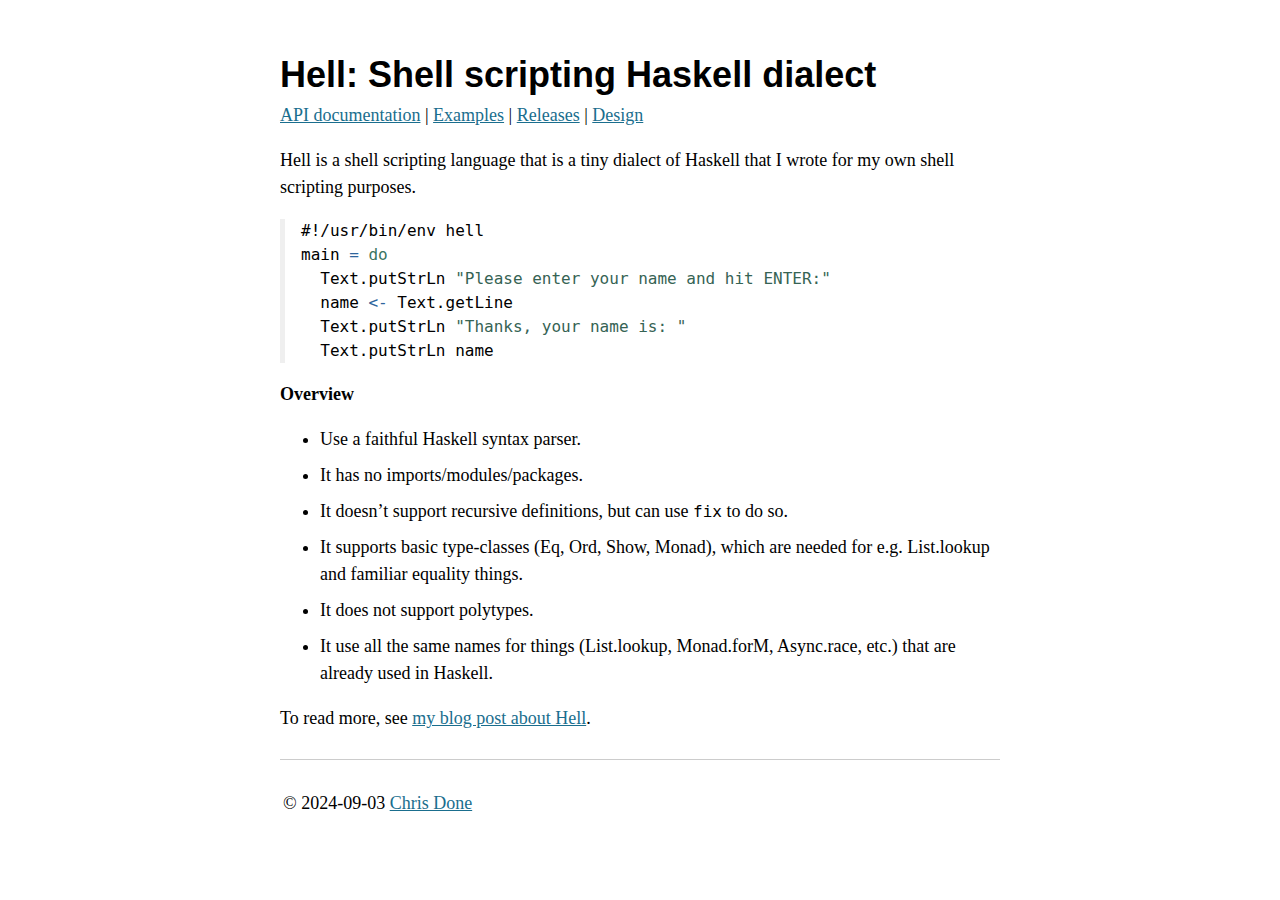
<file: docs/index.html>
<!doctype html>
<html>
  <head>
    <meta http-equiv="Content-Type" content="text/html; charset=UTF-8">
    <meta name="viewport" content="width=device-width, initial-scale=1">
    <title>Hell: Shell scripting Haskell dialect</title>
    <style>
      body {
      max-width: 40em;
      margin: .5in auto;
      font-size: 18px;
      font-family: serif;
      line-height: 1.5;
      }
      pre, code {
      font-size: 16px;
      word-wrap: break-word;
      }
      header {
      }
      pre {
      padding-left: 1em;
      line-height: 1.5em;
      border-left: 5px solid #efefef;
      }
      a {
      color: #1a6e8e
      }
      .menu a {
      margin-right: 1em;
      }
      h1,h2,h3,h4,h5,h6 {
      font-family: Helvetica;
      }

      h1 a,h2 a,h3 a,h4 a {
      color: inherit;
      }

      .post-1,.post-2{
      margin-bottom: 0.5em;
      }

      .author {
      display: none;
      }

      footer {
      margin-top: 1.5em;
      padding-top: 1.5em;
      border-top: 1px solid #ccc;
      margin-bottom: 2em
      }

      footer span {
      display: none;
      }

      img {
      max-width: 100%
      }
      pre.sourceCode span.st {
      color: #366354
      }
      pre.sourceCode span.kw {
      color: #397460
      }
      pre.sourceCode span.fu {
      color: #8f4e8b
      }
      pre.sourceCode span.ot {
      color: #2e659c
      }
      pre.sourceCode span.dt {
      color: #4F4371
      }
      pre.sourceCode span.co {
      color: #666
      }
      @media(max-width:767px){
      body { margin: 1px 4px; }
      h1, h2, .menu { margin: 0; }
      h1 { font-size: 1.5em; }
      h2 { font-size: 1.125em; }
      h3 { font-size: 1.0125em; }
      .menu a { margin-right: 0.1em; }
      #archive { margin-left: 1em; margin-top: 0; padding: 0}
      #archive .post-1, #archive .post-2 {
      margin-bottom: 0.1em;
      }
      }
      .footnote-ref { text-decoration: none; }
      li { margin-top: 0.5em; margin-bottom: 0.5em; }
      h1 { margin-bottom: 0 }
    </style>
  </head>
  <body>
    <div class="page-wrap">
<header>
<h1>Hell: Shell scripting Haskell dialect</h1>

<nav><a href="api">API documentation</a>
  | <a href="examples">Examples</a>
  | <a href="https://github.com/chrisdone/hell/releases">Releases</a>
  | <a href="https://chrisdone.com/posts/tour-of-hell/">Design</a></nav>
</header>
<p>Hell is a shell
scripting language that is a tiny dialect of Haskell that I wrote for my
  own shell scripting purposes.</p>

<div class="sourceCode" id="cb1"><pre
class="sourceCode haskell"><code class="sourceCode haskell"><span id="cb1-1"><a href="#cb1-1" aria-hidden="true" tabindex="-1"></a><span class="pp">#!/usr/bin/env hell</span></span>
<span id="cb1-2"><a href="#cb1-2" aria-hidden="true" tabindex="-1"></a>main <span class="ot">=</span> <span class="kw">do</span></span>
<span id="cb1-3"><a href="#cb1-3" aria-hidden="true" tabindex="-1"></a>  Text.putStrLn <span class="st">&quot;Please enter your name and hit ENTER:&quot;</span></span>
<span id="cb1-4"><a href="#cb1-4" aria-hidden="true" tabindex="-1"></a>  name <span class="ot">&lt;-</span> Text.getLine</span>
<span id="cb1-5"><a href="#cb1-5" aria-hidden="true" tabindex="-1"></a>  Text.putStrLn <span class="st">&quot;Thanks, your name is: &quot;</span></span>
<span id="cb1-6"><a href="#cb1-6" aria-hidden="true" tabindex="-1"></a>  Text.putStrLn name</span></code></pre></div>

<p><strong>Overview</strong></p>
<ul>
<li>Use a faithful Haskell syntax parser.</li>
<li>It has no imports/modules/packages.</li>
<li>It doesn’t support recursive definitions, but can use
<code>fix</code> to do so.</li>
<li>It supports basic type-classes (Eq, Ord, Show, Monad), which are
needed for e.g. List.lookup and familiar equality things.</li>
<li>It does not support polytypes.</li>
<li>It use all the same names for things (List.lookup, Monad.forM,
Async.race, etc.) that are already used in Haskell.</li>
</ul>

<p>To read more, see <a
href="https://chrisdone.com/posts/hell/">my blog post about Hell</a>.</p>

<footer>
  <table style="width:100%">
    <tr>
      <td>© 2024-09-03 <a href="https://chrisdone.com">Chris Done</a></td>
    </tr>
  </table>
</footer>

    </div>
  </body>
</html>
</file>
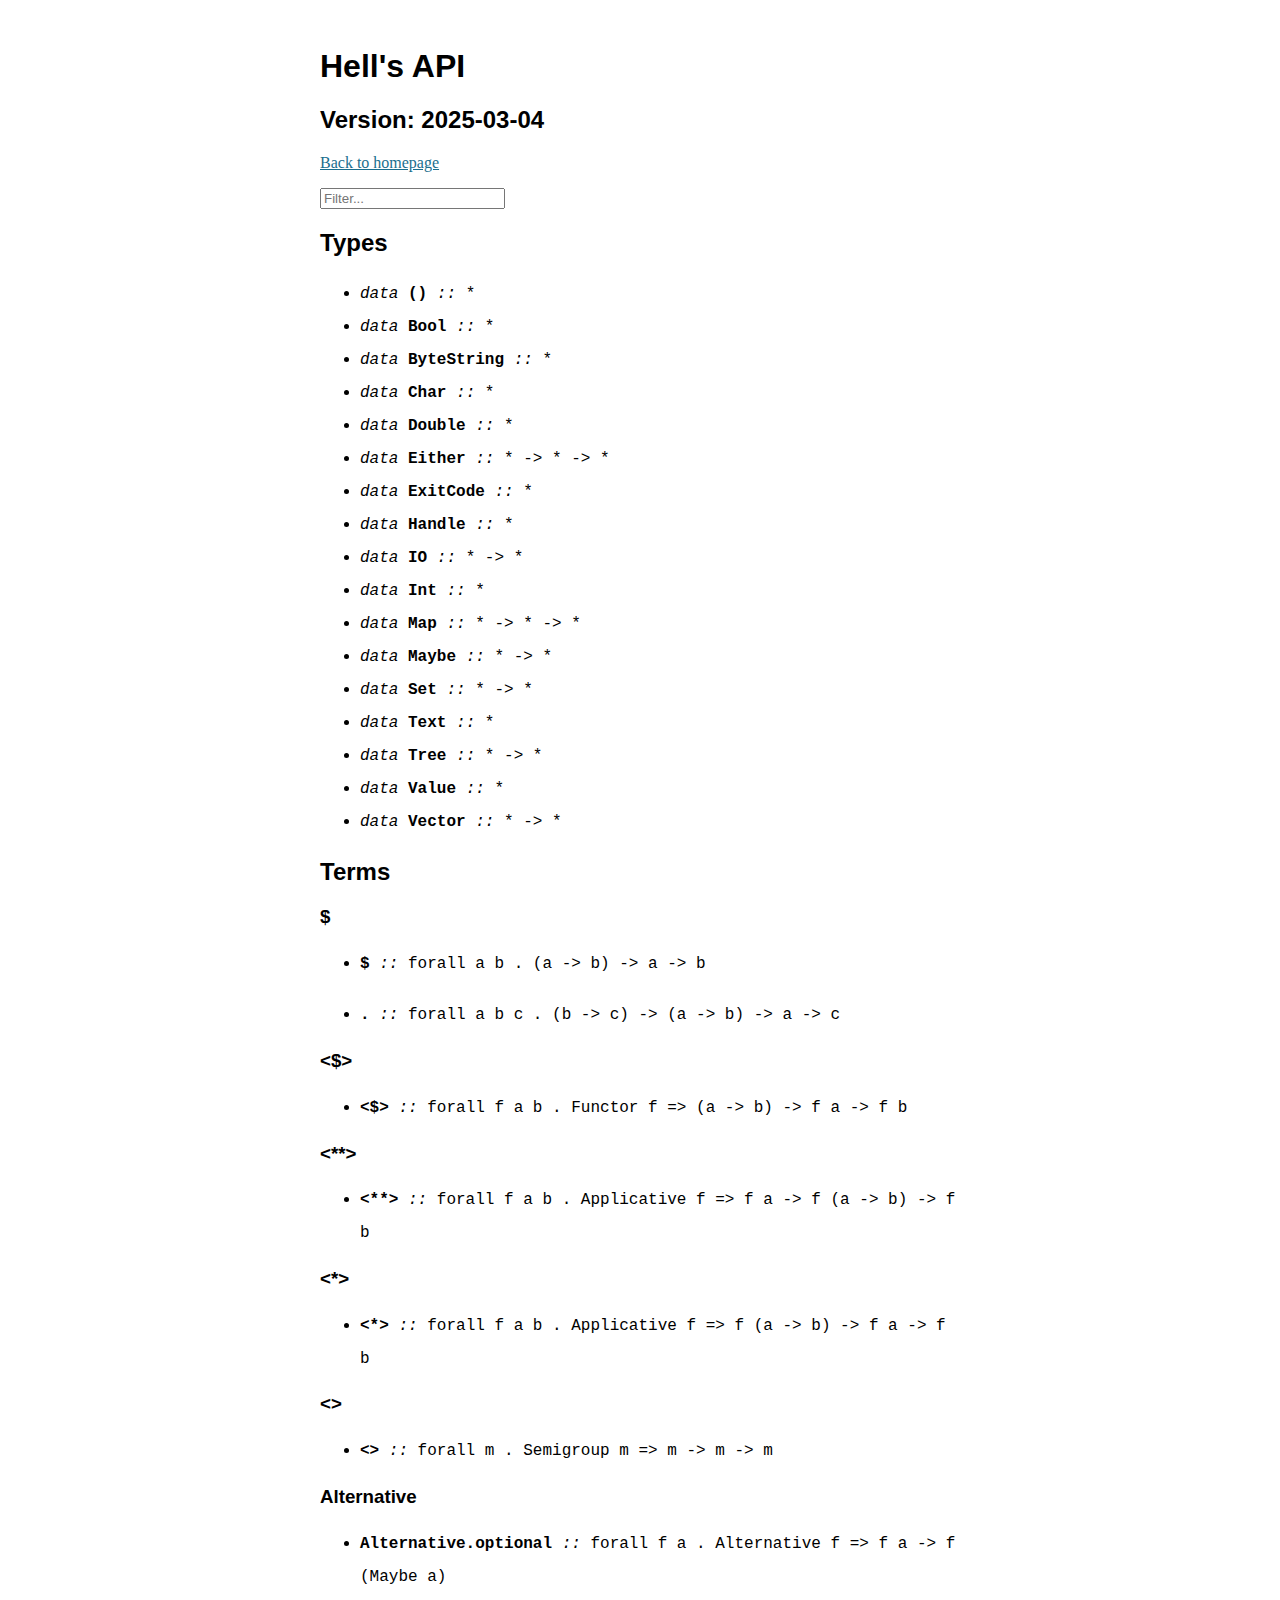
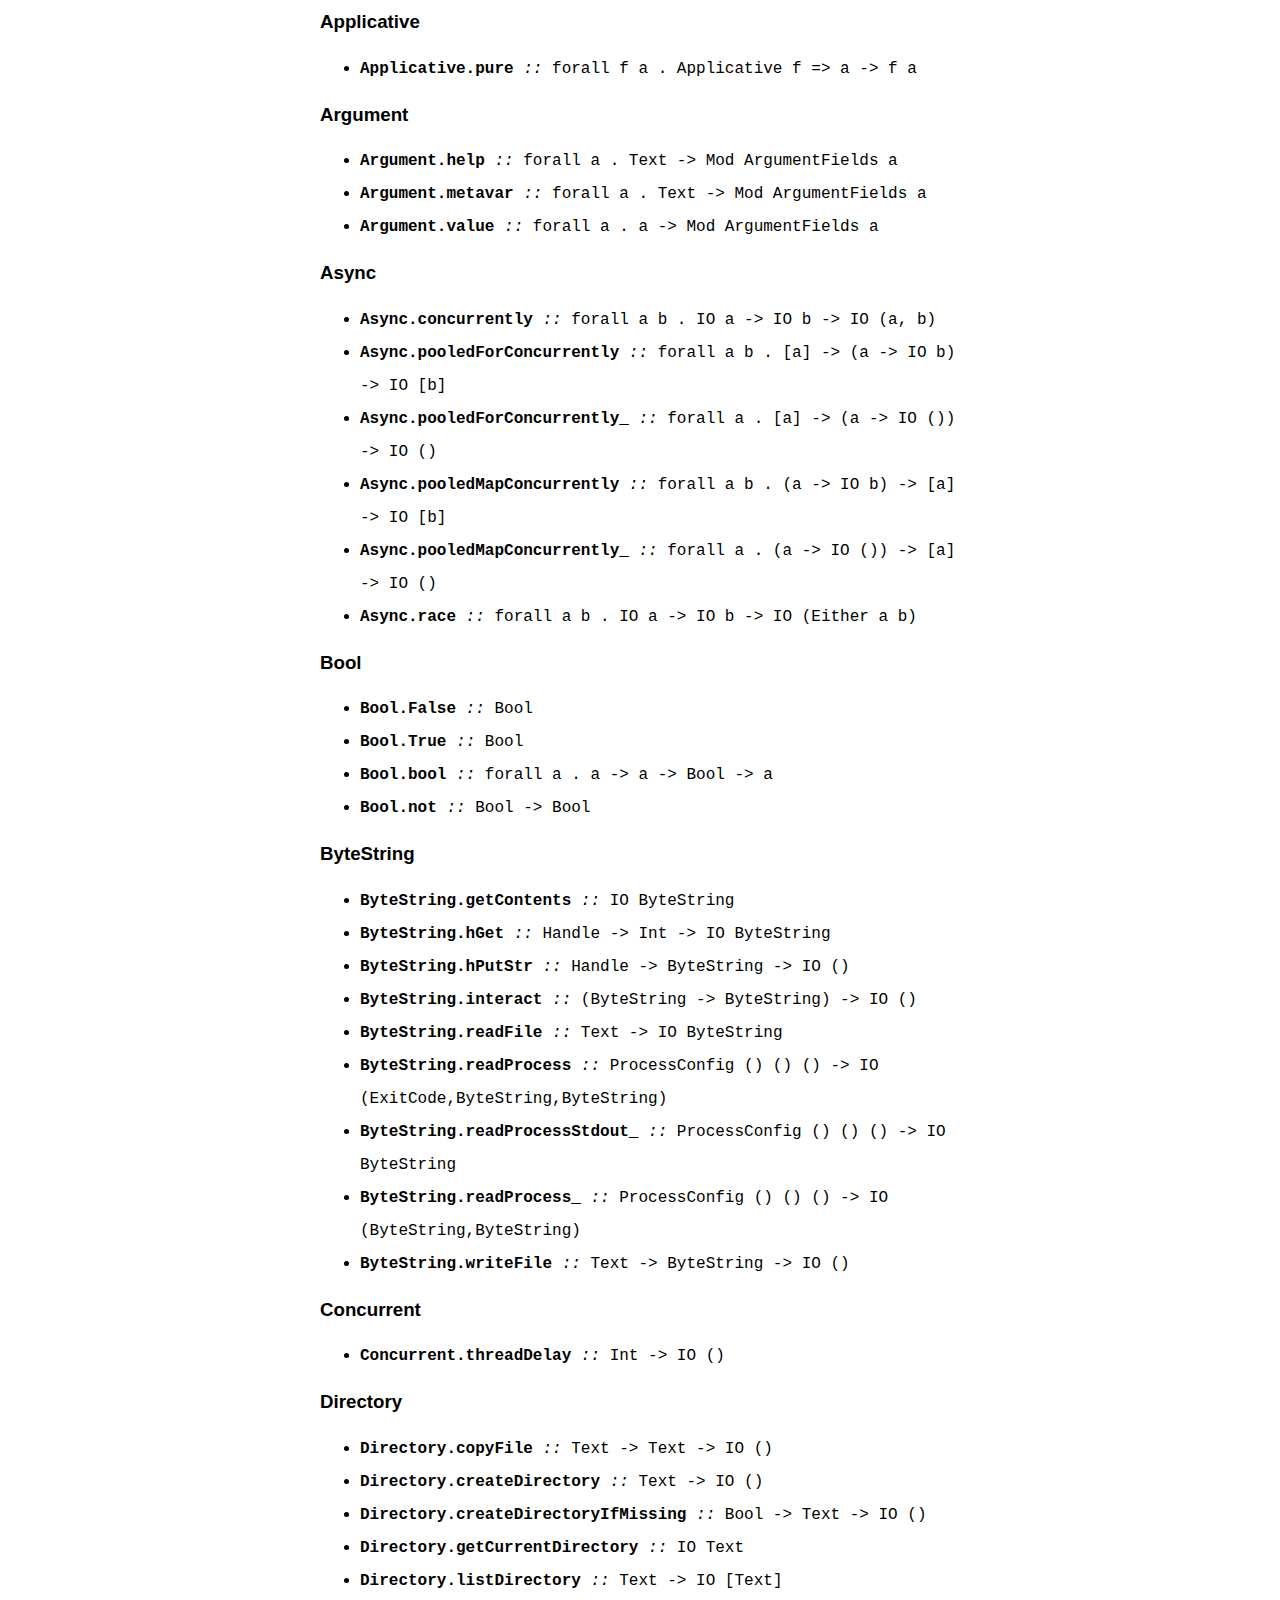
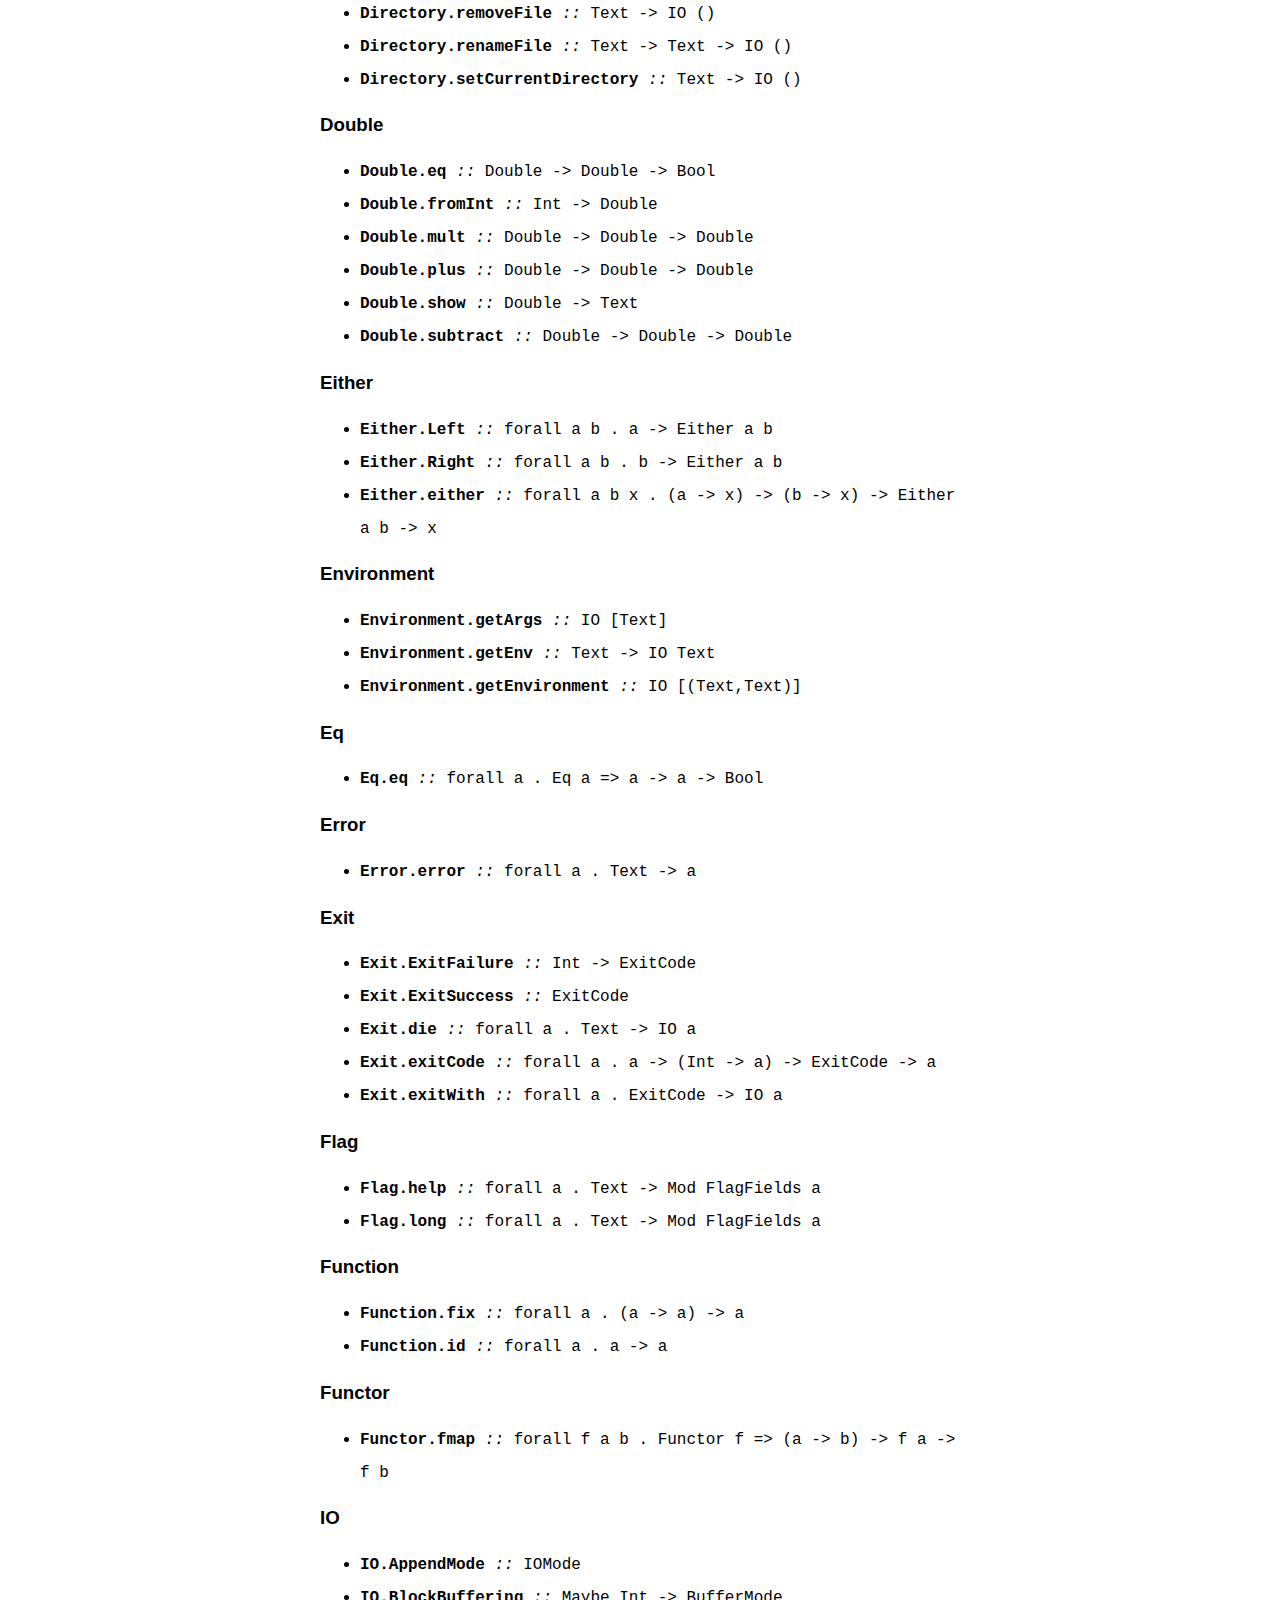
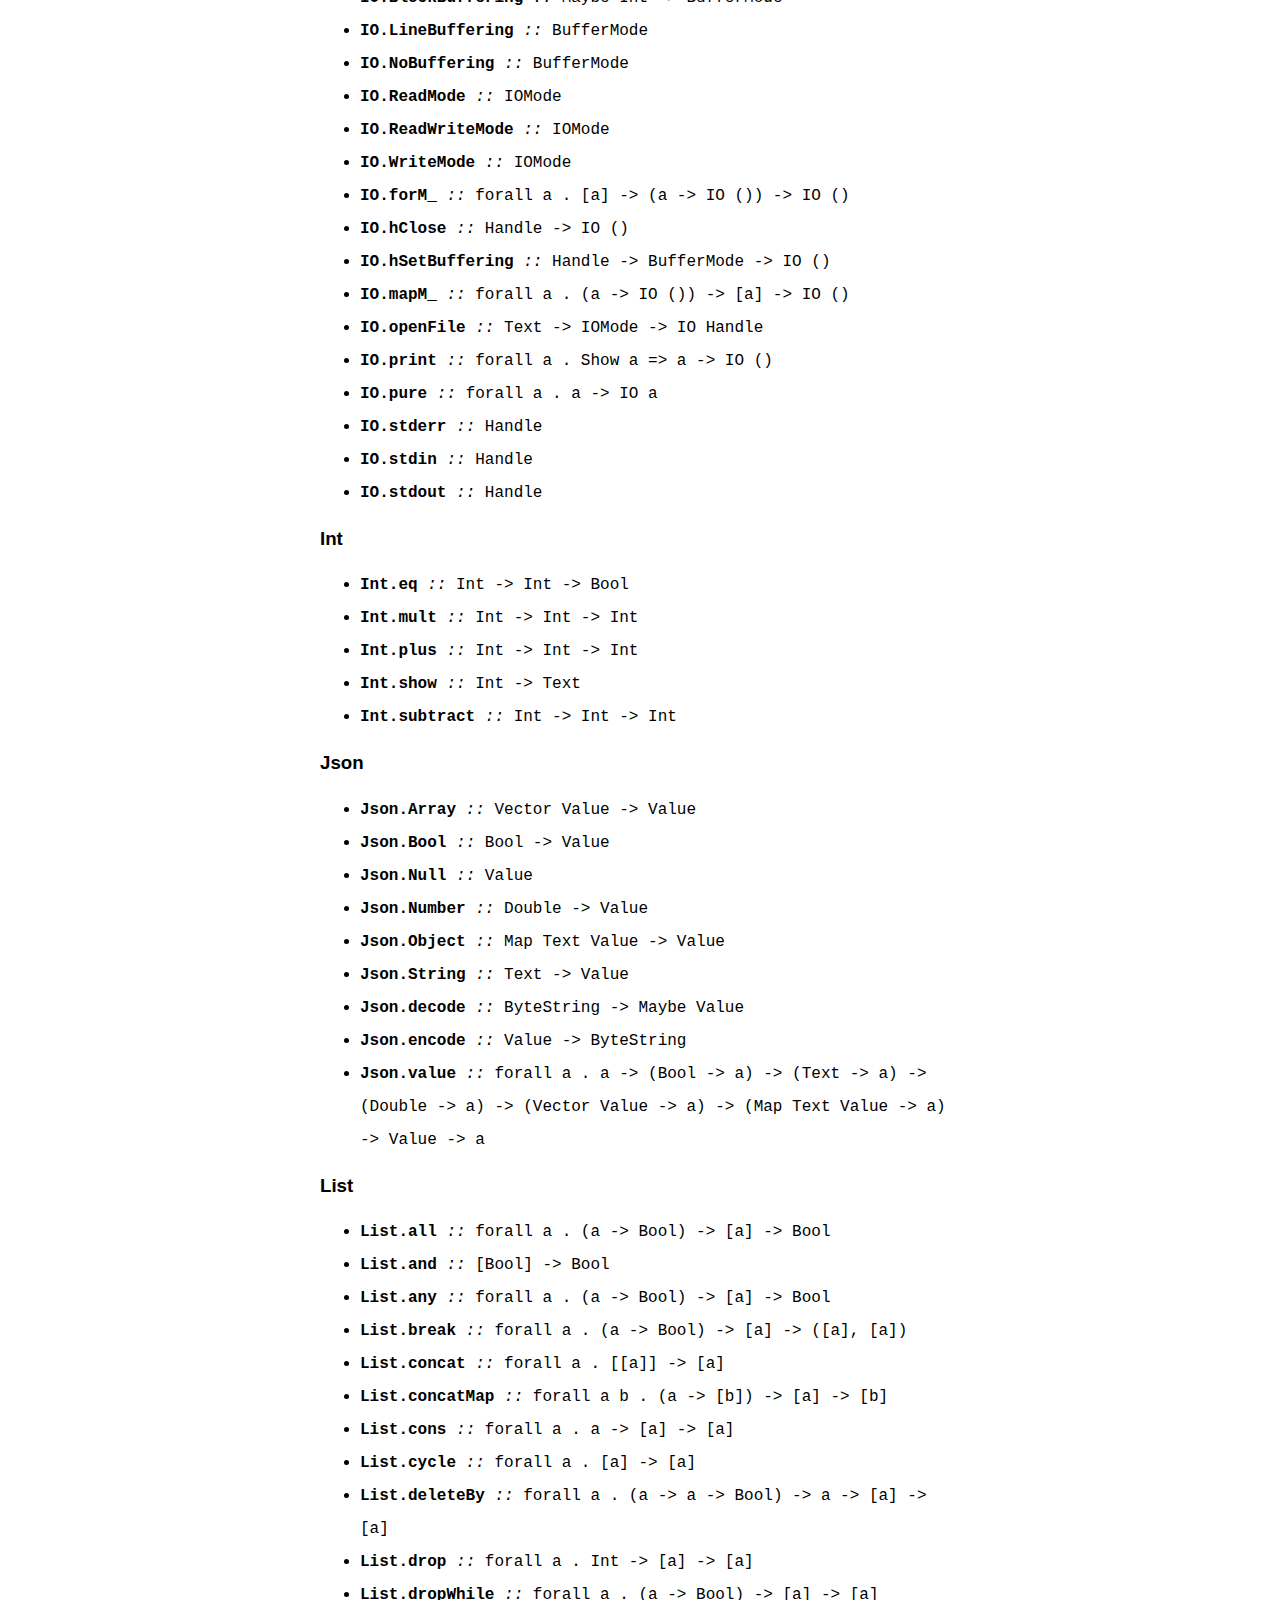
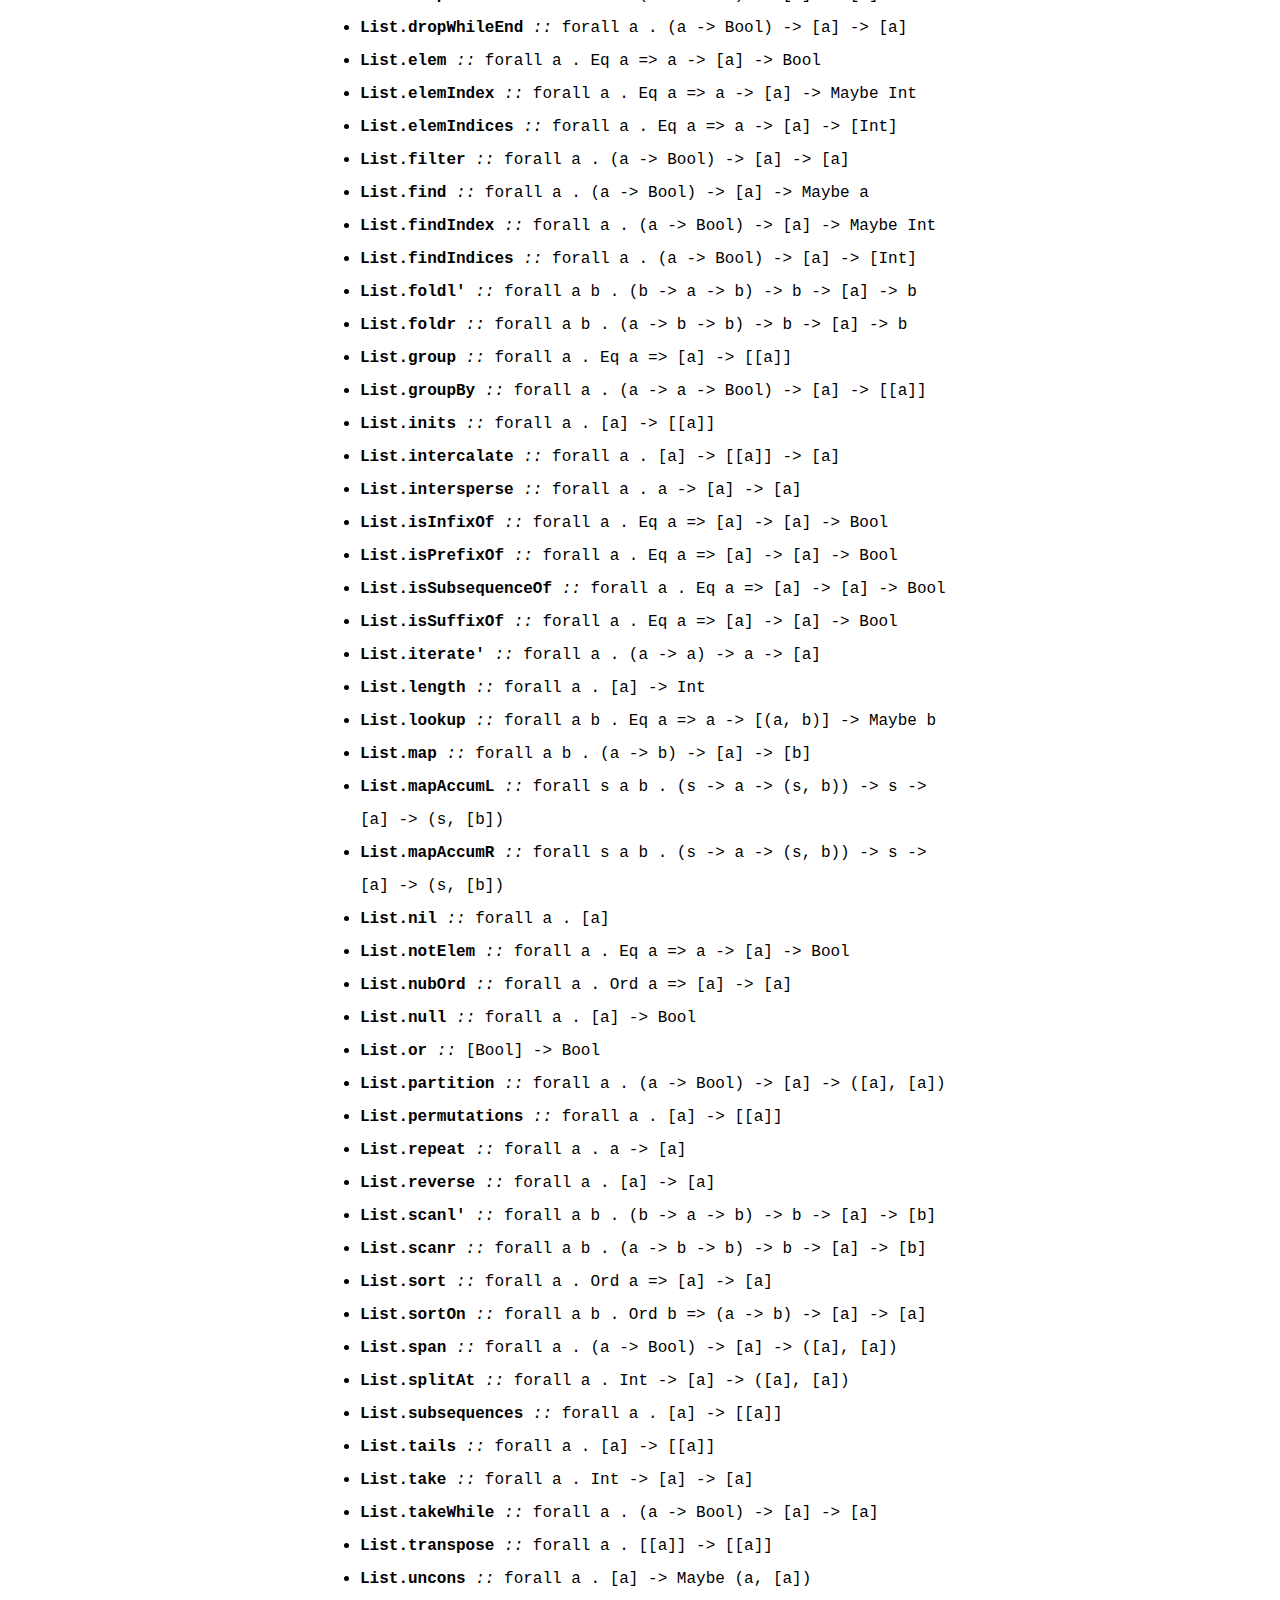
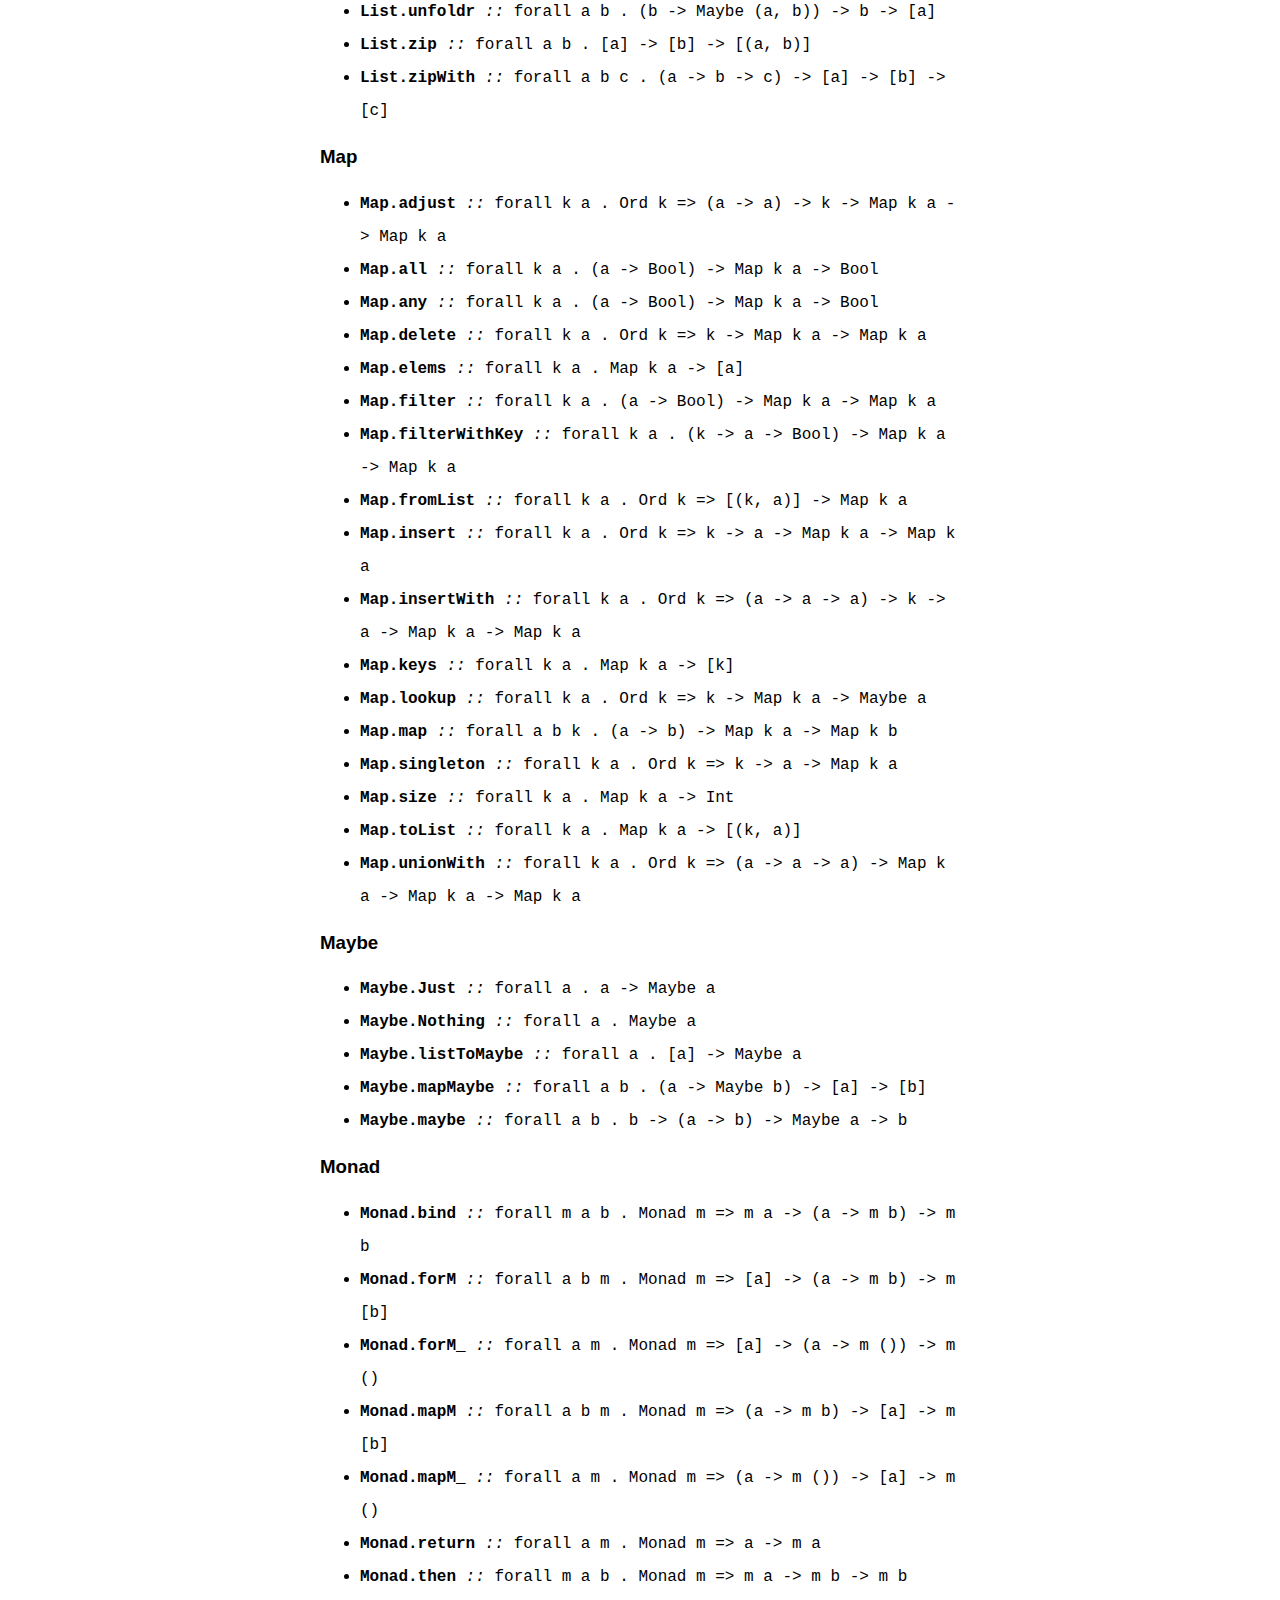
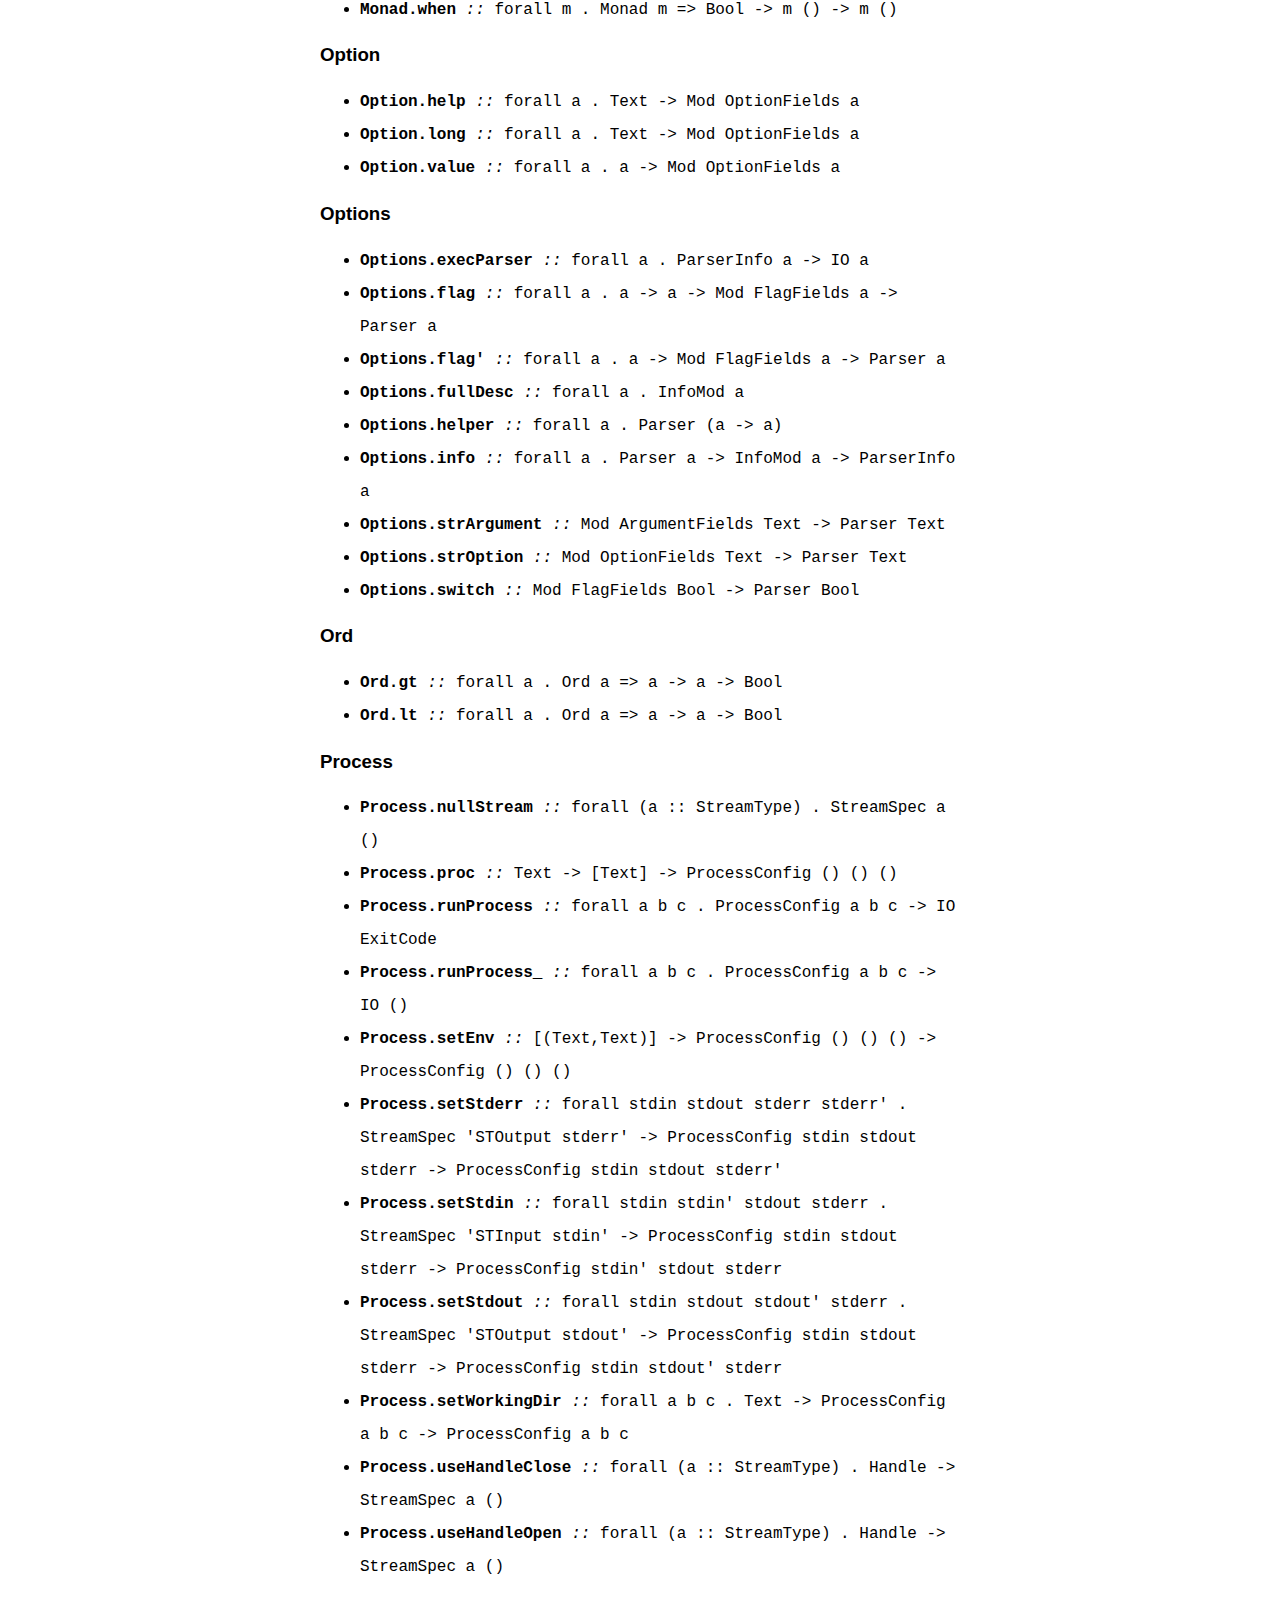
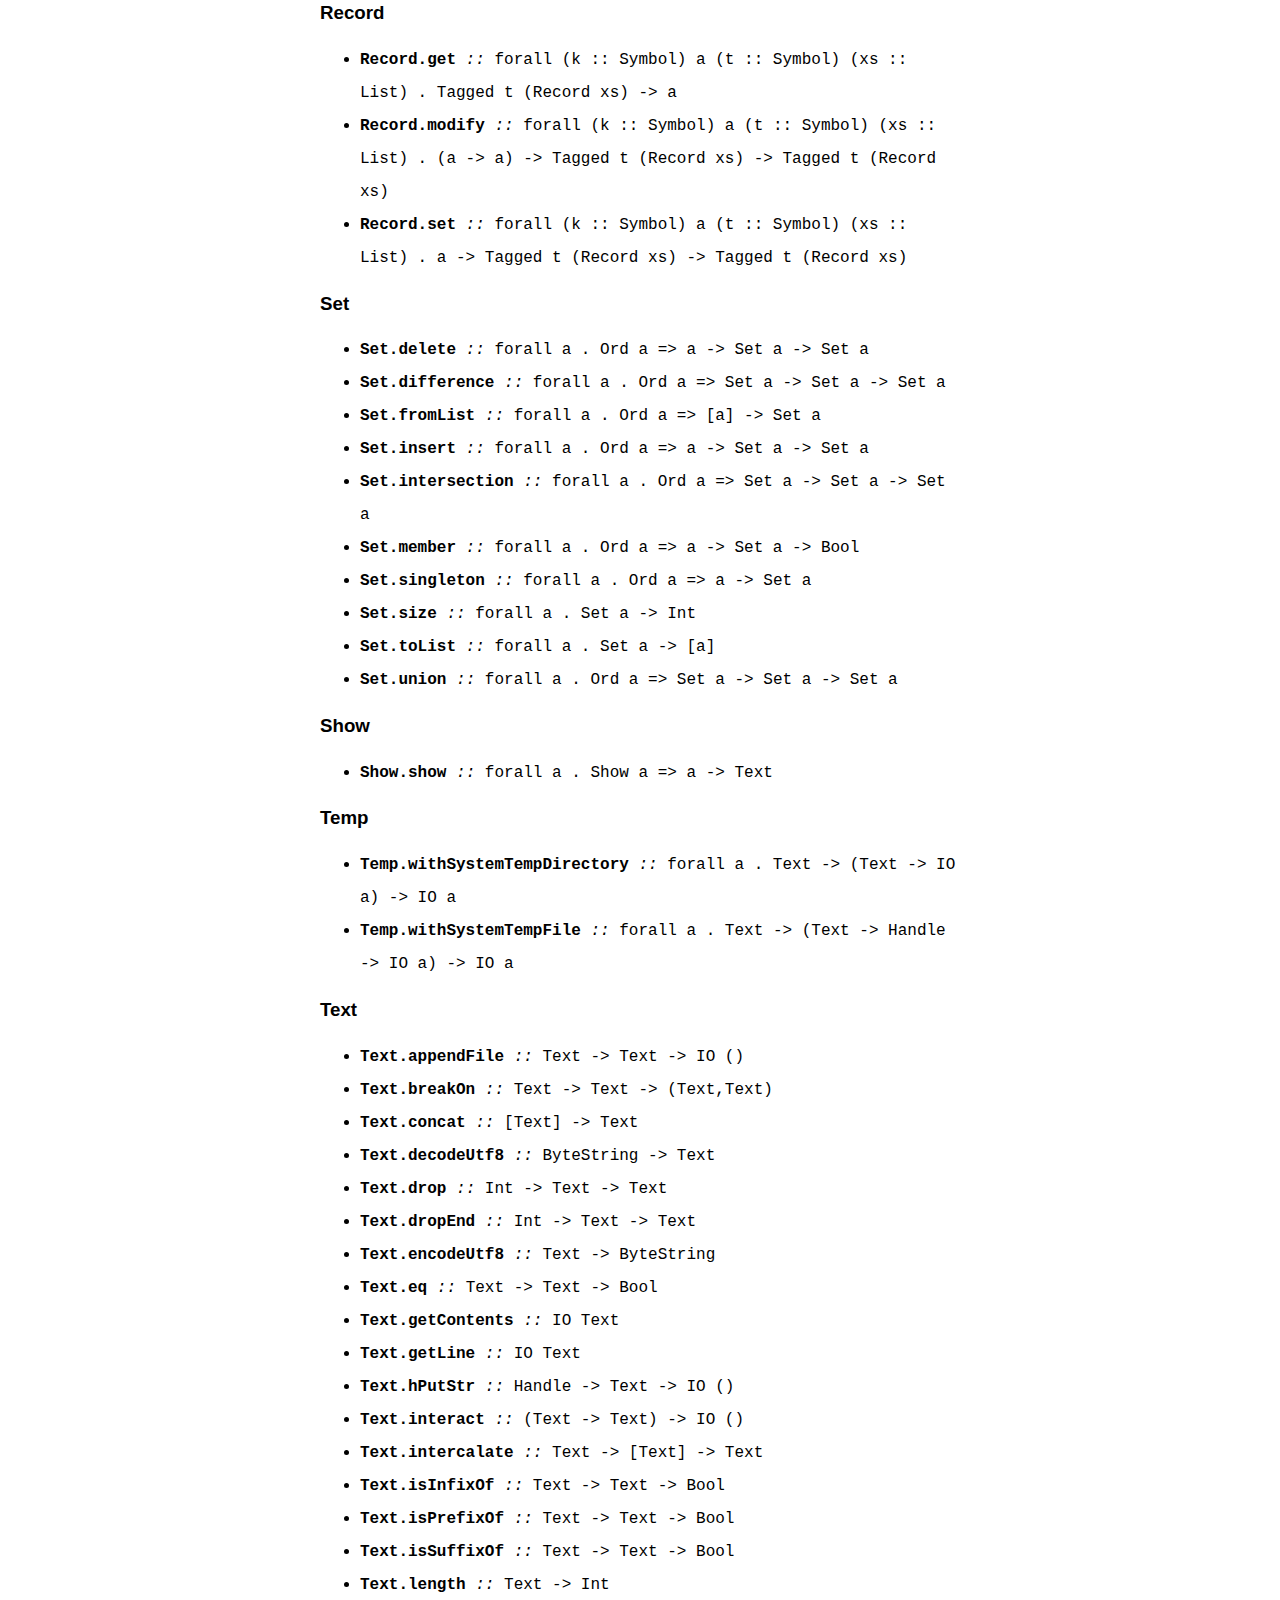
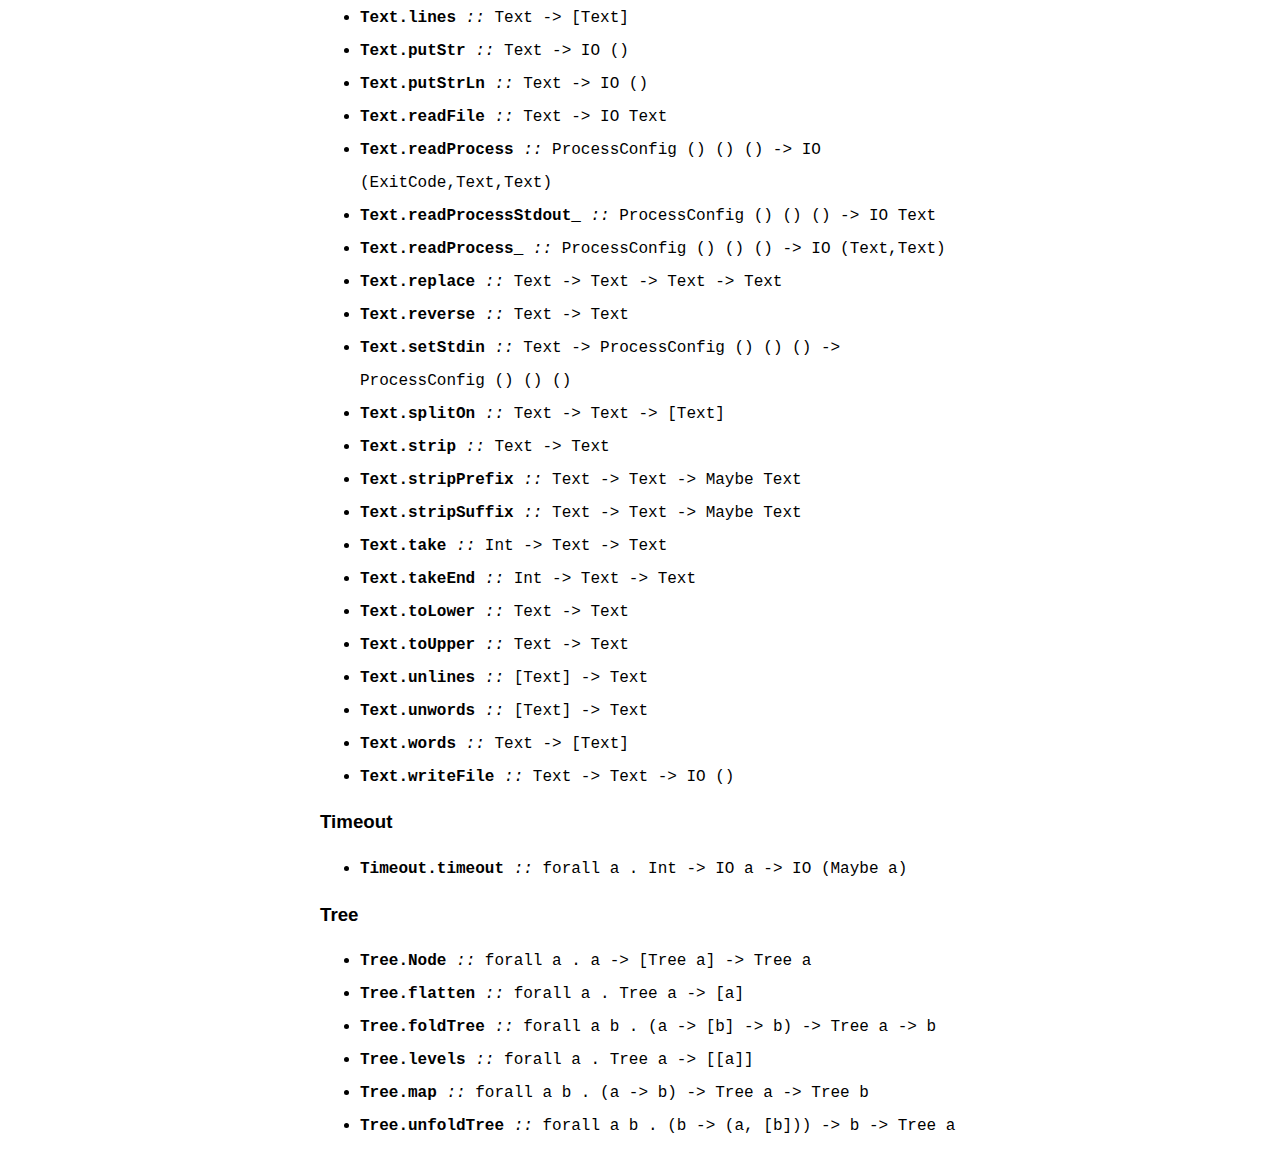
<file: docs/api/index.html>
<!DOCTYPE HTML><html><style>body {max-width: 40em; margin: .5in auto;}
h1,h2,h3,h4,h5,h6 {font-family: Helvetica;}
a {color: #1a6e8e}
pre, code {font-size: 16px; word-wrap: break-word;}
pre.sourceCode span.st {color: #366354}
pre.sourceCode span.kw {color: #397460}
pre.sourceCode span.fu {color: #8f4e8b}
pre.sourceCode span.ot {color: #2e659c}
pre.sourceCode span.dt {color: #4F4371}
pre.sourceCode span.co {color: #666}

@media(max-width:767px){
    body { margin: 1px 4px; }
    h1, h2, .menu { margin: 0; }
    h1 { font-size: 1.5em; }
    h2 { font-size: 1.125em; }
    h3 { font-size: 1.0125em; }
 }

li { line-height: 2em }
</style><head><title>Hell&#39;s API</title></head><body><h1>Hell&#39;s API</h1><h2>Version: 2025-03-04</h2><p><a href="../">Back to homepage</a></p><input type="text" id="search" placeholder="Filter..."><h2>Types</h2><ul><li id="()" class="searchable"><code><em>data </em><strong>()</strong><em> :: </em>*</code></li><li id="Bool" class="searchable"><code><em>data </em><strong>Bool</strong><em> :: </em>*</code></li><li id="ByteString" class="searchable"><code><em>data </em><strong>ByteString</strong><em> :: </em>*</code></li><li id="Char" class="searchable"><code><em>data </em><strong>Char</strong><em> :: </em>*</code></li><li id="Double" class="searchable"><code><em>data </em><strong>Double</strong><em> :: </em>*</code></li><li id="Either" class="searchable"><code><em>data </em><strong>Either</strong><em> :: </em>* -&gt; * -&gt; *</code></li><li id="ExitCode" class="searchable"><code><em>data </em><strong>ExitCode</strong><em> :: </em>*</code></li><li id="Handle" class="searchable"><code><em>data </em><strong>Handle</strong><em> :: </em>*</code></li><li id="IO" class="searchable"><code><em>data </em><strong>IO</strong><em> :: </em>* -&gt; *</code></li><li id="Int" class="searchable"><code><em>data </em><strong>Int</strong><em> :: </em>*</code></li><li id="Map" class="searchable"><code><em>data </em><strong>Map</strong><em> :: </em>* -&gt; * -&gt; *</code></li><li id="Maybe" class="searchable"><code><em>data </em><strong>Maybe</strong><em> :: </em>* -&gt; *</code></li><li id="Set" class="searchable"><code><em>data </em><strong>Set</strong><em> :: </em>* -&gt; *</code></li><li id="Text" class="searchable"><code><em>data </em><strong>Text</strong><em> :: </em>*</code></li><li id="Tree" class="searchable"><code><em>data </em><strong>Tree</strong><em> :: </em>* -&gt; *</code></li><li id="Value" class="searchable"><code><em>data </em><strong>Value</strong><em> :: </em>*</code></li><li id="Vector" class="searchable"><code><em>data </em><strong>Vector</strong><em> :: </em>* -&gt; *</code></li></ul><h2>Terms</h2><h3 class="searchableHeading">$</h3><ul><li id="$" class="searchable"><code><strong>$</strong><em> :: </em>forall a b . (a -&gt; b) -&gt; a -&gt; b</code></li></ul><h3 class="searchableHeading"></h3><ul><li id="." class="searchable"><code><strong>.</strong><em> :: </em>forall a b c . (b -&gt; c) -&gt; (a -&gt; b) -&gt; a -&gt; c</code></li></ul><h3 class="searchableHeading">&lt;$&gt;</h3><ul><li id="&lt;$&gt;" class="searchable"><code><strong>&lt;$&gt;</strong><em> :: </em>forall f a b . Functor f =&gt; (a -&gt; b) -&gt; f a -&gt; f b</code></li></ul><h3 class="searchableHeading">&lt;**&gt;</h3><ul><li id="&lt;**&gt;" class="searchable"><code><strong>&lt;**&gt;</strong><em> :: </em>forall f a b . Applicative f =&gt; f a -&gt; f (a -&gt; b) -&gt; f b</code></li></ul><h3 class="searchableHeading">&lt;*&gt;</h3><ul><li id="&lt;*&gt;" class="searchable"><code><strong>&lt;*&gt;</strong><em> :: </em>forall f a b . Applicative f =&gt; f (a -&gt; b) -&gt; f a -&gt; f b</code></li></ul><h3 class="searchableHeading">&lt;&gt;</h3><ul><li id="&lt;&gt;" class="searchable"><code><strong>&lt;&gt;</strong><em> :: </em>forall m . Semigroup m =&gt; m -&gt; m -&gt; m</code></li></ul><h3 class="searchableHeading">Alternative</h3><ul><li id="Alternative.optional" class="searchable"><code><strong>Alternative.optional</strong><em> :: </em>forall f a . Alternative f =&gt; f a -&gt; f (Maybe a)</code></li></ul><h3 class="searchableHeading">Applicative</h3><ul><li id="Applicative.pure" class="searchable"><code><strong>Applicative.pure</strong><em> :: </em>forall f a . Applicative f =&gt; a -&gt; f a</code></li></ul><h3 class="searchableHeading">Argument</h3><ul><li id="Argument.help" class="searchable"><code><strong>Argument.help</strong><em> :: </em>forall a . Text -&gt; Mod ArgumentFields a</code></li><li id="Argument.metavar" class="searchable"><code><strong>Argument.metavar</strong><em> :: </em>forall a . Text -&gt; Mod ArgumentFields a</code></li><li id="Argument.value" class="searchable"><code><strong>Argument.value</strong><em> :: </em>forall a . a -&gt; Mod ArgumentFields a</code></li></ul><h3 class="searchableHeading">Async</h3><ul><li id="Async.concurrently" class="searchable"><code><strong>Async.concurrently</strong><em> :: </em>forall a b . IO a -&gt; IO b -&gt; IO (a, b)</code></li><li id="Async.pooledForConcurrently" class="searchable"><code><strong>Async.pooledForConcurrently</strong><em> :: </em>forall a b . [a] -&gt; (a -&gt; IO b) -&gt; IO [b]</code></li><li id="Async.pooledForConcurrently_" class="searchable"><code><strong>Async.pooledForConcurrently_</strong><em> :: </em>forall a . [a] -&gt; (a -&gt; IO ()) -&gt; IO ()</code></li><li id="Async.pooledMapConcurrently" class="searchable"><code><strong>Async.pooledMapConcurrently</strong><em> :: </em>forall a b . (a -&gt; IO b) -&gt; [a] -&gt; IO [b]</code></li><li id="Async.pooledMapConcurrently_" class="searchable"><code><strong>Async.pooledMapConcurrently_</strong><em> :: </em>forall a . (a -&gt; IO ()) -&gt; [a] -&gt; IO ()</code></li><li id="Async.race" class="searchable"><code><strong>Async.race</strong><em> :: </em>forall a b . IO a -&gt; IO b -&gt; IO (Either a b)</code></li></ul><h3 class="searchableHeading">Bool</h3><ul><li id="Bool.False" class="searchable"><code><strong>Bool.False</strong><em> :: </em>Bool</code></li><li id="Bool.True" class="searchable"><code><strong>Bool.True</strong><em> :: </em>Bool</code></li><li id="Bool.bool" class="searchable"><code><strong>Bool.bool</strong><em> :: </em>forall a . a -&gt; a -&gt; Bool -&gt; a</code></li><li id="Bool.not" class="searchable"><code><strong>Bool.not</strong><em> :: </em>Bool -&gt; Bool</code></li></ul><h3 class="searchableHeading">ByteString</h3><ul><li id="ByteString.getContents" class="searchable"><code><strong>ByteString.getContents</strong><em> :: </em>IO ByteString</code></li><li id="ByteString.hGet" class="searchable"><code><strong>ByteString.hGet</strong><em> :: </em>Handle -&gt; Int -&gt; IO ByteString</code></li><li id="ByteString.hPutStr" class="searchable"><code><strong>ByteString.hPutStr</strong><em> :: </em>Handle -&gt; ByteString -&gt; IO ()</code></li><li id="ByteString.interact" class="searchable"><code><strong>ByteString.interact</strong><em> :: </em>(ByteString -&gt; ByteString) -&gt; IO ()</code></li><li id="ByteString.readFile" class="searchable"><code><strong>ByteString.readFile</strong><em> :: </em>Text -&gt; IO ByteString</code></li><li id="ByteString.readProcess" class="searchable"><code><strong>ByteString.readProcess</strong><em> :: </em>ProcessConfig () () () -&gt; IO (ExitCode,ByteString,ByteString)</code></li><li id="ByteString.readProcessStdout_" class="searchable"><code><strong>ByteString.readProcessStdout_</strong><em> :: </em>ProcessConfig () () () -&gt; IO ByteString</code></li><li id="ByteString.readProcess_" class="searchable"><code><strong>ByteString.readProcess_</strong><em> :: </em>ProcessConfig () () () -&gt; IO (ByteString,ByteString)</code></li><li id="ByteString.writeFile" class="searchable"><code><strong>ByteString.writeFile</strong><em> :: </em>Text -&gt; ByteString -&gt; IO ()</code></li></ul><h3 class="searchableHeading">Concurrent</h3><ul><li id="Concurrent.threadDelay" class="searchable"><code><strong>Concurrent.threadDelay</strong><em> :: </em>Int -&gt; IO ()</code></li></ul><h3 class="searchableHeading">Directory</h3><ul><li id="Directory.copyFile" class="searchable"><code><strong>Directory.copyFile</strong><em> :: </em>Text -&gt; Text -&gt; IO ()</code></li><li id="Directory.createDirectory" class="searchable"><code><strong>Directory.createDirectory</strong><em> :: </em>Text -&gt; IO ()</code></li><li id="Directory.createDirectoryIfMissing" class="searchable"><code><strong>Directory.createDirectoryIfMissing</strong><em> :: </em>Bool -&gt; Text -&gt; IO ()</code></li><li id="Directory.getCurrentDirectory" class="searchable"><code><strong>Directory.getCurrentDirectory</strong><em> :: </em>IO Text</code></li><li id="Directory.listDirectory" class="searchable"><code><strong>Directory.listDirectory</strong><em> :: </em>Text -&gt; IO [Text]</code></li><li id="Directory.removeFile" class="searchable"><code><strong>Directory.removeFile</strong><em> :: </em>Text -&gt; IO ()</code></li><li id="Directory.renameFile" class="searchable"><code><strong>Directory.renameFile</strong><em> :: </em>Text -&gt; Text -&gt; IO ()</code></li><li id="Directory.setCurrentDirectory" class="searchable"><code><strong>Directory.setCurrentDirectory</strong><em> :: </em>Text -&gt; IO ()</code></li></ul><h3 class="searchableHeading">Double</h3><ul><li id="Double.eq" class="searchable"><code><strong>Double.eq</strong><em> :: </em>Double -&gt; Double -&gt; Bool</code></li><li id="Double.fromInt" class="searchable"><code><strong>Double.fromInt</strong><em> :: </em>Int -&gt; Double</code></li><li id="Double.mult" class="searchable"><code><strong>Double.mult</strong><em> :: </em>Double -&gt; Double -&gt; Double</code></li><li id="Double.plus" class="searchable"><code><strong>Double.plus</strong><em> :: </em>Double -&gt; Double -&gt; Double</code></li><li id="Double.show" class="searchable"><code><strong>Double.show</strong><em> :: </em>Double -&gt; Text</code></li><li id="Double.subtract" class="searchable"><code><strong>Double.subtract</strong><em> :: </em>Double -&gt; Double -&gt; Double</code></li></ul><h3 class="searchableHeading">Either</h3><ul><li id="Either.Left" class="searchable"><code><strong>Either.Left</strong><em> :: </em>forall a b . a -&gt; Either a b</code></li><li id="Either.Right" class="searchable"><code><strong>Either.Right</strong><em> :: </em>forall a b . b -&gt; Either a b</code></li><li id="Either.either" class="searchable"><code><strong>Either.either</strong><em> :: </em>forall a b x . (a -&gt; x) -&gt; (b -&gt; x) -&gt; Either a b -&gt; x</code></li></ul><h3 class="searchableHeading">Environment</h3><ul><li id="Environment.getArgs" class="searchable"><code><strong>Environment.getArgs</strong><em> :: </em>IO [Text]</code></li><li id="Environment.getEnv" class="searchable"><code><strong>Environment.getEnv</strong><em> :: </em>Text -&gt; IO Text</code></li><li id="Environment.getEnvironment" class="searchable"><code><strong>Environment.getEnvironment</strong><em> :: </em>IO [(Text,Text)]</code></li></ul><h3 class="searchableHeading">Eq</h3><ul><li id="Eq.eq" class="searchable"><code><strong>Eq.eq</strong><em> :: </em>forall a . Eq a =&gt; a -&gt; a -&gt; Bool</code></li></ul><h3 class="searchableHeading">Error</h3><ul><li id="Error.error" class="searchable"><code><strong>Error.error</strong><em> :: </em>forall a . Text -&gt; a</code></li></ul><h3 class="searchableHeading">Exit</h3><ul><li id="Exit.ExitFailure" class="searchable"><code><strong>Exit.ExitFailure</strong><em> :: </em>Int -&gt; ExitCode</code></li><li id="Exit.ExitSuccess" class="searchable"><code><strong>Exit.ExitSuccess</strong><em> :: </em>ExitCode</code></li><li id="Exit.die" class="searchable"><code><strong>Exit.die</strong><em> :: </em>forall a . Text -&gt; IO a</code></li><li id="Exit.exitCode" class="searchable"><code><strong>Exit.exitCode</strong><em> :: </em>forall a . a -&gt; (Int -&gt; a) -&gt; ExitCode -&gt; a</code></li><li id="Exit.exitWith" class="searchable"><code><strong>Exit.exitWith</strong><em> :: </em>forall a . ExitCode -&gt; IO a</code></li></ul><h3 class="searchableHeading">Flag</h3><ul><li id="Flag.help" class="searchable"><code><strong>Flag.help</strong><em> :: </em>forall a . Text -&gt; Mod FlagFields a</code></li><li id="Flag.long" class="searchable"><code><strong>Flag.long</strong><em> :: </em>forall a . Text -&gt; Mod FlagFields a</code></li></ul><h3 class="searchableHeading">Function</h3><ul><li id="Function.fix" class="searchable"><code><strong>Function.fix</strong><em> :: </em>forall a . (a -&gt; a) -&gt; a</code></li><li id="Function.id" class="searchable"><code><strong>Function.id</strong><em> :: </em>forall a . a -&gt; a</code></li></ul><h3 class="searchableHeading">Functor</h3><ul><li id="Functor.fmap" class="searchable"><code><strong>Functor.fmap</strong><em> :: </em>forall f a b . Functor f =&gt; (a -&gt; b) -&gt; f a -&gt; f b</code></li></ul><h3 class="searchableHeading">IO</h3><ul><li id="IO.AppendMode" class="searchable"><code><strong>IO.AppendMode</strong><em> :: </em>IOMode</code></li><li id="IO.BlockBuffering" class="searchable"><code><strong>IO.BlockBuffering</strong><em> :: </em>Maybe Int -&gt; BufferMode</code></li><li id="IO.LineBuffering" class="searchable"><code><strong>IO.LineBuffering</strong><em> :: </em>BufferMode</code></li><li id="IO.NoBuffering" class="searchable"><code><strong>IO.NoBuffering</strong><em> :: </em>BufferMode</code></li><li id="IO.ReadMode" class="searchable"><code><strong>IO.ReadMode</strong><em> :: </em>IOMode</code></li><li id="IO.ReadWriteMode" class="searchable"><code><strong>IO.ReadWriteMode</strong><em> :: </em>IOMode</code></li><li id="IO.WriteMode" class="searchable"><code><strong>IO.WriteMode</strong><em> :: </em>IOMode</code></li><li id="IO.forM_" class="searchable"><code><strong>IO.forM_</strong><em> :: </em>forall a . [a] -&gt; (a -&gt; IO ()) -&gt; IO ()</code></li><li id="IO.hClose" class="searchable"><code><strong>IO.hClose</strong><em> :: </em>Handle -&gt; IO ()</code></li><li id="IO.hSetBuffering" class="searchable"><code><strong>IO.hSetBuffering</strong><em> :: </em>Handle -&gt; BufferMode -&gt; IO ()</code></li><li id="IO.mapM_" class="searchable"><code><strong>IO.mapM_</strong><em> :: </em>forall a . (a -&gt; IO ()) -&gt; [a] -&gt; IO ()</code></li><li id="IO.openFile" class="searchable"><code><strong>IO.openFile</strong><em> :: </em>Text -&gt; IOMode -&gt; IO Handle</code></li><li id="IO.print" class="searchable"><code><strong>IO.print</strong><em> :: </em>forall a . Show a =&gt; a -&gt; IO ()</code></li><li id="IO.pure" class="searchable"><code><strong>IO.pure</strong><em> :: </em>forall a . a -&gt; IO a</code></li><li id="IO.stderr" class="searchable"><code><strong>IO.stderr</strong><em> :: </em>Handle</code></li><li id="IO.stdin" class="searchable"><code><strong>IO.stdin</strong><em> :: </em>Handle</code></li><li id="IO.stdout" class="searchable"><code><strong>IO.stdout</strong><em> :: </em>Handle</code></li></ul><h3 class="searchableHeading">Int</h3><ul><li id="Int.eq" class="searchable"><code><strong>Int.eq</strong><em> :: </em>Int -&gt; Int -&gt; Bool</code></li><li id="Int.mult" class="searchable"><code><strong>Int.mult</strong><em> :: </em>Int -&gt; Int -&gt; Int</code></li><li id="Int.plus" class="searchable"><code><strong>Int.plus</strong><em> :: </em>Int -&gt; Int -&gt; Int</code></li><li id="Int.show" class="searchable"><code><strong>Int.show</strong><em> :: </em>Int -&gt; Text</code></li><li id="Int.subtract" class="searchable"><code><strong>Int.subtract</strong><em> :: </em>Int -&gt; Int -&gt; Int</code></li></ul><h3 class="searchableHeading">Json</h3><ul><li id="Json.Array" class="searchable"><code><strong>Json.Array</strong><em> :: </em>Vector Value -&gt; Value</code></li><li id="Json.Bool" class="searchable"><code><strong>Json.Bool</strong><em> :: </em>Bool -&gt; Value</code></li><li id="Json.Null" class="searchable"><code><strong>Json.Null</strong><em> :: </em>Value</code></li><li id="Json.Number" class="searchable"><code><strong>Json.Number</strong><em> :: </em>Double -&gt; Value</code></li><li id="Json.Object" class="searchable"><code><strong>Json.Object</strong><em> :: </em>Map Text Value -&gt; Value</code></li><li id="Json.String" class="searchable"><code><strong>Json.String</strong><em> :: </em>Text -&gt; Value</code></li><li id="Json.decode" class="searchable"><code><strong>Json.decode</strong><em> :: </em>ByteString -&gt; Maybe Value</code></li><li id="Json.encode" class="searchable"><code><strong>Json.encode</strong><em> :: </em>Value -&gt; ByteString</code></li><li id="Json.value" class="searchable"><code><strong>Json.value</strong><em> :: </em>forall a .
a -&gt;
(Bool -&gt; a) -&gt;
(Text -&gt; a) -&gt;
(Double -&gt; a) -&gt;
(Vector Value -&gt; a) -&gt; (Map Text Value -&gt; a) -&gt; Value -&gt; a</code></li></ul><h3 class="searchableHeading">List</h3><ul><li id="List.all" class="searchable"><code><strong>List.all</strong><em> :: </em>forall a . (a -&gt; Bool) -&gt; [a] -&gt; Bool</code></li><li id="List.and" class="searchable"><code><strong>List.and</strong><em> :: </em>[Bool] -&gt; Bool</code></li><li id="List.any" class="searchable"><code><strong>List.any</strong><em> :: </em>forall a . (a -&gt; Bool) -&gt; [a] -&gt; Bool</code></li><li id="List.break" class="searchable"><code><strong>List.break</strong><em> :: </em>forall a . (a -&gt; Bool) -&gt; [a] -&gt; ([a], [a])</code></li><li id="List.concat" class="searchable"><code><strong>List.concat</strong><em> :: </em>forall a . [[a]] -&gt; [a]</code></li><li id="List.concatMap" class="searchable"><code><strong>List.concatMap</strong><em> :: </em>forall a b . (a -&gt; [b]) -&gt; [a] -&gt; [b]</code></li><li id="List.cons" class="searchable"><code><strong>List.cons</strong><em> :: </em>forall a . a -&gt; [a] -&gt; [a]</code></li><li id="List.cycle" class="searchable"><code><strong>List.cycle</strong><em> :: </em>forall a . [a] -&gt; [a]</code></li><li id="List.deleteBy" class="searchable"><code><strong>List.deleteBy</strong><em> :: </em>forall a . (a -&gt; a -&gt; Bool) -&gt; a -&gt; [a] -&gt; [a]</code></li><li id="List.drop" class="searchable"><code><strong>List.drop</strong><em> :: </em>forall a . Int -&gt; [a] -&gt; [a]</code></li><li id="List.dropWhile" class="searchable"><code><strong>List.dropWhile</strong><em> :: </em>forall a . (a -&gt; Bool) -&gt; [a] -&gt; [a]</code></li><li id="List.dropWhileEnd" class="searchable"><code><strong>List.dropWhileEnd</strong><em> :: </em>forall a . (a -&gt; Bool) -&gt; [a] -&gt; [a]</code></li><li id="List.elem" class="searchable"><code><strong>List.elem</strong><em> :: </em>forall a . Eq a =&gt; a -&gt; [a] -&gt; Bool</code></li><li id="List.elemIndex" class="searchable"><code><strong>List.elemIndex</strong><em> :: </em>forall a . Eq a =&gt; a -&gt; [a] -&gt; Maybe Int</code></li><li id="List.elemIndices" class="searchable"><code><strong>List.elemIndices</strong><em> :: </em>forall a . Eq a =&gt; a -&gt; [a] -&gt; [Int]</code></li><li id="List.filter" class="searchable"><code><strong>List.filter</strong><em> :: </em>forall a . (a -&gt; Bool) -&gt; [a] -&gt; [a]</code></li><li id="List.find" class="searchable"><code><strong>List.find</strong><em> :: </em>forall a . (a -&gt; Bool) -&gt; [a] -&gt; Maybe a</code></li><li id="List.findIndex" class="searchable"><code><strong>List.findIndex</strong><em> :: </em>forall a . (a -&gt; Bool) -&gt; [a] -&gt; Maybe Int</code></li><li id="List.findIndices" class="searchable"><code><strong>List.findIndices</strong><em> :: </em>forall a . (a -&gt; Bool) -&gt; [a] -&gt; [Int]</code></li><li id="List.foldl&#39;" class="searchable"><code><strong>List.foldl&#39;</strong><em> :: </em>forall a b . (b -&gt; a -&gt; b) -&gt; b -&gt; [a] -&gt; b</code></li><li id="List.foldr" class="searchable"><code><strong>List.foldr</strong><em> :: </em>forall a b . (a -&gt; b -&gt; b) -&gt; b -&gt; [a] -&gt; b</code></li><li id="List.group" class="searchable"><code><strong>List.group</strong><em> :: </em>forall a . Eq a =&gt; [a] -&gt; [[a]]</code></li><li id="List.groupBy" class="searchable"><code><strong>List.groupBy</strong><em> :: </em>forall a . (a -&gt; a -&gt; Bool) -&gt; [a] -&gt; [[a]]</code></li><li id="List.inits" class="searchable"><code><strong>List.inits</strong><em> :: </em>forall a . [a] -&gt; [[a]]</code></li><li id="List.intercalate" class="searchable"><code><strong>List.intercalate</strong><em> :: </em>forall a . [a] -&gt; [[a]] -&gt; [a]</code></li><li id="List.intersperse" class="searchable"><code><strong>List.intersperse</strong><em> :: </em>forall a . a -&gt; [a] -&gt; [a]</code></li><li id="List.isInfixOf" class="searchable"><code><strong>List.isInfixOf</strong><em> :: </em>forall a . Eq a =&gt; [a] -&gt; [a] -&gt; Bool</code></li><li id="List.isPrefixOf" class="searchable"><code><strong>List.isPrefixOf</strong><em> :: </em>forall a . Eq a =&gt; [a] -&gt; [a] -&gt; Bool</code></li><li id="List.isSubsequenceOf" class="searchable"><code><strong>List.isSubsequenceOf</strong><em> :: </em>forall a . Eq a =&gt; [a] -&gt; [a] -&gt; Bool</code></li><li id="List.isSuffixOf" class="searchable"><code><strong>List.isSuffixOf</strong><em> :: </em>forall a . Eq a =&gt; [a] -&gt; [a] -&gt; Bool</code></li><li id="List.iterate&#39;" class="searchable"><code><strong>List.iterate&#39;</strong><em> :: </em>forall a . (a -&gt; a) -&gt; a -&gt; [a]</code></li><li id="List.length" class="searchable"><code><strong>List.length</strong><em> :: </em>forall a . [a] -&gt; Int</code></li><li id="List.lookup" class="searchable"><code><strong>List.lookup</strong><em> :: </em>forall a b . Eq a =&gt; a -&gt; [(a, b)] -&gt; Maybe b</code></li><li id="List.map" class="searchable"><code><strong>List.map</strong><em> :: </em>forall a b . (a -&gt; b) -&gt; [a] -&gt; [b]</code></li><li id="List.mapAccumL" class="searchable"><code><strong>List.mapAccumL</strong><em> :: </em>forall s a b . (s -&gt; a -&gt; (s, b)) -&gt; s -&gt; [a] -&gt; (s, [b])</code></li><li id="List.mapAccumR" class="searchable"><code><strong>List.mapAccumR</strong><em> :: </em>forall s a b . (s -&gt; a -&gt; (s, b)) -&gt; s -&gt; [a] -&gt; (s, [b])</code></li><li id="List.nil" class="searchable"><code><strong>List.nil</strong><em> :: </em>forall a . [a]</code></li><li id="List.notElem" class="searchable"><code><strong>List.notElem</strong><em> :: </em>forall a . Eq a =&gt; a -&gt; [a] -&gt; Bool</code></li><li id="List.nubOrd" class="searchable"><code><strong>List.nubOrd</strong><em> :: </em>forall a . Ord a =&gt; [a] -&gt; [a]</code></li><li id="List.null" class="searchable"><code><strong>List.null</strong><em> :: </em>forall a . [a] -&gt; Bool</code></li><li id="List.or" class="searchable"><code><strong>List.or</strong><em> :: </em>[Bool] -&gt; Bool</code></li><li id="List.partition" class="searchable"><code><strong>List.partition</strong><em> :: </em>forall a . (a -&gt; Bool) -&gt; [a] -&gt; ([a], [a])</code></li><li id="List.permutations" class="searchable"><code><strong>List.permutations</strong><em> :: </em>forall a . [a] -&gt; [[a]]</code></li><li id="List.repeat" class="searchable"><code><strong>List.repeat</strong><em> :: </em>forall a . a -&gt; [a]</code></li><li id="List.reverse" class="searchable"><code><strong>List.reverse</strong><em> :: </em>forall a . [a] -&gt; [a]</code></li><li id="List.scanl&#39;" class="searchable"><code><strong>List.scanl&#39;</strong><em> :: </em>forall a b . (b -&gt; a -&gt; b) -&gt; b -&gt; [a] -&gt; [b]</code></li><li id="List.scanr" class="searchable"><code><strong>List.scanr</strong><em> :: </em>forall a b . (a -&gt; b -&gt; b) -&gt; b -&gt; [a] -&gt; [b]</code></li><li id="List.sort" class="searchable"><code><strong>List.sort</strong><em> :: </em>forall a . Ord a =&gt; [a] -&gt; [a]</code></li><li id="List.sortOn" class="searchable"><code><strong>List.sortOn</strong><em> :: </em>forall a b . Ord b =&gt; (a -&gt; b) -&gt; [a] -&gt; [a]</code></li><li id="List.span" class="searchable"><code><strong>List.span</strong><em> :: </em>forall a . (a -&gt; Bool) -&gt; [a] -&gt; ([a], [a])</code></li><li id="List.splitAt" class="searchable"><code><strong>List.splitAt</strong><em> :: </em>forall a . Int -&gt; [a] -&gt; ([a], [a])</code></li><li id="List.subsequences" class="searchable"><code><strong>List.subsequences</strong><em> :: </em>forall a . [a] -&gt; [[a]]</code></li><li id="List.tails" class="searchable"><code><strong>List.tails</strong><em> :: </em>forall a . [a] -&gt; [[a]]</code></li><li id="List.take" class="searchable"><code><strong>List.take</strong><em> :: </em>forall a . Int -&gt; [a] -&gt; [a]</code></li><li id="List.takeWhile" class="searchable"><code><strong>List.takeWhile</strong><em> :: </em>forall a . (a -&gt; Bool) -&gt; [a] -&gt; [a]</code></li><li id="List.transpose" class="searchable"><code><strong>List.transpose</strong><em> :: </em>forall a . [[a]] -&gt; [[a]]</code></li><li id="List.uncons" class="searchable"><code><strong>List.uncons</strong><em> :: </em>forall a . [a] -&gt; Maybe (a, [a])</code></li><li id="List.unfoldr" class="searchable"><code><strong>List.unfoldr</strong><em> :: </em>forall a b . (b -&gt; Maybe (a, b)) -&gt; b -&gt; [a]</code></li><li id="List.zip" class="searchable"><code><strong>List.zip</strong><em> :: </em>forall a b . [a] -&gt; [b] -&gt; [(a, b)]</code></li><li id="List.zipWith" class="searchable"><code><strong>List.zipWith</strong><em> :: </em>forall a b c . (a -&gt; b -&gt; c) -&gt; [a] -&gt; [b] -&gt; [c]</code></li></ul><h3 class="searchableHeading">Map</h3><ul><li id="Map.adjust" class="searchable"><code><strong>Map.adjust</strong><em> :: </em>forall k a . Ord k =&gt; (a -&gt; a) -&gt; k -&gt; Map k a -&gt; Map k a</code></li><li id="Map.all" class="searchable"><code><strong>Map.all</strong><em> :: </em>forall k a . (a -&gt; Bool) -&gt; Map k a -&gt; Bool</code></li><li id="Map.any" class="searchable"><code><strong>Map.any</strong><em> :: </em>forall k a . (a -&gt; Bool) -&gt; Map k a -&gt; Bool</code></li><li id="Map.delete" class="searchable"><code><strong>Map.delete</strong><em> :: </em>forall k a . Ord k =&gt; k -&gt; Map k a -&gt; Map k a</code></li><li id="Map.elems" class="searchable"><code><strong>Map.elems</strong><em> :: </em>forall k a . Map k a -&gt; [a]</code></li><li id="Map.filter" class="searchable"><code><strong>Map.filter</strong><em> :: </em>forall k a . (a -&gt; Bool) -&gt; Map k a -&gt; Map k a</code></li><li id="Map.filterWithKey" class="searchable"><code><strong>Map.filterWithKey</strong><em> :: </em>forall k a . (k -&gt; a -&gt; Bool) -&gt; Map k a -&gt; Map k a</code></li><li id="Map.fromList" class="searchable"><code><strong>Map.fromList</strong><em> :: </em>forall k a . Ord k =&gt; [(k, a)] -&gt; Map k a</code></li><li id="Map.insert" class="searchable"><code><strong>Map.insert</strong><em> :: </em>forall k a . Ord k =&gt; k -&gt; a -&gt; Map k a -&gt; Map k a</code></li><li id="Map.insertWith" class="searchable"><code><strong>Map.insertWith</strong><em> :: </em>forall k a . Ord k =&gt; (a -&gt; a -&gt; a) -&gt; k -&gt; a -&gt; Map k a -&gt; Map k a</code></li><li id="Map.keys" class="searchable"><code><strong>Map.keys</strong><em> :: </em>forall k a . Map k a -&gt; [k]</code></li><li id="Map.lookup" class="searchable"><code><strong>Map.lookup</strong><em> :: </em>forall k a . Ord k =&gt; k -&gt; Map k a -&gt; Maybe a</code></li><li id="Map.map" class="searchable"><code><strong>Map.map</strong><em> :: </em>forall a b k . (a -&gt; b) -&gt; Map k a -&gt; Map k b</code></li><li id="Map.singleton" class="searchable"><code><strong>Map.singleton</strong><em> :: </em>forall k a . Ord k =&gt; k -&gt; a -&gt; Map k a</code></li><li id="Map.size" class="searchable"><code><strong>Map.size</strong><em> :: </em>forall k a . Map k a -&gt; Int</code></li><li id="Map.toList" class="searchable"><code><strong>Map.toList</strong><em> :: </em>forall k a . Map k a -&gt; [(k, a)]</code></li><li id="Map.unionWith" class="searchable"><code><strong>Map.unionWith</strong><em> :: </em>forall k a . Ord k =&gt;
(a -&gt; a -&gt; a) -&gt; Map k a -&gt; Map k a -&gt; Map k a</code></li></ul><h3 class="searchableHeading">Maybe</h3><ul><li id="Maybe.Just" class="searchable"><code><strong>Maybe.Just</strong><em> :: </em>forall a . a -&gt; Maybe a</code></li><li id="Maybe.Nothing" class="searchable"><code><strong>Maybe.Nothing</strong><em> :: </em>forall a . Maybe a</code></li><li id="Maybe.listToMaybe" class="searchable"><code><strong>Maybe.listToMaybe</strong><em> :: </em>forall a . [a] -&gt; Maybe a</code></li><li id="Maybe.mapMaybe" class="searchable"><code><strong>Maybe.mapMaybe</strong><em> :: </em>forall a b . (a -&gt; Maybe b) -&gt; [a] -&gt; [b]</code></li><li id="Maybe.maybe" class="searchable"><code><strong>Maybe.maybe</strong><em> :: </em>forall a b . b -&gt; (a -&gt; b) -&gt; Maybe a -&gt; b</code></li></ul><h3 class="searchableHeading">Monad</h3><ul><li id="Monad.bind" class="searchable"><code><strong>Monad.bind</strong><em> :: </em>forall m a b . Monad m =&gt; m a -&gt; (a -&gt; m b) -&gt; m b</code></li><li id="Monad.forM" class="searchable"><code><strong>Monad.forM</strong><em> :: </em>forall a b m . Monad m =&gt; [a] -&gt; (a -&gt; m b) -&gt; m [b]</code></li><li id="Monad.forM_" class="searchable"><code><strong>Monad.forM_</strong><em> :: </em>forall a m . Monad m =&gt; [a] -&gt; (a -&gt; m ()) -&gt; m ()</code></li><li id="Monad.mapM" class="searchable"><code><strong>Monad.mapM</strong><em> :: </em>forall a b m . Monad m =&gt; (a -&gt; m b) -&gt; [a] -&gt; m [b]</code></li><li id="Monad.mapM_" class="searchable"><code><strong>Monad.mapM_</strong><em> :: </em>forall a m . Monad m =&gt; (a -&gt; m ()) -&gt; [a] -&gt; m ()</code></li><li id="Monad.return" class="searchable"><code><strong>Monad.return</strong><em> :: </em>forall a m . Monad m =&gt; a -&gt; m a</code></li><li id="Monad.then" class="searchable"><code><strong>Monad.then</strong><em> :: </em>forall m a b . Monad m =&gt; m a -&gt; m b -&gt; m b</code></li><li id="Monad.when" class="searchable"><code><strong>Monad.when</strong><em> :: </em>forall m . Monad m =&gt; Bool -&gt; m () -&gt; m ()</code></li></ul><h3 class="searchableHeading">Option</h3><ul><li id="Option.help" class="searchable"><code><strong>Option.help</strong><em> :: </em>forall a . Text -&gt; Mod OptionFields a</code></li><li id="Option.long" class="searchable"><code><strong>Option.long</strong><em> :: </em>forall a . Text -&gt; Mod OptionFields a</code></li><li id="Option.value" class="searchable"><code><strong>Option.value</strong><em> :: </em>forall a . a -&gt; Mod OptionFields a</code></li></ul><h3 class="searchableHeading">Options</h3><ul><li id="Options.execParser" class="searchable"><code><strong>Options.execParser</strong><em> :: </em>forall a . ParserInfo a -&gt; IO a</code></li><li id="Options.flag" class="searchable"><code><strong>Options.flag</strong><em> :: </em>forall a . a -&gt; a -&gt; Mod FlagFields a -&gt; Parser a</code></li><li id="Options.flag&#39;" class="searchable"><code><strong>Options.flag&#39;</strong><em> :: </em>forall a . a -&gt; Mod FlagFields a -&gt; Parser a</code></li><li id="Options.fullDesc" class="searchable"><code><strong>Options.fullDesc</strong><em> :: </em>forall a . InfoMod a</code></li><li id="Options.helper" class="searchable"><code><strong>Options.helper</strong><em> :: </em>forall a . Parser (a -&gt; a)</code></li><li id="Options.info" class="searchable"><code><strong>Options.info</strong><em> :: </em>forall a . Parser a -&gt; InfoMod a -&gt; ParserInfo a</code></li><li id="Options.strArgument" class="searchable"><code><strong>Options.strArgument</strong><em> :: </em>Mod ArgumentFields Text -&gt; Parser Text</code></li><li id="Options.strOption" class="searchable"><code><strong>Options.strOption</strong><em> :: </em>Mod OptionFields Text -&gt; Parser Text</code></li><li id="Options.switch" class="searchable"><code><strong>Options.switch</strong><em> :: </em>Mod FlagFields Bool -&gt; Parser Bool</code></li></ul><h3 class="searchableHeading">Ord</h3><ul><li id="Ord.gt" class="searchable"><code><strong>Ord.gt</strong><em> :: </em>forall a . Ord a =&gt; a -&gt; a -&gt; Bool</code></li><li id="Ord.lt" class="searchable"><code><strong>Ord.lt</strong><em> :: </em>forall a . Ord a =&gt; a -&gt; a -&gt; Bool</code></li></ul><h3 class="searchableHeading">Process</h3><ul><li id="Process.nullStream" class="searchable"><code><strong>Process.nullStream</strong><em> :: </em>forall (a :: StreamType) . StreamSpec a ()</code></li><li id="Process.proc" class="searchable"><code><strong>Process.proc</strong><em> :: </em>Text -&gt; [Text] -&gt; ProcessConfig () () ()</code></li><li id="Process.runProcess" class="searchable"><code><strong>Process.runProcess</strong><em> :: </em>forall a b c . ProcessConfig a b c -&gt; IO ExitCode</code></li><li id="Process.runProcess_" class="searchable"><code><strong>Process.runProcess_</strong><em> :: </em>forall a b c . ProcessConfig a b c -&gt; IO ()</code></li><li id="Process.setEnv" class="searchable"><code><strong>Process.setEnv</strong><em> :: </em>[(Text,Text)] -&gt; ProcessConfig () () () -&gt; ProcessConfig () () ()</code></li><li id="Process.setStderr" class="searchable"><code><strong>Process.setStderr</strong><em> :: </em>forall stdin stdout stderr stderr&#39; .
StreamSpec &#39;STOutput stderr&#39; -&gt;
ProcessConfig stdin stdout stderr -&gt;
ProcessConfig stdin stdout stderr&#39;</code></li><li id="Process.setStdin" class="searchable"><code><strong>Process.setStdin</strong><em> :: </em>forall stdin stdin&#39; stdout stderr .
StreamSpec &#39;STInput stdin&#39; -&gt;
ProcessConfig stdin stdout stderr -&gt;
ProcessConfig stdin&#39; stdout stderr</code></li><li id="Process.setStdout" class="searchable"><code><strong>Process.setStdout</strong><em> :: </em>forall stdin stdout stdout&#39; stderr .
StreamSpec &#39;STOutput stdout&#39; -&gt;
ProcessConfig stdin stdout stderr -&gt;
ProcessConfig stdin stdout&#39; stderr</code></li><li id="Process.setWorkingDir" class="searchable"><code><strong>Process.setWorkingDir</strong><em> :: </em>forall a b c . Text -&gt; ProcessConfig a b c -&gt; ProcessConfig a b c</code></li><li id="Process.useHandleClose" class="searchable"><code><strong>Process.useHandleClose</strong><em> :: </em>forall (a :: StreamType) . Handle -&gt; StreamSpec a ()</code></li><li id="Process.useHandleOpen" class="searchable"><code><strong>Process.useHandleOpen</strong><em> :: </em>forall (a :: StreamType) . Handle -&gt; StreamSpec a ()</code></li></ul><h3 class="searchableHeading">Record</h3><ul><li id="Record.get" class="searchable"><code><strong>Record.get</strong><em> :: </em>forall (k :: Symbol) a (t :: Symbol) (xs :: List) .
Tagged t (Record xs) -&gt; a</code></li><li id="Record.modify" class="searchable"><code><strong>Record.modify</strong><em> :: </em>forall (k :: Symbol) a (t :: Symbol) (xs :: List) .
(a -&gt; a) -&gt; Tagged t (Record xs) -&gt; Tagged t (Record xs)</code></li><li id="Record.set" class="searchable"><code><strong>Record.set</strong><em> :: </em>forall (k :: Symbol) a (t :: Symbol) (xs :: List) .
a -&gt; Tagged t (Record xs) -&gt; Tagged t (Record xs)</code></li></ul><h3 class="searchableHeading">Set</h3><ul><li id="Set.delete" class="searchable"><code><strong>Set.delete</strong><em> :: </em>forall a . Ord a =&gt; a -&gt; Set a -&gt; Set a</code></li><li id="Set.difference" class="searchable"><code><strong>Set.difference</strong><em> :: </em>forall a . Ord a =&gt; Set a -&gt; Set a -&gt; Set a</code></li><li id="Set.fromList" class="searchable"><code><strong>Set.fromList</strong><em> :: </em>forall a . Ord a =&gt; [a] -&gt; Set a</code></li><li id="Set.insert" class="searchable"><code><strong>Set.insert</strong><em> :: </em>forall a . Ord a =&gt; a -&gt; Set a -&gt; Set a</code></li><li id="Set.intersection" class="searchable"><code><strong>Set.intersection</strong><em> :: </em>forall a . Ord a =&gt; Set a -&gt; Set a -&gt; Set a</code></li><li id="Set.member" class="searchable"><code><strong>Set.member</strong><em> :: </em>forall a . Ord a =&gt; a -&gt; Set a -&gt; Bool</code></li><li id="Set.singleton" class="searchable"><code><strong>Set.singleton</strong><em> :: </em>forall a . Ord a =&gt; a -&gt; Set a</code></li><li id="Set.size" class="searchable"><code><strong>Set.size</strong><em> :: </em>forall a . Set a -&gt; Int</code></li><li id="Set.toList" class="searchable"><code><strong>Set.toList</strong><em> :: </em>forall a . Set a -&gt; [a]</code></li><li id="Set.union" class="searchable"><code><strong>Set.union</strong><em> :: </em>forall a . Ord a =&gt; Set a -&gt; Set a -&gt; Set a</code></li></ul><h3 class="searchableHeading">Show</h3><ul><li id="Show.show" class="searchable"><code><strong>Show.show</strong><em> :: </em>forall a . Show a =&gt; a -&gt; Text</code></li></ul><h3 class="searchableHeading">Temp</h3><ul><li id="Temp.withSystemTempDirectory" class="searchable"><code><strong>Temp.withSystemTempDirectory</strong><em> :: </em>forall a . Text -&gt; (Text -&gt; IO a) -&gt; IO a</code></li><li id="Temp.withSystemTempFile" class="searchable"><code><strong>Temp.withSystemTempFile</strong><em> :: </em>forall a . Text -&gt; (Text -&gt; Handle -&gt; IO a) -&gt; IO a</code></li></ul><h3 class="searchableHeading">Text</h3><ul><li id="Text.appendFile" class="searchable"><code><strong>Text.appendFile</strong><em> :: </em>Text -&gt; Text -&gt; IO ()</code></li><li id="Text.breakOn" class="searchable"><code><strong>Text.breakOn</strong><em> :: </em>Text -&gt; Text -&gt; (Text,Text)</code></li><li id="Text.concat" class="searchable"><code><strong>Text.concat</strong><em> :: </em>[Text] -&gt; Text</code></li><li id="Text.decodeUtf8" class="searchable"><code><strong>Text.decodeUtf8</strong><em> :: </em>ByteString -&gt; Text</code></li><li id="Text.drop" class="searchable"><code><strong>Text.drop</strong><em> :: </em>Int -&gt; Text -&gt; Text</code></li><li id="Text.dropEnd" class="searchable"><code><strong>Text.dropEnd</strong><em> :: </em>Int -&gt; Text -&gt; Text</code></li><li id="Text.encodeUtf8" class="searchable"><code><strong>Text.encodeUtf8</strong><em> :: </em>Text -&gt; ByteString</code></li><li id="Text.eq" class="searchable"><code><strong>Text.eq</strong><em> :: </em>Text -&gt; Text -&gt; Bool</code></li><li id="Text.getContents" class="searchable"><code><strong>Text.getContents</strong><em> :: </em>IO Text</code></li><li id="Text.getLine" class="searchable"><code><strong>Text.getLine</strong><em> :: </em>IO Text</code></li><li id="Text.hPutStr" class="searchable"><code><strong>Text.hPutStr</strong><em> :: </em>Handle -&gt; Text -&gt; IO ()</code></li><li id="Text.interact" class="searchable"><code><strong>Text.interact</strong><em> :: </em>(Text -&gt; Text) -&gt; IO ()</code></li><li id="Text.intercalate" class="searchable"><code><strong>Text.intercalate</strong><em> :: </em>Text -&gt; [Text] -&gt; Text</code></li><li id="Text.isInfixOf" class="searchable"><code><strong>Text.isInfixOf</strong><em> :: </em>Text -&gt; Text -&gt; Bool</code></li><li id="Text.isPrefixOf" class="searchable"><code><strong>Text.isPrefixOf</strong><em> :: </em>Text -&gt; Text -&gt; Bool</code></li><li id="Text.isSuffixOf" class="searchable"><code><strong>Text.isSuffixOf</strong><em> :: </em>Text -&gt; Text -&gt; Bool</code></li><li id="Text.length" class="searchable"><code><strong>Text.length</strong><em> :: </em>Text -&gt; Int</code></li><li id="Text.lines" class="searchable"><code><strong>Text.lines</strong><em> :: </em>Text -&gt; [Text]</code></li><li id="Text.putStr" class="searchable"><code><strong>Text.putStr</strong><em> :: </em>Text -&gt; IO ()</code></li><li id="Text.putStrLn" class="searchable"><code><strong>Text.putStrLn</strong><em> :: </em>Text -&gt; IO ()</code></li><li id="Text.readFile" class="searchable"><code><strong>Text.readFile</strong><em> :: </em>Text -&gt; IO Text</code></li><li id="Text.readProcess" class="searchable"><code><strong>Text.readProcess</strong><em> :: </em>ProcessConfig () () () -&gt; IO (ExitCode,Text,Text)</code></li><li id="Text.readProcessStdout_" class="searchable"><code><strong>Text.readProcessStdout_</strong><em> :: </em>ProcessConfig () () () -&gt; IO Text</code></li><li id="Text.readProcess_" class="searchable"><code><strong>Text.readProcess_</strong><em> :: </em>ProcessConfig () () () -&gt; IO (Text,Text)</code></li><li id="Text.replace" class="searchable"><code><strong>Text.replace</strong><em> :: </em>Text -&gt; Text -&gt; Text -&gt; Text</code></li><li id="Text.reverse" class="searchable"><code><strong>Text.reverse</strong><em> :: </em>Text -&gt; Text</code></li><li id="Text.setStdin" class="searchable"><code><strong>Text.setStdin</strong><em> :: </em>Text -&gt; ProcessConfig () () () -&gt; ProcessConfig () () ()</code></li><li id="Text.splitOn" class="searchable"><code><strong>Text.splitOn</strong><em> :: </em>Text -&gt; Text -&gt; [Text]</code></li><li id="Text.strip" class="searchable"><code><strong>Text.strip</strong><em> :: </em>Text -&gt; Text</code></li><li id="Text.stripPrefix" class="searchable"><code><strong>Text.stripPrefix</strong><em> :: </em>Text -&gt; Text -&gt; Maybe Text</code></li><li id="Text.stripSuffix" class="searchable"><code><strong>Text.stripSuffix</strong><em> :: </em>Text -&gt; Text -&gt; Maybe Text</code></li><li id="Text.take" class="searchable"><code><strong>Text.take</strong><em> :: </em>Int -&gt; Text -&gt; Text</code></li><li id="Text.takeEnd" class="searchable"><code><strong>Text.takeEnd</strong><em> :: </em>Int -&gt; Text -&gt; Text</code></li><li id="Text.toLower" class="searchable"><code><strong>Text.toLower</strong><em> :: </em>Text -&gt; Text</code></li><li id="Text.toUpper" class="searchable"><code><strong>Text.toUpper</strong><em> :: </em>Text -&gt; Text</code></li><li id="Text.unlines" class="searchable"><code><strong>Text.unlines</strong><em> :: </em>[Text] -&gt; Text</code></li><li id="Text.unwords" class="searchable"><code><strong>Text.unwords</strong><em> :: </em>[Text] -&gt; Text</code></li><li id="Text.words" class="searchable"><code><strong>Text.words</strong><em> :: </em>Text -&gt; [Text]</code></li><li id="Text.writeFile" class="searchable"><code><strong>Text.writeFile</strong><em> :: </em>Text -&gt; Text -&gt; IO ()</code></li></ul><h3 class="searchableHeading">Timeout</h3><ul><li id="Timeout.timeout" class="searchable"><code><strong>Timeout.timeout</strong><em> :: </em>forall a . Int -&gt; IO a -&gt; IO (Maybe a)</code></li></ul><h3 class="searchableHeading">Tree</h3><ul><li id="Tree.Node" class="searchable"><code><strong>Tree.Node</strong><em> :: </em>forall a . a -&gt; [Tree a] -&gt; Tree a</code></li><li id="Tree.flatten" class="searchable"><code><strong>Tree.flatten</strong><em> :: </em>forall a . Tree a -&gt; [a]</code></li><li id="Tree.foldTree" class="searchable"><code><strong>Tree.foldTree</strong><em> :: </em>forall a b . (a -&gt; [b] -&gt; b) -&gt; Tree a -&gt; b</code></li><li id="Tree.levels" class="searchable"><code><strong>Tree.levels</strong><em> :: </em>forall a . Tree a -&gt; [[a]]</code></li><li id="Tree.map" class="searchable"><code><strong>Tree.map</strong><em> :: </em>forall a b . (a -&gt; b) -&gt; Tree a -&gt; Tree b</code></li><li id="Tree.unfoldTree" class="searchable"><code><strong>Tree.unfoldTree</strong><em> :: </em>forall a b . (b -&gt; (a, [b])) -&gt; b -&gt; Tree a</code></li></ul><h3 class="searchableHeading">Tuple</h3><ul><li id="Tuple.(,)" class="searchable"><code><strong>Tuple.(,)</strong><em> :: </em>forall a b . a -&gt; b -&gt; (a, b)</code></li><li id="Tuple.(,,)" class="searchable"><code><strong>Tuple.(,,)</strong><em> :: </em>forall a b c . a -&gt; b -&gt; c -&gt; (a, b, c)</code></li><li id="Tuple.(,,,)" class="searchable"><code><strong>Tuple.(,,,)</strong><em> :: </em>forall a b c d . a -&gt; b -&gt; c -&gt; d -&gt; (a, b, c, d)</code></li></ul><h3 class="searchableHeading">Vector</h3><ul><li id="Vector.fromList" class="searchable"><code><strong>Vector.fromList</strong><em> :: </em>forall a . [a] -&gt; Vector a</code></li><li id="Vector.toList" class="searchable"><code><strong>Vector.toList</strong><em> :: </em>forall a . Vector a -&gt; [a]</code></li></ul></body><script id="searchIndex">[{"elementId":"()","text":"()"},{"elementId":"Bool","text":"Bool"},{"elementId":"ByteString","text":"ByteString"},{"elementId":"Char","text":"Char"},{"elementId":"Double","text":"Double"},{"elementId":"Either","text":"Either"},{"elementId":"ExitCode","text":"ExitCode"},{"elementId":"Handle","text":"Handle"},{"elementId":"IO","text":"IO"},{"elementId":"Int","text":"Int"},{"elementId":"Map","text":"Map"},{"elementId":"Maybe","text":"Maybe"},{"elementId":"Set","text":"Set"},{"elementId":"Text","text":"Text"},{"elementId":"Tree","text":"Tree"},{"elementId":"Value","text":"Value"},{"elementId":"Vector","text":"Vector"},{"elementId":"hell:Hell.ConsL","text":"hell:Hell.ConsL"},{"elementId":"hell:Hell.NilL","text":"hell:Hell.NilL"},{"elementId":"hell:Hell.Nullary","text":"hell:Hell.Nullary"},{"elementId":"hell:Hell.Record","text":"hell:Hell.Record"},{"elementId":"hell:Hell.Tagged","text":"hell:Hell.Tagged"},{"elementId":"hell:Hell.Variant","text":"hell:Hell.Variant"},{"elementId":"Bool.False","text":"Bool.False"},{"elementId":"Bool.True","text":"Bool.True"},{"elementId":"Bool.not","text":"Bool.not"},{"elementId":"ByteString.getContents","text":"ByteString.getContents"},{"elementId":"ByteString.hGet","text":"ByteString.hGet"},{"elementId":"ByteString.hPutStr","text":"ByteString.hPutStr"},{"elementId":"ByteString.interact","text":"ByteString.interact"},{"elementId":"ByteString.readFile","text":"ByteString.readFile"},{"elementId":"ByteString.readProcess","text":"ByteString.readProcess"},{"elementId":"ByteString.readProcessStdout_","text":"ByteString.readProcessStdout_"},{"elementId":"ByteString.readProcess_","text":"ByteString.readProcess_"},{"elementId":"ByteString.writeFile","text":"ByteString.writeFile"},{"elementId":"Concurrent.threadDelay","text":"Concurrent.threadDelay"},{"elementId":"Directory.copyFile","text":"Directory.copyFile"},{"elementId":"Directory.createDirectory","text":"Directory.createDirectory"},{"elementId":"Directory.createDirectoryIfMissing","text":"Directory.createDirectoryIfMissing"},{"elementId":"Directory.getCurrentDirectory","text":"Directory.getCurrentDirectory"},{"elementId":"Directory.listDirectory","text":"Directory.listDirectory"},{"elementId":"Directory.removeFile","text":"Directory.removeFile"},{"elementId":"Directory.renameFile","text":"Directory.renameFile"},{"elementId":"Directory.setCurrentDirectory","text":"Directory.setCurrentDirectory"},{"elementId":"Double.eq","text":"Double.eq"},{"elementId":"Double.fromInt","text":"Double.fromInt"},{"elementId":"Double.mult","text":"Double.mult"},{"elementId":"Double.plus","text":"Double.plus"},{"elementId":"Double.show","text":"Double.show"},{"elementId":"Double.subtract","text":"Double.subtract"},{"elementId":"Environment.getArgs","text":"Environment.getArgs"},{"elementId":"Environment.getEnv","text":"Environment.getEnv"},{"elementId":"Environment.getEnvironment","text":"Environment.getEnvironment"},{"elementId":"Exit.ExitFailure","text":"Exit.ExitFailure"},{"elementId":"Exit.ExitSuccess","text":"Exit.ExitSuccess"},{"elementId":"IO.AppendMode","text":"IO.AppendMode"},{"elementId":"IO.BlockBuffering","text":"IO.BlockBuffering"},{"elementId":"IO.LineBuffering","text":"IO.LineBuffering"},{"elementId":"IO.NoBuffering","text":"IO.NoBuffering"},{"elementId":"IO.ReadMode","text":"IO.ReadMode"},{"elementId":"IO.ReadWriteMode","text":"IO.ReadWriteMode"},{"elementId":"IO.WriteMode","text":"IO.WriteMode"},{"elementId":"IO.hClose","text":"IO.hClose"},{"elementId":"IO.hSetBuffering","text":"IO.hSetBuffering"},{"elementId":"IO.openFile","text":"IO.openFile"},{"elementId":"IO.stderr","text":"IO.stderr"},{"elementId":"IO.stdin","text":"IO.stdin"},{"elementId":"IO.stdout","text":"IO.stdout"},{"elementId":"Int.eq","text":"Int.eq"},{"elementId":"Int.mult","text":"Int.mult"},{"elementId":"Int.plus","text":"Int.plus"},{"elementId":"Int.show","text":"Int.show"},{"elementId":"Int.subtract","text":"Int.subtract"},{"elementId":"Json.Array","text":"Json.Array"},{"elementId":"Json.Bool","text":"Json.Bool"},{"elementId":"Json.Null","text":"Json.Null"},{"elementId":"Json.Number","text":"Json.Number"},{"elementId":"Json.Object","text":"Json.Object"},{"elementId":"Json.String","text":"Json.String"},{"elementId":"Json.decode","text":"Json.decode"},{"elementId":"Json.encode","text":"Json.encode"},{"elementId":"List.and","text":"List.and"},{"elementId":"List.or","text":"List.or"},{"elementId":"Options.strArgument","text":"Options.strArgument"},{"elementId":"Options.strOption","text":"Options.strOption"},{"elementId":"Options.switch","text":"Options.switch"},{"elementId":"Process.proc","text":"Process.proc"},{"elementId":"Process.setEnv","text":"Process.setEnv"},{"elementId":"Text.appendFile","text":"Text.appendFile"},{"elementId":"Text.breakOn","text":"Text.breakOn"},{"elementId":"Text.concat","text":"Text.concat"},{"elementId":"Text.decodeUtf8","text":"Text.decodeUtf8"},{"elementId":"Text.drop","text":"Text.drop"},{"elementId":"Text.dropEnd","text":"Text.dropEnd"},{"elementId":"Text.encodeUtf8","text":"Text.encodeUtf8"},{"elementId":"Text.eq","text":"Text.eq"},{"elementId":"Text.getContents","text":"Text.getContents"},{"elementId":"Text.getLine","text":"Text.getLine"},{"elementId":"Text.hPutStr","text":"Text.hPutStr"},{"elementId":"Text.interact","text":"Text.interact"},{"elementId":"Text.intercalate","text":"Text.intercalate"},{"elementId":"Text.isInfixOf","text":"Text.isInfixOf"},{"elementId":"Text.isPrefixOf","text":"Text.isPrefixOf"},{"elementId":"Text.isSuffixOf","text":"Text.isSuffixOf"},{"elementId":"Text.length","text":"Text.length"},{"elementId":"Text.lines","text":"Text.lines"},{"elementId":"Text.putStr","text":"Text.putStr"},{"elementId":"Text.putStrLn","text":"Text.putStrLn"},{"elementId":"Text.readFile","text":"Text.readFile"},{"elementId":"Text.readProcess","text":"Text.readProcess"},{"elementId":"Text.readProcessStdout_","text":"Text.readProcessStdout_"},{"elementId":"Text.readProcess_","text":"Text.readProcess_"},{"elementId":"Text.replace","text":"Text.replace"},{"elementId":"Text.reverse","text":"Text.reverse"},{"elementId":"Text.setStdin","text":"Text.setStdin"},{"elementId":"Text.splitOn","text":"Text.splitOn"},{"elementId":"Text.strip","text":"Text.strip"},{"elementId":"Text.stripPrefix","text":"Text.stripPrefix"},{"elementId":"Text.stripSuffix","text":"Text.stripSuffix"},{"elementId":"Text.take","text":"Text.take"},{"elementId":"Text.takeEnd","text":"Text.takeEnd"},{"elementId":"Text.toLower","text":"Text.toLower"},{"elementId":"Text.toUpper","text":"Text.toUpper"},{"elementId":"Text.unlines","text":"Text.unlines"},{"elementId":"Text.unwords","text":"Text.unwords"},{"elementId":"Text.words","text":"Text.words"},{"elementId":"Text.writeFile","text":"Text.writeFile"},{"elementId":"hell:Hell.NilR","text":"hell:Hell.NilR"},{"elementId":"hell:Hell.Nullary","text":"hell:Hell.Nullary"},{"elementId":"$","text":"$"},{"elementId":".","text":"."},{"elementId":"<$>","text":"<$>"},{"elementId":"<**>","text":"<**>"},{"elementId":"<*>","text":"<*>"},{"elementId":"<>","text":"<>"},{"elementId":"Alternative.optional","text":"Alternative.optional"},{"elementId":"Applicative.pure","text":"Applicative.pure"},{"elementId":"Argument.help","text":"Argument.help"},{"elementId":"Argument.metavar","text":"Argument.metavar"},{"elementId":"Argument.value","text":"Argument.value"},{"elementId":"Async.concurrently","text":"Async.concurrently"},{"elementId":"Async.pooledForConcurrently","text":"Async.pooledForConcurrently"},{"elementId":"Async.pooledForConcurrently_","text":"Async.pooledForConcurrently_"},{"elementId":"Async.pooledMapConcurrently","text":"Async.pooledMapConcurrently"},{"elementId":"Async.pooledMapConcurrently_","text":"Async.pooledMapConcurrently_"},{"elementId":"Async.race","text":"Async.race"},{"elementId":"Bool.bool","text":"Bool.bool"},{"elementId":"Either.Left","text":"Either.Left"},{"elementId":"Either.Right","text":"Either.Right"},{"elementId":"Either.either","text":"Either.either"},{"elementId":"Eq.eq","text":"Eq.eq"},{"elementId":"Error.error","text":"Error.error"},{"elementId":"Exit.die","text":"Exit.die"},{"elementId":"Exit.exitCode","text":"Exit.exitCode"},{"elementId":"Exit.exitWith","text":"Exit.exitWith"},{"elementId":"Flag.help","text":"Flag.help"},{"elementId":"Flag.long","text":"Flag.long"},{"elementId":"Function.fix","text":"Function.fix"},{"elementId":"Function.id","text":"Function.id"},{"elementId":"Functor.fmap","text":"Functor.fmap"},{"elementId":"IO.forM_","text":"IO.forM_"},{"elementId":"IO.mapM_","text":"IO.mapM_"},{"elementId":"IO.print","text":"IO.print"},{"elementId":"IO.pure","text":"IO.pure"},{"elementId":"Json.value","text":"Json.value"},{"elementId":"List.all","text":"List.all"},{"elementId":"List.any","text":"List.any"},{"elementId":"List.break","text":"List.break"},{"elementId":"List.concat","text":"List.concat"},{"elementId":"List.concatMap","text":"List.concatMap"},{"elementId":"List.cons","text":"List.cons"},{"elementId":"List.cycle","text":"List.cycle"},{"elementId":"List.deleteBy","text":"List.deleteBy"},{"elementId":"List.drop","text":"List.drop"},{"elementId":"List.dropWhile","text":"List.dropWhile"},{"elementId":"List.dropWhileEnd","text":"List.dropWhileEnd"},{"elementId":"List.elem","text":"List.elem"},{"elementId":"List.elemIndex","text":"List.elemIndex"},{"elementId":"List.elemIndices","text":"List.elemIndices"},{"elementId":"List.filter","text":"List.filter"},{"elementId":"List.find","text":"List.find"},{"elementId":"List.findIndex","text":"List.findIndex"},{"elementId":"List.findIndices","text":"List.findIndices"},{"elementId":"List.foldl'","text":"List.foldl'"},{"elementId":"List.foldr","text":"List.foldr"},{"elementId":"List.group","text":"List.group"},{"elementId":"List.groupBy","text":"List.groupBy"},{"elementId":"List.inits","text":"List.inits"},{"elementId":"List.intercalate","text":"List.intercalate"},{"elementId":"List.intersperse","text":"List.intersperse"},{"elementId":"List.isInfixOf","text":"List.isInfixOf"},{"elementId":"List.isPrefixOf","text":"List.isPrefixOf"},{"elementId":"List.isSubsequenceOf","text":"List.isSubsequenceOf"},{"elementId":"List.isSuffixOf","text":"List.isSuffixOf"},{"elementId":"List.iterate'","text":"List.iterate'"},{"elementId":"List.length","text":"List.length"},{"elementId":"List.lookup","text":"List.lookup"},{"elementId":"List.map","text":"List.map"},{"elementId":"List.mapAccumL","text":"List.mapAccumL"},{"elementId":"List.mapAccumR","text":"List.mapAccumR"},{"elementId":"List.nil","text":"List.nil"},{"elementId":"List.notElem","text":"List.notElem"},{"elementId":"List.nubOrd","text":"List.nubOrd"},{"elementId":"List.null","text":"List.null"},{"elementId":"List.partition","text":"List.partition"},{"elementId":"List.permutations","text":"List.permutations"},{"elementId":"List.repeat","text":"List.repeat"},{"elementId":"List.reverse","text":"List.reverse"},{"elementId":"List.scanl'","text":"List.scanl'"},{"elementId":"List.scanr","text":"List.scanr"},{"elementId":"List.sort","text":"List.sort"},{"elementId":"List.sortOn","text":"List.sortOn"},{"elementId":"List.span","text":"List.span"},{"elementId":"List.splitAt","text":"List.splitAt"},{"elementId":"List.subsequences","text":"List.subsequences"},{"elementId":"List.tails","text":"List.tails"},{"elementId":"List.take","text":"List.take"},{"elementId":"List.takeWhile","text":"List.takeWhile"},{"elementId":"List.transpose","text":"List.transpose"},{"elementId":"List.uncons","text":"List.uncons"},{"elementId":"List.unfoldr","text":"List.unfoldr"},{"elementId":"List.zip","text":"List.zip"},{"elementId":"List.zipWith","text":"List.zipWith"},{"elementId":"Map.adjust","text":"Map.adjust"},{"elementId":"Map.all","text":"Map.all"},{"elementId":"Map.any","text":"Map.any"},{"elementId":"Map.delete","text":"Map.delete"},{"elementId":"Map.elems","text":"Map.elems"},{"elementId":"Map.filter","text":"Map.filter"},{"elementId":"Map.filterWithKey","text":"Map.filterWithKey"},{"elementId":"Map.fromList","text":"Map.fromList"},{"elementId":"Map.insert","text":"Map.insert"},{"elementId":"Map.insertWith","text":"Map.insertWith"},{"elementId":"Map.keys","text":"Map.keys"},{"elementId":"Map.lookup","text":"Map.lookup"},{"elementId":"Map.map","text":"Map.map"},{"elementId":"Map.singleton","text":"Map.singleton"},{"elementId":"Map.size","text":"Map.size"},{"elementId":"Map.toList","text":"Map.toList"},{"elementId":"Map.unionWith","text":"Map.unionWith"},{"elementId":"Maybe.Just","text":"Maybe.Just"},{"elementId":"Maybe.Nothing","text":"Maybe.Nothing"},{"elementId":"Maybe.listToMaybe","text":"Maybe.listToMaybe"},{"elementId":"Maybe.mapMaybe","text":"Maybe.mapMaybe"},{"elementId":"Maybe.maybe","text":"Maybe.maybe"},{"elementId":"Monad.bind","text":"Monad.bind"},{"elementId":"Monad.forM","text":"Monad.forM"},{"elementId":"Monad.forM_","text":"Monad.forM_"},{"elementId":"Monad.mapM","text":"Monad.mapM"},{"elementId":"Monad.mapM_","text":"Monad.mapM_"},{"elementId":"Monad.return","text":"Monad.return"},{"elementId":"Monad.then","text":"Monad.then"},{"elementId":"Monad.when","text":"Monad.when"},{"elementId":"Option.help","text":"Option.help"},{"elementId":"Option.long","text":"Option.long"},{"elementId":"Option.value","text":"Option.value"},{"elementId":"Options.execParser","text":"Options.execParser"},{"elementId":"Options.flag","text":"Options.flag"},{"elementId":"Options.flag'","text":"Options.flag'"},{"elementId":"Options.fullDesc","text":"Options.fullDesc"},{"elementId":"Options.helper","text":"Options.helper"},{"elementId":"Options.info","text":"Options.info"},{"elementId":"Ord.gt","text":"Ord.gt"},{"elementId":"Ord.lt","text":"Ord.lt"},{"elementId":"Process.nullStream","text":"Process.nullStream"},{"elementId":"Process.runProcess","text":"Process.runProcess"},{"elementId":"Process.runProcess_","text":"Process.runProcess_"},{"elementId":"Process.setStderr","text":"Process.setStderr"},{"elementId":"Process.setStdin","text":"Process.setStdin"},{"elementId":"Process.setStdout","text":"Process.setStdout"},{"elementId":"Process.setWorkingDir","text":"Process.setWorkingDir"},{"elementId":"Process.useHandleClose","text":"Process.useHandleClose"},{"elementId":"Process.useHandleOpen","text":"Process.useHandleOpen"},{"elementId":"Record.get","text":"Record.get"},{"elementId":"Record.modify","text":"Record.modify"},{"elementId":"Record.set","text":"Record.set"},{"elementId":"Set.delete","text":"Set.delete"},{"elementId":"Set.difference","text":"Set.difference"},{"elementId":"Set.fromList","text":"Set.fromList"},{"elementId":"Set.insert","text":"Set.insert"},{"elementId":"Set.intersection","text":"Set.intersection"},{"elementId":"Set.member","text":"Set.member"},{"elementId":"Set.singleton","text":"Set.singleton"},{"elementId":"Set.size","text":"Set.size"},{"elementId":"Set.toList","text":"Set.toList"},{"elementId":"Set.union","text":"Set.union"},{"elementId":"Show.show","text":"Show.show"},{"elementId":"Temp.withSystemTempDirectory","text":"Temp.withSystemTempDirectory"},{"elementId":"Temp.withSystemTempFile","text":"Temp.withSystemTempFile"},{"elementId":"Timeout.timeout","text":"Timeout.timeout"},{"elementId":"Tree.Node","text":"Tree.Node"},{"elementId":"Tree.flatten","text":"Tree.flatten"},{"elementId":"Tree.foldTree","text":"Tree.foldTree"},{"elementId":"Tree.levels","text":"Tree.levels"},{"elementId":"Tree.map","text":"Tree.map"},{"elementId":"Tree.unfoldTree","text":"Tree.unfoldTree"},{"elementId":"Tuple.(,)","text":"Tuple.(,)"},{"elementId":"Tuple.(,,)","text":"Tuple.(,,)"},{"elementId":"Tuple.(,,,)","text":"Tuple.(,,,)"},{"elementId":"Vector.fromList","text":"Vector.fromList"},{"elementId":"Vector.toList","text":"Vector.toList"},{"elementId":"hell:Hell.ConsA","text":"hell:Hell.ConsA"},{"elementId":"hell:Hell.ConsR","text":"hell:Hell.ConsR"},{"elementId":"hell:Hell.LeftV","text":"hell:Hell.LeftV"},{"elementId":"hell:Hell.NilA","text":"hell:Hell.NilA"},{"elementId":"hell:Hell.RightV","text":"hell:Hell.RightV"},{"elementId":"hell:Hell.Tagged","text":"hell:Hell.Tagged"},{"elementId":"hell:Hell.runAccessor","text":"hell:Hell.runAccessor"}]</script><script type="text/javascript">// parse the json in the index
const indexEl = document.getElementById("searchIndex");
const index = JSON.parse(indexEl.textContent);

function hideItem(item) {
  item.style.display = "none";
  item.classList.add("hidden");
}

function showItem(item) {
  item.style.display = "block";
  item.classList.remove("hidden");
}

function hideSearchable() {
  const allItems = document.querySelectorAll(".searchable");
  // hide all items
  allItems.forEach((item) => {
    hideItem(item);
  });
}

function showSearchable() {
  const allItems = document.querySelectorAll(".searchable");
  // show all items
  allItems.forEach((item) => {
    showItem(item);
  });
}

function showUsedHeadings() {
  // fancy query which selects any headings which have
  // non hidden children
  const els = document.querySelectorAll(
    ".searchableHeading:has(+ul li:not(.hidden))",
  );
  els.forEach((el) => {
    el.style.display = "block";
  });
}

function hideAllHeadings() {
  const els = document.querySelectorAll(".searchableHeading");
  els.forEach((el) => {
    el.style.display = "none";
  });
}

function showAllHeadings() {
  const els = document.querySelectorAll(".searchableHeading");
  els.forEach((el) => {
    el.style.display = "block";
  });
}

function search(query) {
  if (query === "" || query === null) {
    showAllHeadings();
    showSearchable();
    return;
  }

  //
  const results = index.filter((item) => {
    return item.text.toLowerCase().includes(query.toLowerCase());
  });
  const resultIds = results.map((item) => item.elementId);

  // hide everything (we will show relevant things next)
  hideSearchable();
  hideAllHeadings();
  // show the items that match the search
  resultIds.forEach((id) => {
    const item = document.getElementById(id);
    showItem(item);
  });
  showUsedHeadings();
}

// when the search changes, hide non-matching elements
const searchInput = document.getElementById("search");
searchInput.addEventListener("input", function (event) {
  const value = event.target.value;
  search(value);
});
</script></html>
</file>
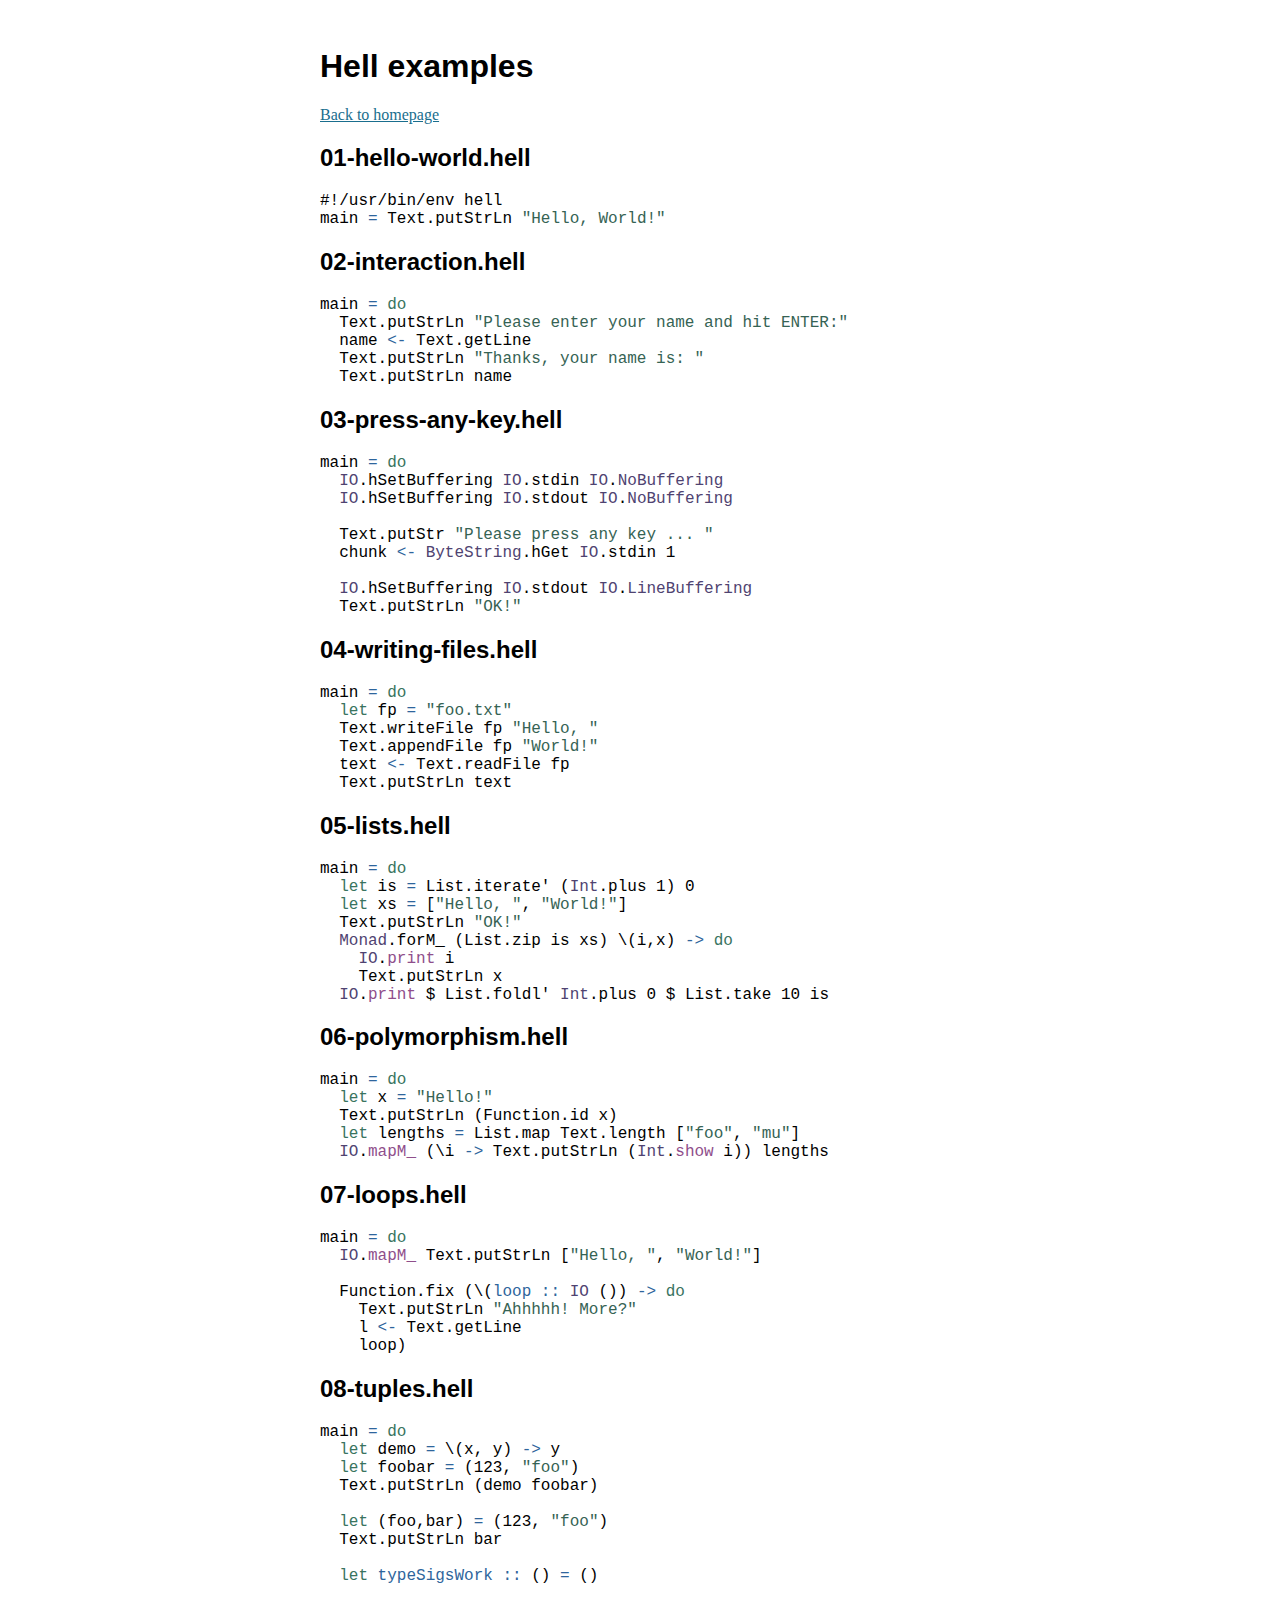
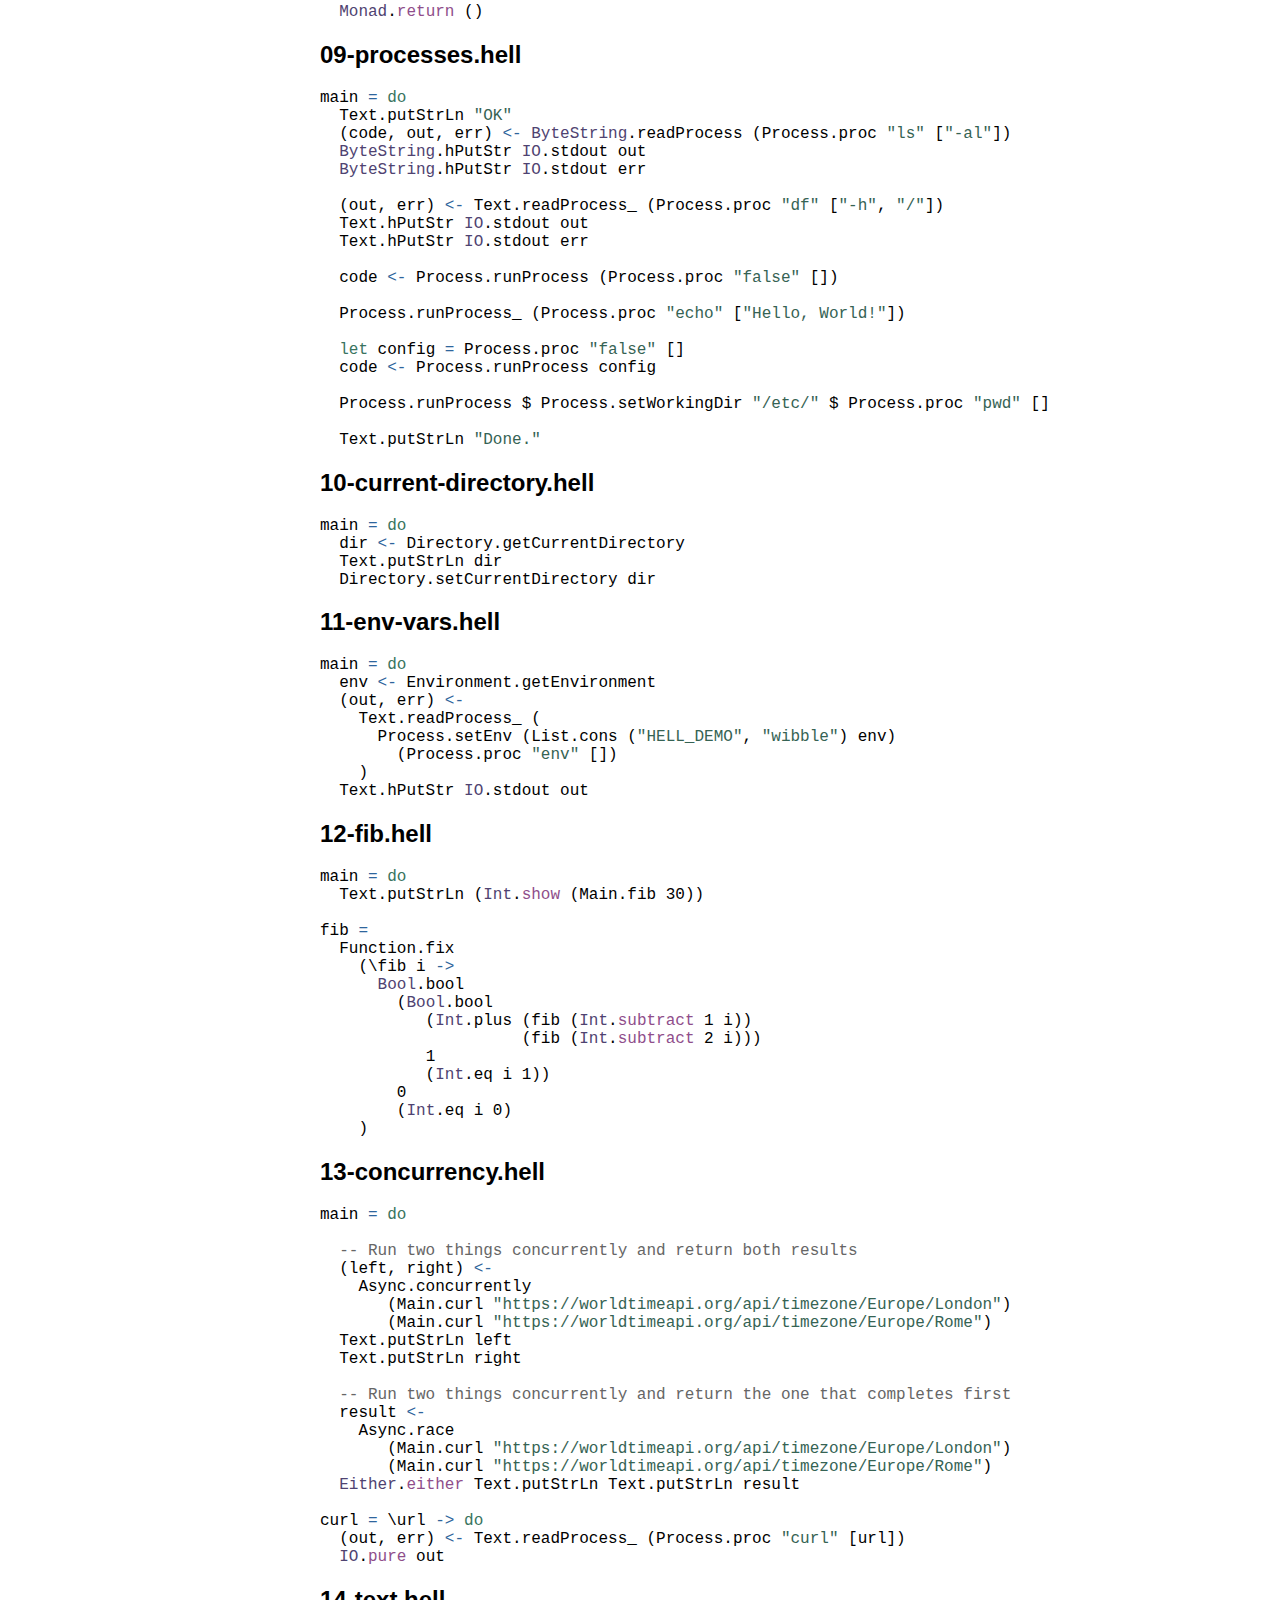
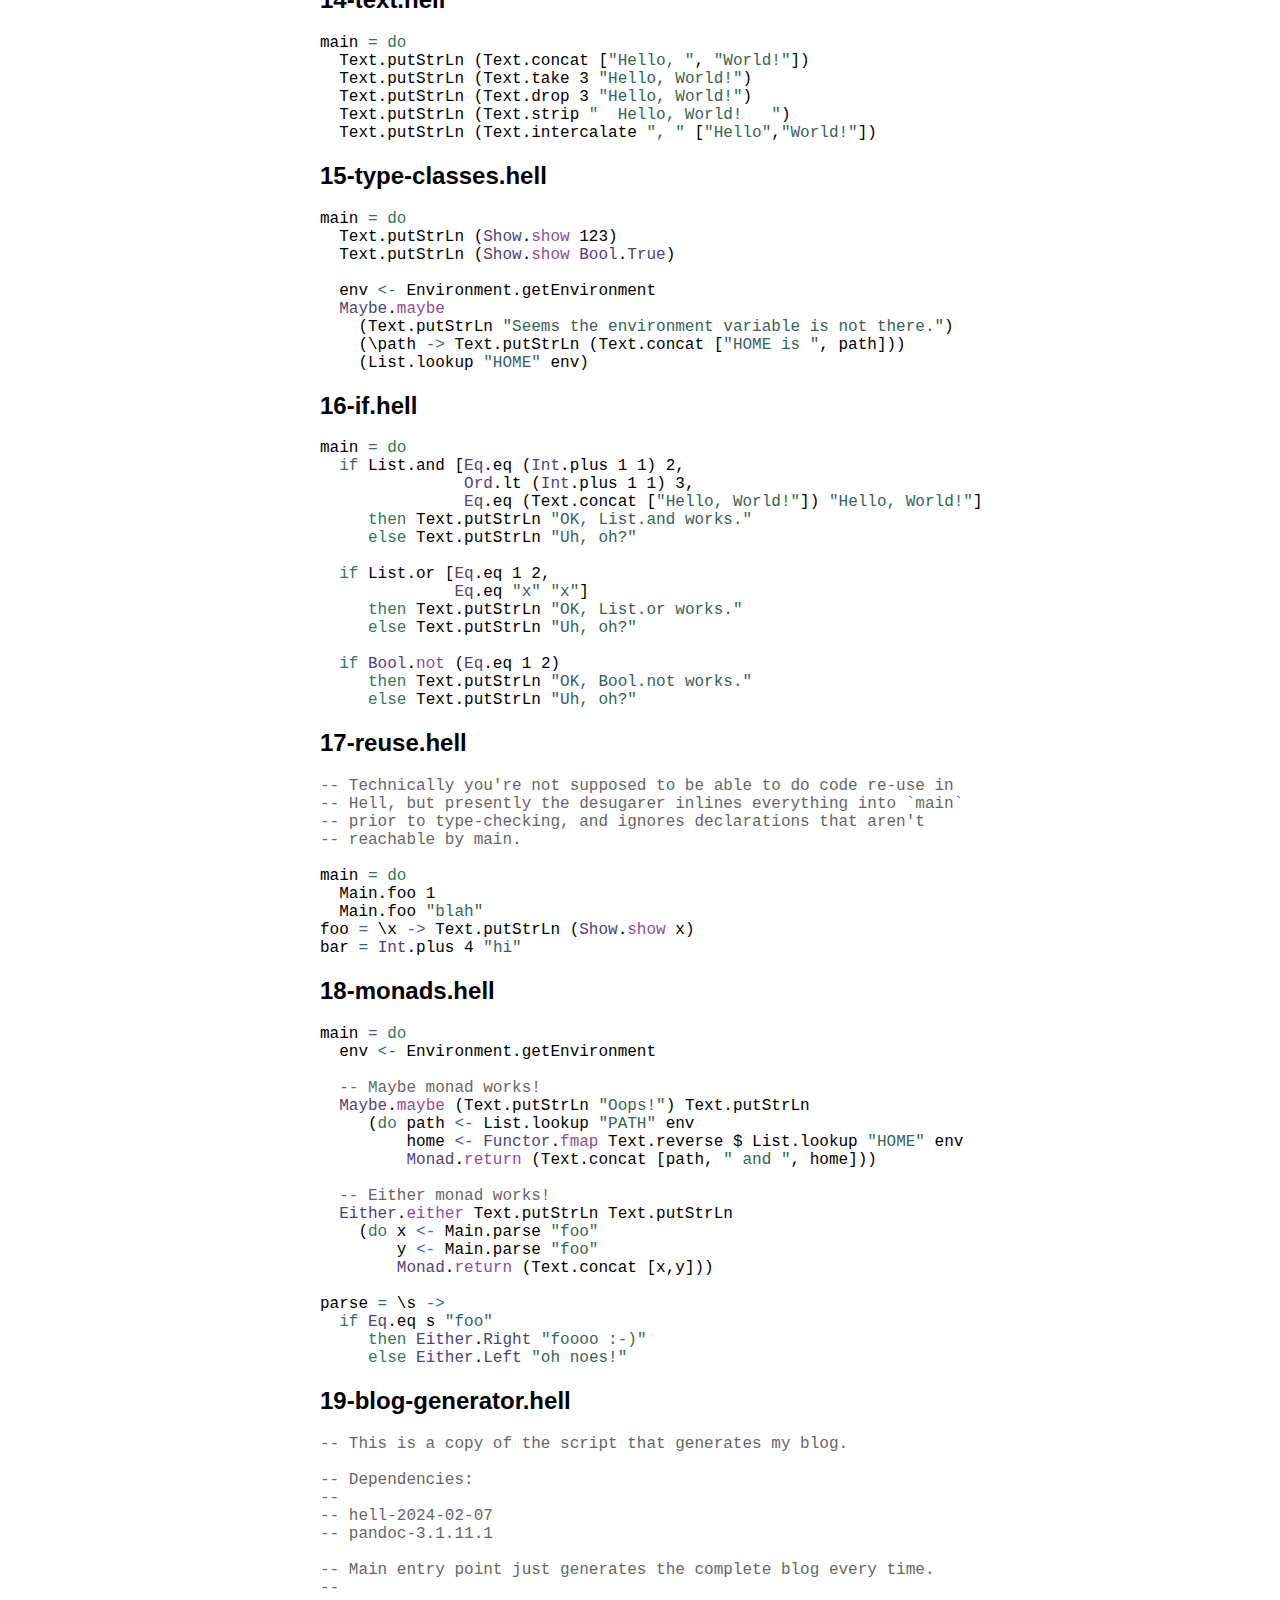
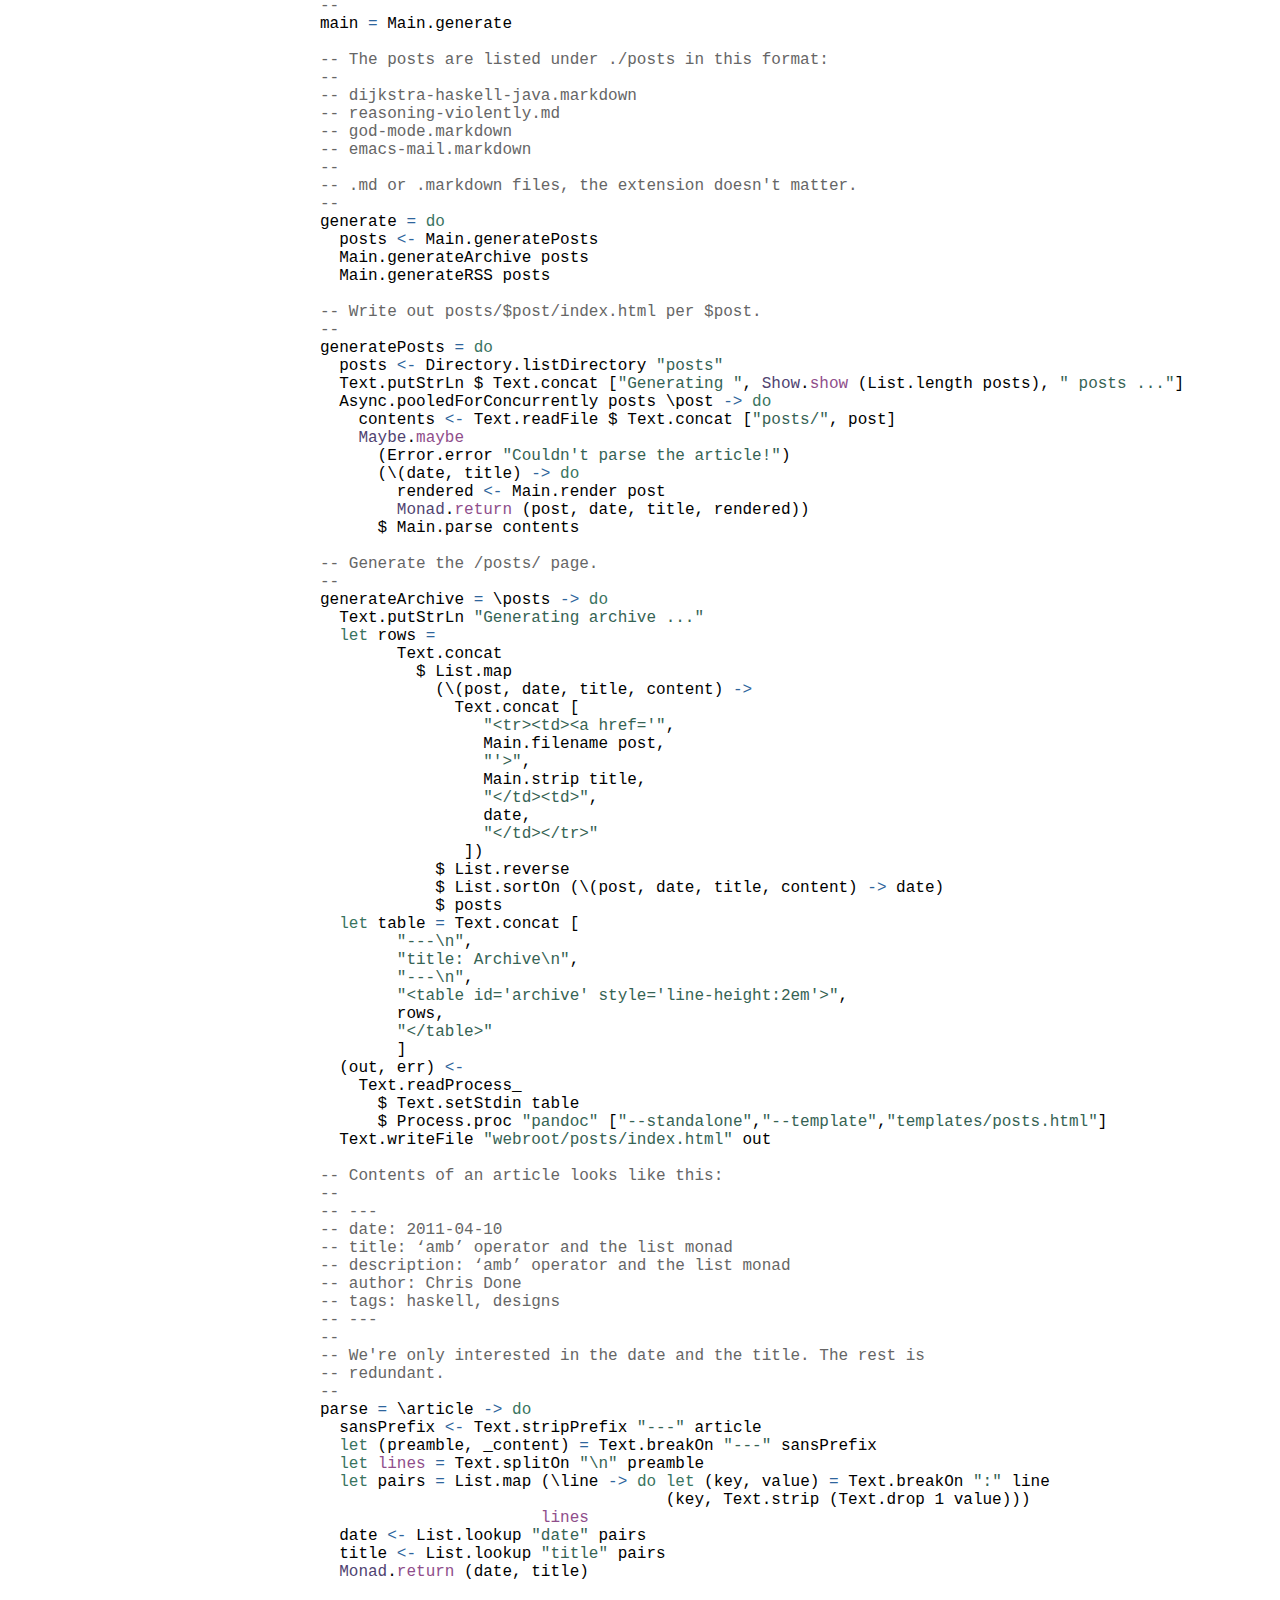
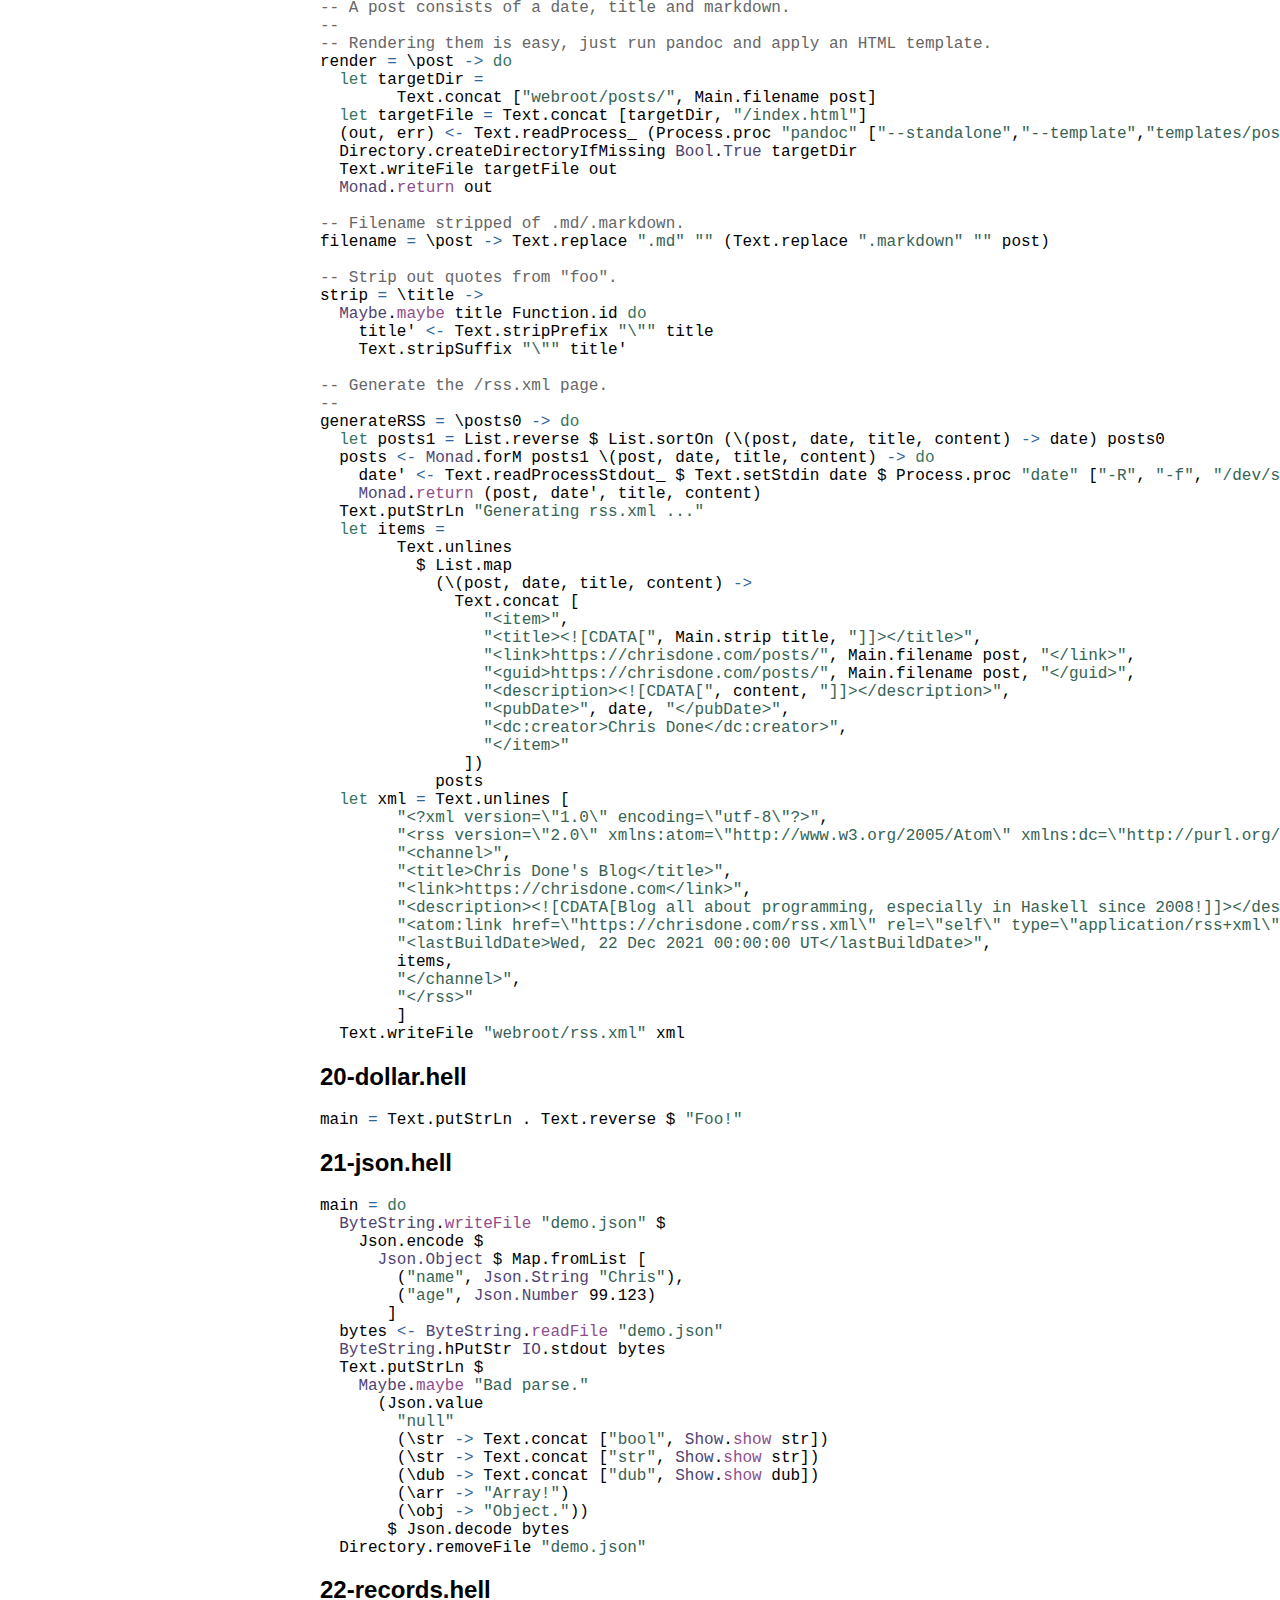
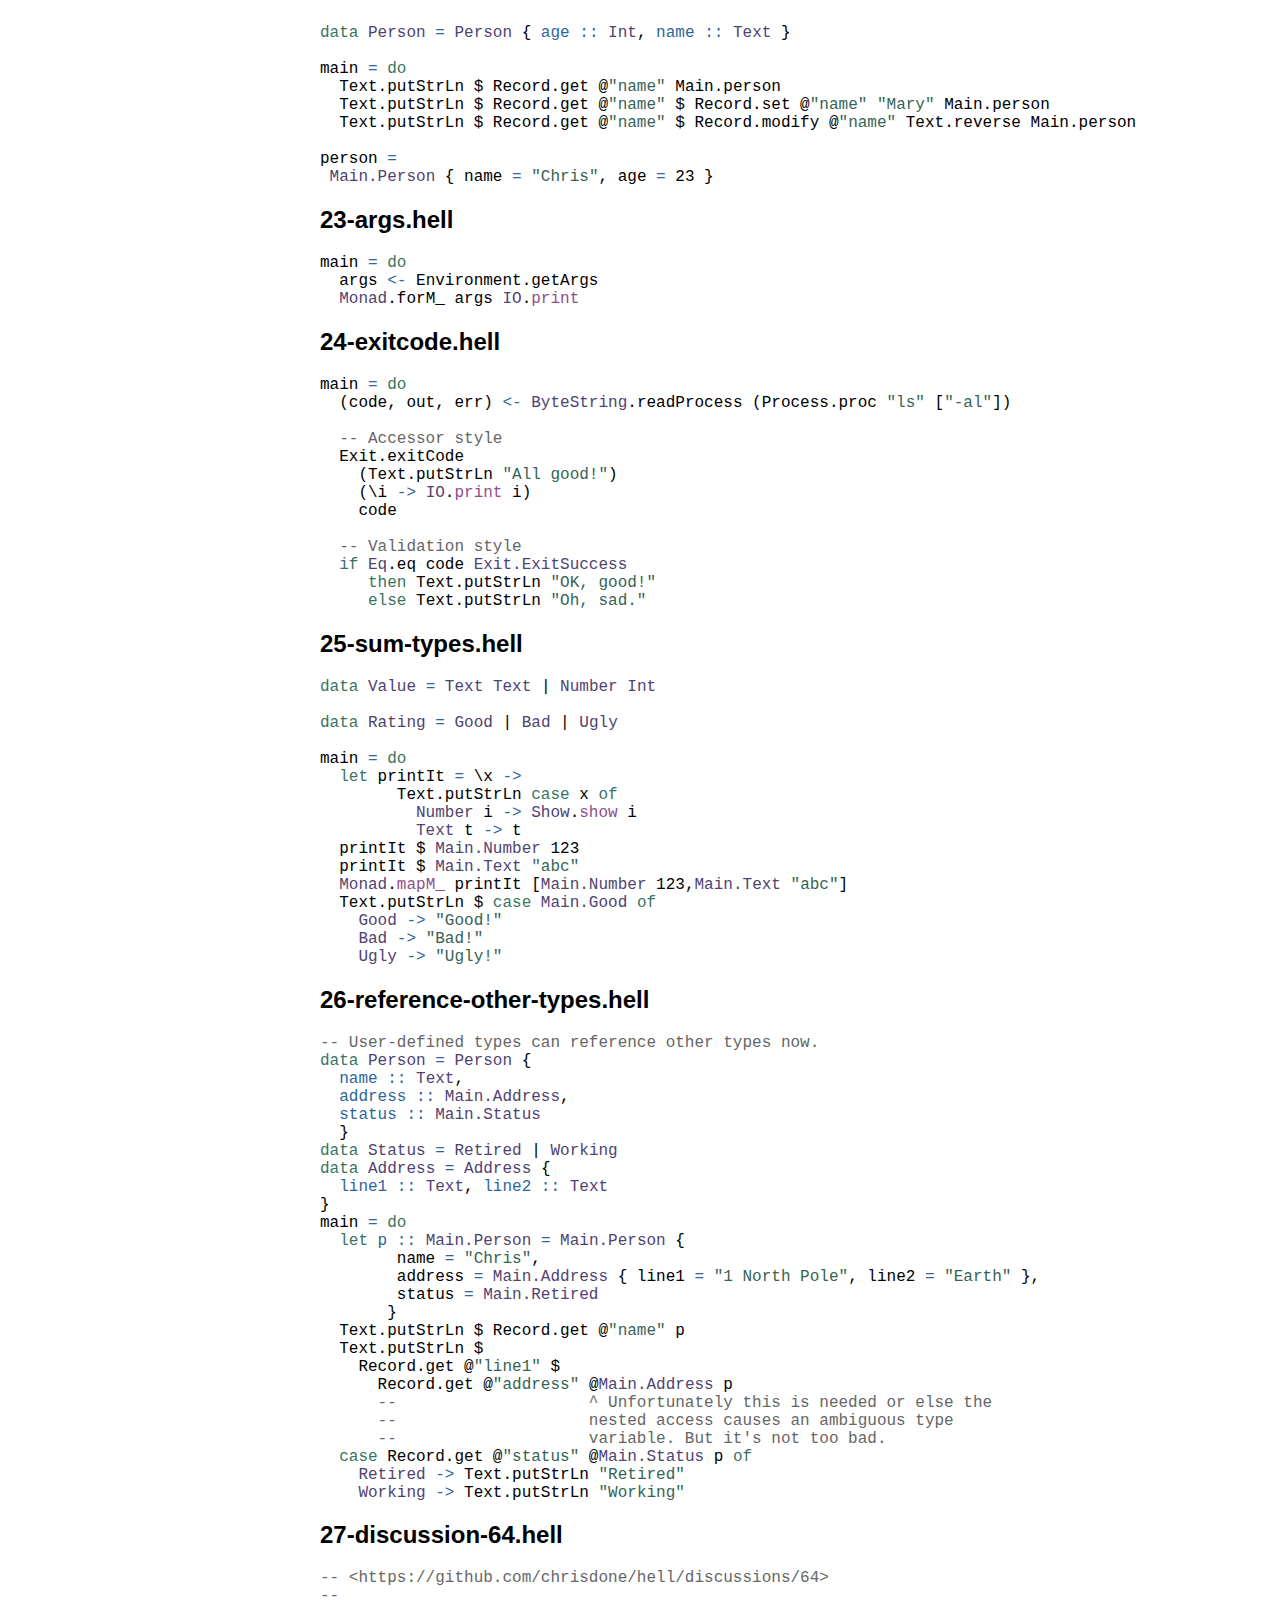
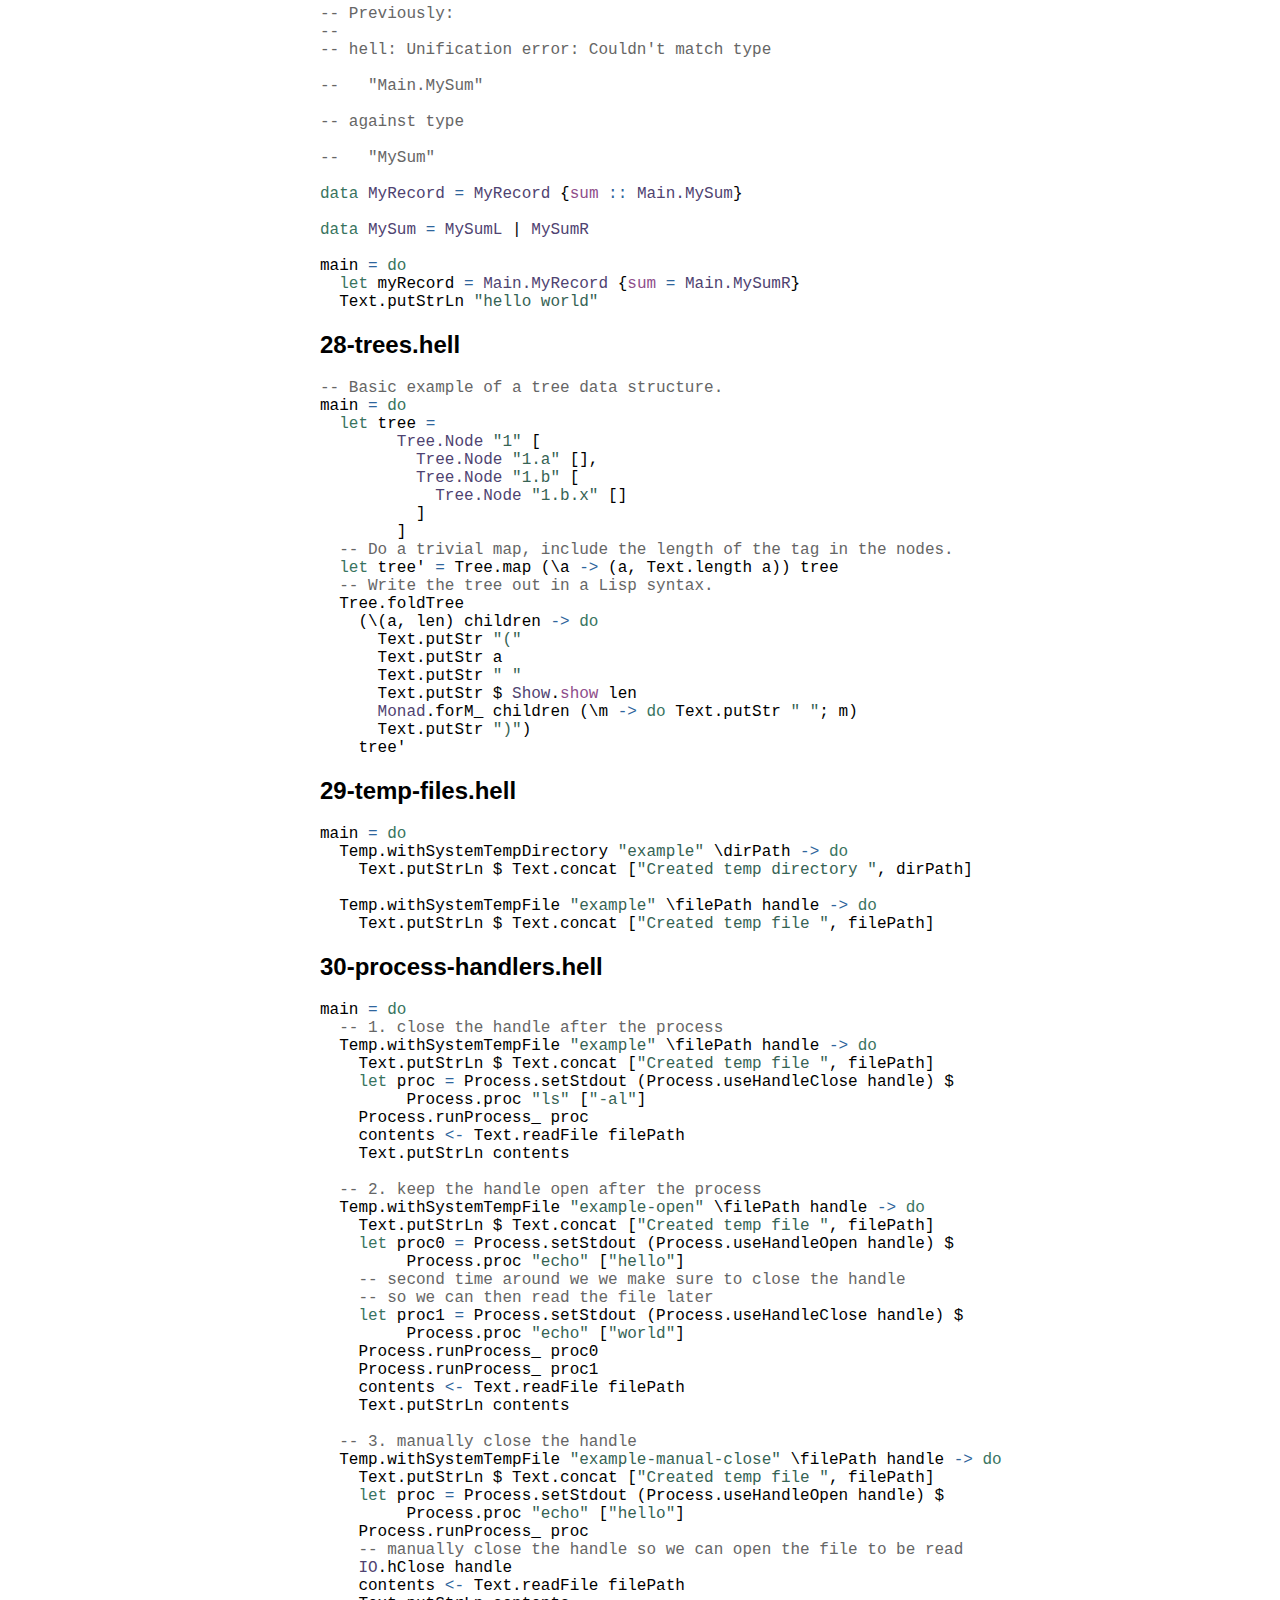
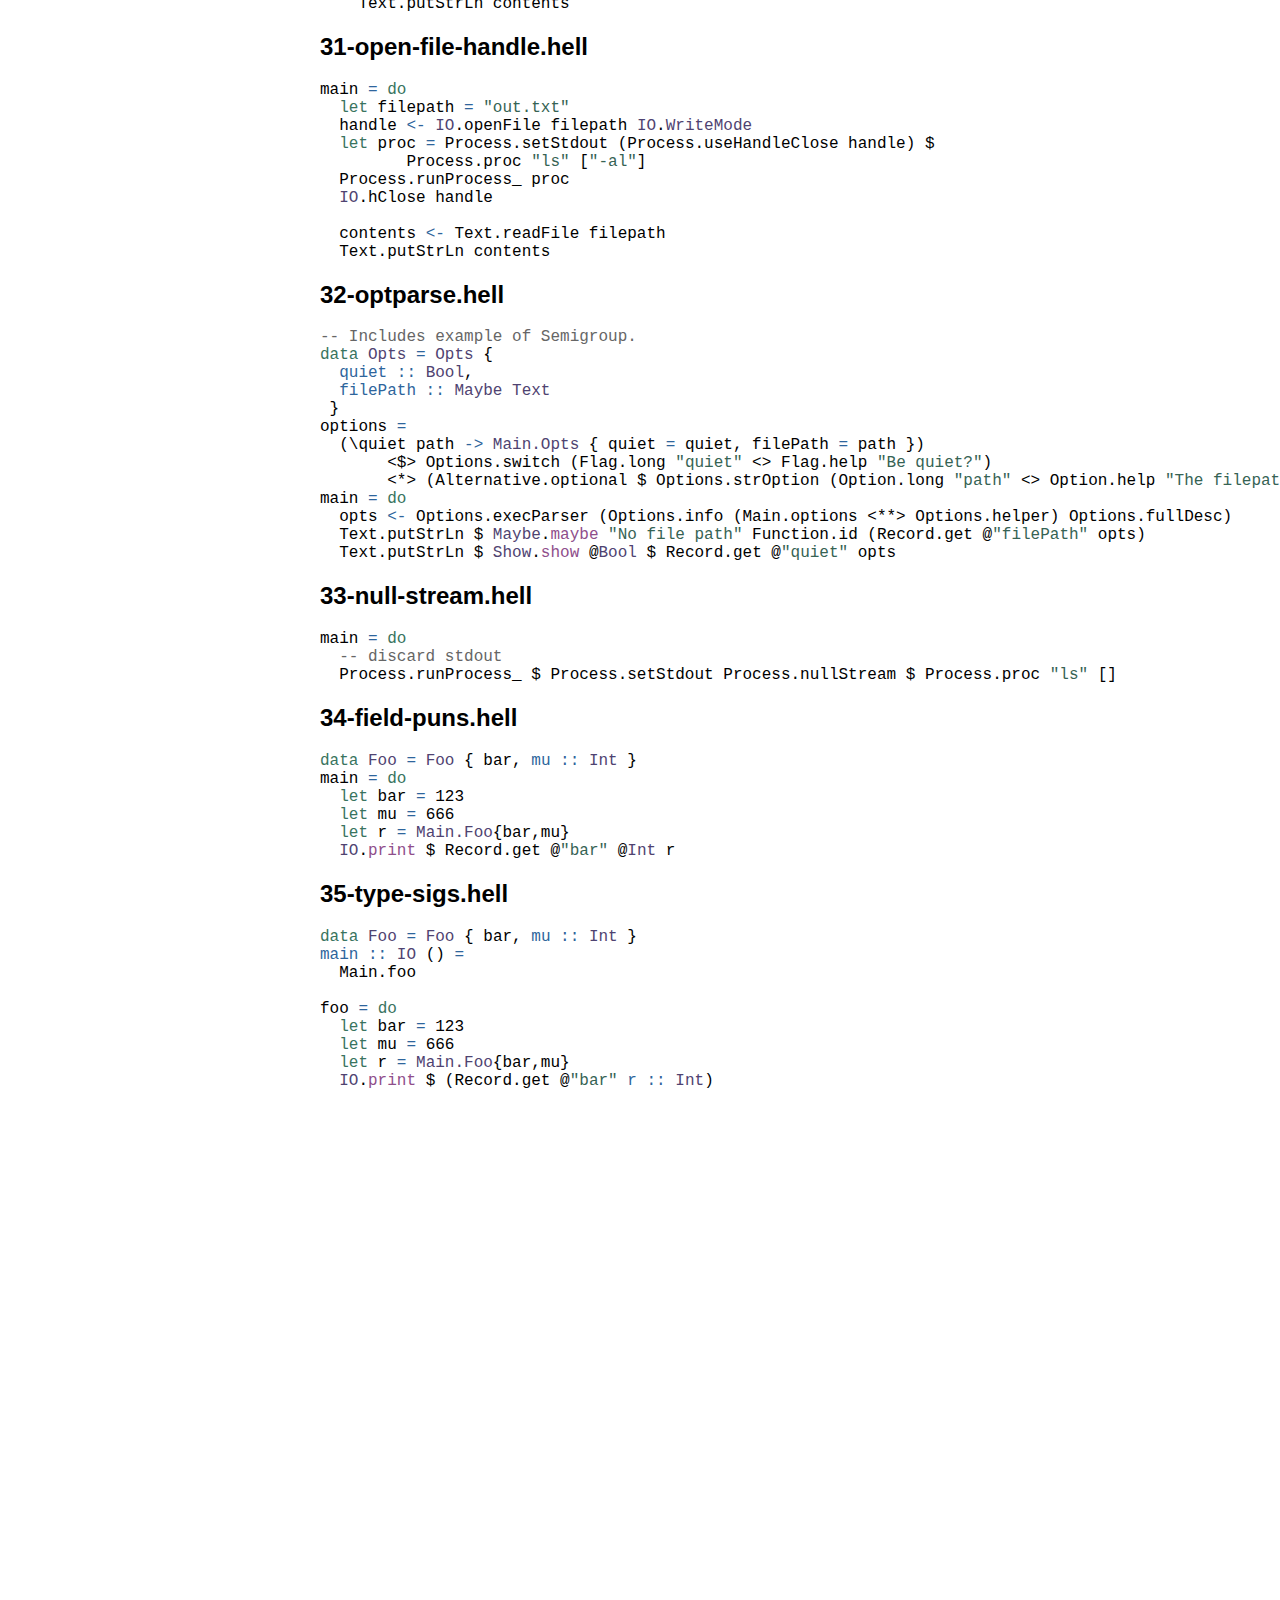
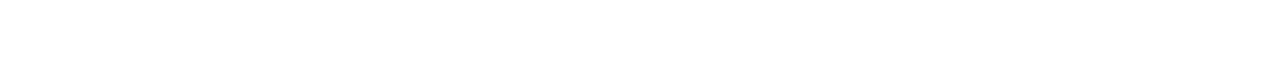
<file: docs/examples/index.html>
<!doctype html><html><head><style>body {max-width: 40em; margin: .5in auto;}
h1,h2,h3,h4,h5,h6 {font-family: Helvetica;}
a {color: #1a6e8e}
pre, code {font-size: 16px; word-wrap: break-word;}
pre.sourceCode span.st {color: #366354}
pre.sourceCode span.kw {color: #397460}
pre.sourceCode span.fu {color: #8f4e8b}
pre.sourceCode span.ot {color: #2e659c}
pre.sourceCode span.dt {color: #4F4371}
pre.sourceCode span.co {color: #666}

@media(max-width:767px){
    body { margin: 1px 4px; }
    h1, h2, .menu { margin: 0; }
    h1 { font-size: 1.5em; }
    h2 { font-size: 1.125em; }
    h3 { font-size: 1.0125em; }
 }

li { line-height: 2em }
</style></head><body><h1>Hell examples</h1><p><a href='../'>Back to homepage</a></p><h2>01-hello-world.hell</h2><div class="sourceCode" id="cb1"><pre
class="sourceCode haskell"><code class="sourceCode haskell"><span id="cb1-1"><a href="#cb1-1" aria-hidden="true" tabindex="-1"></a><span class="pp">#!/usr/bin/env hell</span></span>
<span id="cb1-2"><a href="#cb1-2" aria-hidden="true" tabindex="-1"></a>main <span class="ot">=</span> Text.putStrLn <span class="st">&quot;Hello, World!&quot;</span></span></code></pre></div>
<h2>02-interaction.hell</h2><div class="sourceCode" id="cb1"><pre
class="sourceCode haskell"><code class="sourceCode haskell"><span id="cb1-1"><a href="#cb1-1" aria-hidden="true" tabindex="-1"></a>main <span class="ot">=</span> <span class="kw">do</span></span>
<span id="cb1-2"><a href="#cb1-2" aria-hidden="true" tabindex="-1"></a>  Text.putStrLn <span class="st">&quot;Please enter your name and hit ENTER:&quot;</span></span>
<span id="cb1-3"><a href="#cb1-3" aria-hidden="true" tabindex="-1"></a>  name <span class="ot">&lt;-</span> Text.getLine</span>
<span id="cb1-4"><a href="#cb1-4" aria-hidden="true" tabindex="-1"></a>  Text.putStrLn <span class="st">&quot;Thanks, your name is: &quot;</span></span>
<span id="cb1-5"><a href="#cb1-5" aria-hidden="true" tabindex="-1"></a>  Text.putStrLn name</span></code></pre></div>
<h2>03-press-any-key.hell</h2><div class="sourceCode" id="cb1"><pre
class="sourceCode haskell"><code class="sourceCode haskell"><span id="cb1-1"><a href="#cb1-1" aria-hidden="true" tabindex="-1"></a>main <span class="ot">=</span> <span class="kw">do</span></span>
<span id="cb1-2"><a href="#cb1-2" aria-hidden="true" tabindex="-1"></a>  <span class="dt">IO</span><span class="op">.</span>hSetBuffering <span class="dt">IO</span><span class="op">.</span>stdin <span class="dt">IO</span><span class="op">.</span><span class="dt">NoBuffering</span></span>
<span id="cb1-3"><a href="#cb1-3" aria-hidden="true" tabindex="-1"></a>  <span class="dt">IO</span><span class="op">.</span>hSetBuffering <span class="dt">IO</span><span class="op">.</span>stdout <span class="dt">IO</span><span class="op">.</span><span class="dt">NoBuffering</span></span>
<span id="cb1-4"><a href="#cb1-4" aria-hidden="true" tabindex="-1"></a></span>
<span id="cb1-5"><a href="#cb1-5" aria-hidden="true" tabindex="-1"></a>  Text.putStr <span class="st">&quot;Please press any key ... &quot;</span></span>
<span id="cb1-6"><a href="#cb1-6" aria-hidden="true" tabindex="-1"></a>  chunk <span class="ot">&lt;-</span> <span class="dt">ByteString</span><span class="op">.</span>hGet <span class="dt">IO</span><span class="op">.</span>stdin <span class="dv">1</span></span>
<span id="cb1-7"><a href="#cb1-7" aria-hidden="true" tabindex="-1"></a></span>
<span id="cb1-8"><a href="#cb1-8" aria-hidden="true" tabindex="-1"></a>  <span class="dt">IO</span><span class="op">.</span>hSetBuffering <span class="dt">IO</span><span class="op">.</span>stdout <span class="dt">IO</span><span class="op">.</span><span class="dt">LineBuffering</span></span>
<span id="cb1-9"><a href="#cb1-9" aria-hidden="true" tabindex="-1"></a>  Text.putStrLn <span class="st">&quot;OK!&quot;</span></span></code></pre></div>
<h2>04-writing-files.hell</h2><div class="sourceCode" id="cb1"><pre
class="sourceCode haskell"><code class="sourceCode haskell"><span id="cb1-1"><a href="#cb1-1" aria-hidden="true" tabindex="-1"></a>main <span class="ot">=</span> <span class="kw">do</span></span>
<span id="cb1-2"><a href="#cb1-2" aria-hidden="true" tabindex="-1"></a>  <span class="kw">let</span> fp <span class="ot">=</span> <span class="st">&quot;foo.txt&quot;</span></span>
<span id="cb1-3"><a href="#cb1-3" aria-hidden="true" tabindex="-1"></a>  Text.writeFile fp <span class="st">&quot;Hello, &quot;</span></span>
<span id="cb1-4"><a href="#cb1-4" aria-hidden="true" tabindex="-1"></a>  Text.appendFile fp <span class="st">&quot;World!&quot;</span></span>
<span id="cb1-5"><a href="#cb1-5" aria-hidden="true" tabindex="-1"></a>  text <span class="ot">&lt;-</span> Text.readFile fp</span>
<span id="cb1-6"><a href="#cb1-6" aria-hidden="true" tabindex="-1"></a>  Text.putStrLn text</span></code></pre></div>
<h2>05-lists.hell</h2><div class="sourceCode" id="cb1"><pre
class="sourceCode haskell"><code class="sourceCode haskell"><span id="cb1-1"><a href="#cb1-1" aria-hidden="true" tabindex="-1"></a>main <span class="ot">=</span> <span class="kw">do</span></span>
<span id="cb1-2"><a href="#cb1-2" aria-hidden="true" tabindex="-1"></a>  <span class="kw">let</span> is <span class="ot">=</span> List.iterate&#39; (<span class="dt">Int</span><span class="op">.</span>plus <span class="dv">1</span>) <span class="dv">0</span></span>
<span id="cb1-3"><a href="#cb1-3" aria-hidden="true" tabindex="-1"></a>  <span class="kw">let</span> xs <span class="ot">=</span> [<span class="st">&quot;Hello, &quot;</span>, <span class="st">&quot;World!&quot;</span>]</span>
<span id="cb1-4"><a href="#cb1-4" aria-hidden="true" tabindex="-1"></a>  Text.putStrLn <span class="st">&quot;OK!&quot;</span></span>
<span id="cb1-5"><a href="#cb1-5" aria-hidden="true" tabindex="-1"></a>  <span class="dt">Monad</span><span class="op">.</span>forM_ (List.zip is xs) \(i,x) <span class="ot">-&gt;</span> <span class="kw">do</span></span>
<span id="cb1-6"><a href="#cb1-6" aria-hidden="true" tabindex="-1"></a>    <span class="dt">IO</span><span class="op">.</span><span class="fu">print</span> i</span>
<span id="cb1-7"><a href="#cb1-7" aria-hidden="true" tabindex="-1"></a>    Text.putStrLn x</span>
<span id="cb1-8"><a href="#cb1-8" aria-hidden="true" tabindex="-1"></a>  <span class="dt">IO</span><span class="op">.</span><span class="fu">print</span> <span class="op">$</span> List.foldl&#39; <span class="dt">Int</span><span class="op">.</span>plus <span class="dv">0</span> <span class="op">$</span> List.take <span class="dv">10</span> is</span></code></pre></div>
<h2>06-polymorphism.hell</h2><div class="sourceCode" id="cb1"><pre
class="sourceCode haskell"><code class="sourceCode haskell"><span id="cb1-1"><a href="#cb1-1" aria-hidden="true" tabindex="-1"></a>main <span class="ot">=</span> <span class="kw">do</span></span>
<span id="cb1-2"><a href="#cb1-2" aria-hidden="true" tabindex="-1"></a>  <span class="kw">let</span> x <span class="ot">=</span> <span class="st">&quot;Hello!&quot;</span></span>
<span id="cb1-3"><a href="#cb1-3" aria-hidden="true" tabindex="-1"></a>  Text.putStrLn (Function.id x)</span>
<span id="cb1-4"><a href="#cb1-4" aria-hidden="true" tabindex="-1"></a>  <span class="kw">let</span> lengths <span class="ot">=</span> List.map Text.length [<span class="st">&quot;foo&quot;</span>, <span class="st">&quot;mu&quot;</span>]</span>
<span id="cb1-5"><a href="#cb1-5" aria-hidden="true" tabindex="-1"></a>  <span class="dt">IO</span><span class="op">.</span><span class="fu">mapM_</span> (\i <span class="ot">-&gt;</span> Text.putStrLn (<span class="dt">Int</span><span class="op">.</span><span class="fu">show</span> i)) lengths</span></code></pre></div>
<h2>07-loops.hell</h2><div class="sourceCode" id="cb1"><pre
class="sourceCode haskell"><code class="sourceCode haskell"><span id="cb1-1"><a href="#cb1-1" aria-hidden="true" tabindex="-1"></a>main <span class="ot">=</span> <span class="kw">do</span></span>
<span id="cb1-2"><a href="#cb1-2" aria-hidden="true" tabindex="-1"></a>  <span class="dt">IO</span><span class="op">.</span><span class="fu">mapM_</span> Text.putStrLn [<span class="st">&quot;Hello, &quot;</span>, <span class="st">&quot;World!&quot;</span>]</span>
<span id="cb1-3"><a href="#cb1-3" aria-hidden="true" tabindex="-1"></a></span>
<span id="cb1-4"><a href="#cb1-4" aria-hidden="true" tabindex="-1"></a>  Function.fix (\(<span class="ot">loop ::</span> <span class="dt">IO</span> ()) <span class="ot">-&gt;</span> <span class="kw">do</span></span>
<span id="cb1-5"><a href="#cb1-5" aria-hidden="true" tabindex="-1"></a>    Text.putStrLn <span class="st">&quot;Ahhhhh! More?&quot;</span></span>
<span id="cb1-6"><a href="#cb1-6" aria-hidden="true" tabindex="-1"></a>    l <span class="ot">&lt;-</span> Text.getLine</span>
<span id="cb1-7"><a href="#cb1-7" aria-hidden="true" tabindex="-1"></a>    loop)</span></code></pre></div>
<h2>08-tuples.hell</h2><div class="sourceCode" id="cb1"><pre
class="sourceCode haskell"><code class="sourceCode haskell"><span id="cb1-1"><a href="#cb1-1" aria-hidden="true" tabindex="-1"></a>main <span class="ot">=</span> <span class="kw">do</span></span>
<span id="cb1-2"><a href="#cb1-2" aria-hidden="true" tabindex="-1"></a>  <span class="kw">let</span> demo <span class="ot">=</span> \(x, y) <span class="ot">-&gt;</span> y</span>
<span id="cb1-3"><a href="#cb1-3" aria-hidden="true" tabindex="-1"></a>  <span class="kw">let</span> foobar <span class="ot">=</span> (<span class="dv">123</span>, <span class="st">&quot;foo&quot;</span>)</span>
<span id="cb1-4"><a href="#cb1-4" aria-hidden="true" tabindex="-1"></a>  Text.putStrLn (demo foobar)</span>
<span id="cb1-5"><a href="#cb1-5" aria-hidden="true" tabindex="-1"></a></span>
<span id="cb1-6"><a href="#cb1-6" aria-hidden="true" tabindex="-1"></a>  <span class="kw">let</span> (foo,bar) <span class="ot">=</span> (<span class="dv">123</span>, <span class="st">&quot;foo&quot;</span>)</span>
<span id="cb1-7"><a href="#cb1-7" aria-hidden="true" tabindex="-1"></a>  Text.putStrLn bar</span>
<span id="cb1-8"><a href="#cb1-8" aria-hidden="true" tabindex="-1"></a></span>
<span id="cb1-9"><a href="#cb1-9" aria-hidden="true" tabindex="-1"></a>  <span class="kw">let</span><span class="ot"> typeSigsWork ::</span> () <span class="ot">=</span> ()</span>
<span id="cb1-10"><a href="#cb1-10" aria-hidden="true" tabindex="-1"></a></span>
<span id="cb1-11"><a href="#cb1-11" aria-hidden="true" tabindex="-1"></a>  <span class="dt">Monad</span><span class="op">.</span><span class="fu">return</span> ()</span></code></pre></div>
<h2>09-processes.hell</h2><div class="sourceCode" id="cb1"><pre
class="sourceCode haskell"><code class="sourceCode haskell"><span id="cb1-1"><a href="#cb1-1" aria-hidden="true" tabindex="-1"></a>main <span class="ot">=</span> <span class="kw">do</span></span>
<span id="cb1-2"><a href="#cb1-2" aria-hidden="true" tabindex="-1"></a>  Text.putStrLn <span class="st">&quot;OK&quot;</span></span>
<span id="cb1-3"><a href="#cb1-3" aria-hidden="true" tabindex="-1"></a>  (code, out, err) <span class="ot">&lt;-</span> <span class="dt">ByteString</span><span class="op">.</span>readProcess (Process.proc <span class="st">&quot;ls&quot;</span> [<span class="st">&quot;-al&quot;</span>])</span>
<span id="cb1-4"><a href="#cb1-4" aria-hidden="true" tabindex="-1"></a>  <span class="dt">ByteString</span><span class="op">.</span>hPutStr <span class="dt">IO</span><span class="op">.</span>stdout out</span>
<span id="cb1-5"><a href="#cb1-5" aria-hidden="true" tabindex="-1"></a>  <span class="dt">ByteString</span><span class="op">.</span>hPutStr <span class="dt">IO</span><span class="op">.</span>stdout err</span>
<span id="cb1-6"><a href="#cb1-6" aria-hidden="true" tabindex="-1"></a></span>
<span id="cb1-7"><a href="#cb1-7" aria-hidden="true" tabindex="-1"></a>  (out, err) <span class="ot">&lt;-</span> Text.readProcess_ (Process.proc <span class="st">&quot;df&quot;</span> [<span class="st">&quot;-h&quot;</span>, <span class="st">&quot;/&quot;</span>])</span>
<span id="cb1-8"><a href="#cb1-8" aria-hidden="true" tabindex="-1"></a>  Text.hPutStr <span class="dt">IO</span><span class="op">.</span>stdout out</span>
<span id="cb1-9"><a href="#cb1-9" aria-hidden="true" tabindex="-1"></a>  Text.hPutStr <span class="dt">IO</span><span class="op">.</span>stdout err</span>
<span id="cb1-10"><a href="#cb1-10" aria-hidden="true" tabindex="-1"></a></span>
<span id="cb1-11"><a href="#cb1-11" aria-hidden="true" tabindex="-1"></a>  code <span class="ot">&lt;-</span> Process.runProcess (Process.proc <span class="st">&quot;false&quot;</span> [])</span>
<span id="cb1-12"><a href="#cb1-12" aria-hidden="true" tabindex="-1"></a></span>
<span id="cb1-13"><a href="#cb1-13" aria-hidden="true" tabindex="-1"></a>  Process.runProcess_ (Process.proc <span class="st">&quot;echo&quot;</span> [<span class="st">&quot;Hello, World!&quot;</span>])</span>
<span id="cb1-14"><a href="#cb1-14" aria-hidden="true" tabindex="-1"></a></span>
<span id="cb1-15"><a href="#cb1-15" aria-hidden="true" tabindex="-1"></a>  <span class="kw">let</span> config <span class="ot">=</span> Process.proc <span class="st">&quot;false&quot;</span> []</span>
<span id="cb1-16"><a href="#cb1-16" aria-hidden="true" tabindex="-1"></a>  code <span class="ot">&lt;-</span> Process.runProcess config</span>
<span id="cb1-17"><a href="#cb1-17" aria-hidden="true" tabindex="-1"></a></span>
<span id="cb1-18"><a href="#cb1-18" aria-hidden="true" tabindex="-1"></a>  Process.runProcess <span class="op">$</span> Process.setWorkingDir <span class="st">&quot;/etc/&quot;</span> <span class="op">$</span> Process.proc <span class="st">&quot;pwd&quot;</span> []</span>
<span id="cb1-19"><a href="#cb1-19" aria-hidden="true" tabindex="-1"></a></span>
<span id="cb1-20"><a href="#cb1-20" aria-hidden="true" tabindex="-1"></a>  Text.putStrLn <span class="st">&quot;Done.&quot;</span></span></code></pre></div>
<h2>10-current-directory.hell</h2><div class="sourceCode" id="cb1"><pre
class="sourceCode haskell"><code class="sourceCode haskell"><span id="cb1-1"><a href="#cb1-1" aria-hidden="true" tabindex="-1"></a>main <span class="ot">=</span> <span class="kw">do</span></span>
<span id="cb1-2"><a href="#cb1-2" aria-hidden="true" tabindex="-1"></a>  dir <span class="ot">&lt;-</span> Directory.getCurrentDirectory</span>
<span id="cb1-3"><a href="#cb1-3" aria-hidden="true" tabindex="-1"></a>  Text.putStrLn dir</span>
<span id="cb1-4"><a href="#cb1-4" aria-hidden="true" tabindex="-1"></a>  Directory.setCurrentDirectory dir</span></code></pre></div>
<h2>11-env-vars.hell</h2><div class="sourceCode" id="cb1"><pre
class="sourceCode haskell"><code class="sourceCode haskell"><span id="cb1-1"><a href="#cb1-1" aria-hidden="true" tabindex="-1"></a>main <span class="ot">=</span> <span class="kw">do</span></span>
<span id="cb1-2"><a href="#cb1-2" aria-hidden="true" tabindex="-1"></a>  env <span class="ot">&lt;-</span> Environment.getEnvironment</span>
<span id="cb1-3"><a href="#cb1-3" aria-hidden="true" tabindex="-1"></a>  (out, err) <span class="ot">&lt;-</span></span>
<span id="cb1-4"><a href="#cb1-4" aria-hidden="true" tabindex="-1"></a>    Text.readProcess_ (</span>
<span id="cb1-5"><a href="#cb1-5" aria-hidden="true" tabindex="-1"></a>      Process.setEnv (List.cons (<span class="st">&quot;HELL_DEMO&quot;</span>, <span class="st">&quot;wibble&quot;</span>) env)</span>
<span id="cb1-6"><a href="#cb1-6" aria-hidden="true" tabindex="-1"></a>        (Process.proc <span class="st">&quot;env&quot;</span> [])</span>
<span id="cb1-7"><a href="#cb1-7" aria-hidden="true" tabindex="-1"></a>    )</span>
<span id="cb1-8"><a href="#cb1-8" aria-hidden="true" tabindex="-1"></a>  Text.hPutStr <span class="dt">IO</span><span class="op">.</span>stdout out</span></code></pre></div>
<h2>12-fib.hell</h2><div class="sourceCode" id="cb1"><pre
class="sourceCode haskell"><code class="sourceCode haskell"><span id="cb1-1"><a href="#cb1-1" aria-hidden="true" tabindex="-1"></a>main <span class="ot">=</span> <span class="kw">do</span></span>
<span id="cb1-2"><a href="#cb1-2" aria-hidden="true" tabindex="-1"></a>  Text.putStrLn (<span class="dt">Int</span><span class="op">.</span><span class="fu">show</span> (Main.fib <span class="dv">30</span>))</span>
<span id="cb1-3"><a href="#cb1-3" aria-hidden="true" tabindex="-1"></a></span>
<span id="cb1-4"><a href="#cb1-4" aria-hidden="true" tabindex="-1"></a>fib <span class="ot">=</span></span>
<span id="cb1-5"><a href="#cb1-5" aria-hidden="true" tabindex="-1"></a>  Function.fix</span>
<span id="cb1-6"><a href="#cb1-6" aria-hidden="true" tabindex="-1"></a>    (\fib i <span class="ot">-&gt;</span></span>
<span id="cb1-7"><a href="#cb1-7" aria-hidden="true" tabindex="-1"></a>      <span class="dt">Bool</span><span class="op">.</span>bool</span>
<span id="cb1-8"><a href="#cb1-8" aria-hidden="true" tabindex="-1"></a>        (<span class="dt">Bool</span><span class="op">.</span>bool</span>
<span id="cb1-9"><a href="#cb1-9" aria-hidden="true" tabindex="-1"></a>           (<span class="dt">Int</span><span class="op">.</span>plus (fib (<span class="dt">Int</span><span class="op">.</span><span class="fu">subtract</span> <span class="dv">1</span> i))</span>
<span id="cb1-10"><a href="#cb1-10" aria-hidden="true" tabindex="-1"></a>                     (fib (<span class="dt">Int</span><span class="op">.</span><span class="fu">subtract</span> <span class="dv">2</span> i)))</span>
<span id="cb1-11"><a href="#cb1-11" aria-hidden="true" tabindex="-1"></a>           <span class="dv">1</span></span>
<span id="cb1-12"><a href="#cb1-12" aria-hidden="true" tabindex="-1"></a>           (<span class="dt">Int</span><span class="op">.</span>eq i <span class="dv">1</span>))</span>
<span id="cb1-13"><a href="#cb1-13" aria-hidden="true" tabindex="-1"></a>        <span class="dv">0</span></span>
<span id="cb1-14"><a href="#cb1-14" aria-hidden="true" tabindex="-1"></a>        (<span class="dt">Int</span><span class="op">.</span>eq i <span class="dv">0</span>)</span>
<span id="cb1-15"><a href="#cb1-15" aria-hidden="true" tabindex="-1"></a>    )</span></code></pre></div>
<h2>13-concurrency.hell</h2><div class="sourceCode" id="cb1"><pre
class="sourceCode haskell"><code class="sourceCode haskell"><span id="cb1-1"><a href="#cb1-1" aria-hidden="true" tabindex="-1"></a>main <span class="ot">=</span> <span class="kw">do</span></span>
<span id="cb1-2"><a href="#cb1-2" aria-hidden="true" tabindex="-1"></a></span>
<span id="cb1-3"><a href="#cb1-3" aria-hidden="true" tabindex="-1"></a>  <span class="co">-- Run two things concurrently and return both results</span></span>
<span id="cb1-4"><a href="#cb1-4" aria-hidden="true" tabindex="-1"></a>  (left, right) <span class="ot">&lt;-</span></span>
<span id="cb1-5"><a href="#cb1-5" aria-hidden="true" tabindex="-1"></a>    Async.concurrently</span>
<span id="cb1-6"><a href="#cb1-6" aria-hidden="true" tabindex="-1"></a>       (Main.curl <span class="st">&quot;https://worldtimeapi.org/api/timezone/Europe/London&quot;</span>)</span>
<span id="cb1-7"><a href="#cb1-7" aria-hidden="true" tabindex="-1"></a>       (Main.curl <span class="st">&quot;https://worldtimeapi.org/api/timezone/Europe/Rome&quot;</span>)</span>
<span id="cb1-8"><a href="#cb1-8" aria-hidden="true" tabindex="-1"></a>  Text.putStrLn left</span>
<span id="cb1-9"><a href="#cb1-9" aria-hidden="true" tabindex="-1"></a>  Text.putStrLn right</span>
<span id="cb1-10"><a href="#cb1-10" aria-hidden="true" tabindex="-1"></a></span>
<span id="cb1-11"><a href="#cb1-11" aria-hidden="true" tabindex="-1"></a>  <span class="co">-- Run two things concurrently and return the one that completes first</span></span>
<span id="cb1-12"><a href="#cb1-12" aria-hidden="true" tabindex="-1"></a>  result <span class="ot">&lt;-</span></span>
<span id="cb1-13"><a href="#cb1-13" aria-hidden="true" tabindex="-1"></a>    Async.race</span>
<span id="cb1-14"><a href="#cb1-14" aria-hidden="true" tabindex="-1"></a>       (Main.curl <span class="st">&quot;https://worldtimeapi.org/api/timezone/Europe/London&quot;</span>)</span>
<span id="cb1-15"><a href="#cb1-15" aria-hidden="true" tabindex="-1"></a>       (Main.curl <span class="st">&quot;https://worldtimeapi.org/api/timezone/Europe/Rome&quot;</span>)</span>
<span id="cb1-16"><a href="#cb1-16" aria-hidden="true" tabindex="-1"></a>  <span class="dt">Either</span><span class="op">.</span><span class="fu">either</span> Text.putStrLn Text.putStrLn result</span>
<span id="cb1-17"><a href="#cb1-17" aria-hidden="true" tabindex="-1"></a></span>
<span id="cb1-18"><a href="#cb1-18" aria-hidden="true" tabindex="-1"></a>curl <span class="ot">=</span> \url <span class="ot">-&gt;</span> <span class="kw">do</span></span>
<span id="cb1-19"><a href="#cb1-19" aria-hidden="true" tabindex="-1"></a>  (out, err) <span class="ot">&lt;-</span> Text.readProcess_ (Process.proc <span class="st">&quot;curl&quot;</span> [url])</span>
<span id="cb1-20"><a href="#cb1-20" aria-hidden="true" tabindex="-1"></a>  <span class="dt">IO</span><span class="op">.</span><span class="fu">pure</span> out</span></code></pre></div>
<h2>14-text.hell</h2><div class="sourceCode" id="cb1"><pre
class="sourceCode haskell"><code class="sourceCode haskell"><span id="cb1-1"><a href="#cb1-1" aria-hidden="true" tabindex="-1"></a>main <span class="ot">=</span> <span class="kw">do</span></span>
<span id="cb1-2"><a href="#cb1-2" aria-hidden="true" tabindex="-1"></a>  Text.putStrLn (Text.concat [<span class="st">&quot;Hello, &quot;</span>, <span class="st">&quot;World!&quot;</span>])</span>
<span id="cb1-3"><a href="#cb1-3" aria-hidden="true" tabindex="-1"></a>  Text.putStrLn (Text.take <span class="dv">3</span> <span class="st">&quot;Hello, World!&quot;</span>)</span>
<span id="cb1-4"><a href="#cb1-4" aria-hidden="true" tabindex="-1"></a>  Text.putStrLn (Text.drop <span class="dv">3</span> <span class="st">&quot;Hello, World!&quot;</span>)</span>
<span id="cb1-5"><a href="#cb1-5" aria-hidden="true" tabindex="-1"></a>  Text.putStrLn (Text.strip <span class="st">&quot;  Hello, World!   &quot;</span>)</span>
<span id="cb1-6"><a href="#cb1-6" aria-hidden="true" tabindex="-1"></a>  Text.putStrLn (Text.intercalate <span class="st">&quot;, &quot;</span> [<span class="st">&quot;Hello&quot;</span>,<span class="st">&quot;World!&quot;</span>])</span></code></pre></div>
<h2>15-type-classes.hell</h2><div class="sourceCode" id="cb1"><pre
class="sourceCode haskell"><code class="sourceCode haskell"><span id="cb1-1"><a href="#cb1-1" aria-hidden="true" tabindex="-1"></a>main <span class="ot">=</span> <span class="kw">do</span></span>
<span id="cb1-2"><a href="#cb1-2" aria-hidden="true" tabindex="-1"></a>  Text.putStrLn (<span class="dt">Show</span><span class="op">.</span><span class="fu">show</span> <span class="dv">123</span>)</span>
<span id="cb1-3"><a href="#cb1-3" aria-hidden="true" tabindex="-1"></a>  Text.putStrLn (<span class="dt">Show</span><span class="op">.</span><span class="fu">show</span> <span class="dt">Bool</span><span class="op">.</span><span class="dt">True</span>)</span>
<span id="cb1-4"><a href="#cb1-4" aria-hidden="true" tabindex="-1"></a></span>
<span id="cb1-5"><a href="#cb1-5" aria-hidden="true" tabindex="-1"></a>  env <span class="ot">&lt;-</span> Environment.getEnvironment</span>
<span id="cb1-6"><a href="#cb1-6" aria-hidden="true" tabindex="-1"></a>  <span class="dt">Maybe</span><span class="op">.</span><span class="fu">maybe</span></span>
<span id="cb1-7"><a href="#cb1-7" aria-hidden="true" tabindex="-1"></a>    (Text.putStrLn <span class="st">&quot;Seems the environment variable is not there.&quot;</span>)</span>
<span id="cb1-8"><a href="#cb1-8" aria-hidden="true" tabindex="-1"></a>    (\path <span class="ot">-&gt;</span> Text.putStrLn (Text.concat [<span class="st">&quot;HOME is &quot;</span>, path]))</span>
<span id="cb1-9"><a href="#cb1-9" aria-hidden="true" tabindex="-1"></a>    (List.lookup <span class="st">&quot;HOME&quot;</span> env)</span></code></pre></div>
<h2>16-if.hell</h2><div class="sourceCode" id="cb1"><pre
class="sourceCode haskell"><code class="sourceCode haskell"><span id="cb1-1"><a href="#cb1-1" aria-hidden="true" tabindex="-1"></a>main <span class="ot">=</span> <span class="kw">do</span></span>
<span id="cb1-2"><a href="#cb1-2" aria-hidden="true" tabindex="-1"></a>  <span class="kw">if</span> List.and [<span class="dt">Eq</span><span class="op">.</span>eq (<span class="dt">Int</span><span class="op">.</span>plus <span class="dv">1</span> <span class="dv">1</span>) <span class="dv">2</span>,</span>
<span id="cb1-3"><a href="#cb1-3" aria-hidden="true" tabindex="-1"></a>               <span class="dt">Ord</span><span class="op">.</span>lt (<span class="dt">Int</span><span class="op">.</span>plus <span class="dv">1</span> <span class="dv">1</span>) <span class="dv">3</span>,</span>
<span id="cb1-4"><a href="#cb1-4" aria-hidden="true" tabindex="-1"></a>               <span class="dt">Eq</span><span class="op">.</span>eq (Text.concat [<span class="st">&quot;Hello, World!&quot;</span>]) <span class="st">&quot;Hello, World!&quot;</span>]</span>
<span id="cb1-5"><a href="#cb1-5" aria-hidden="true" tabindex="-1"></a>     <span class="kw">then</span> Text.putStrLn <span class="st">&quot;OK, List.and works.&quot;</span></span>
<span id="cb1-6"><a href="#cb1-6" aria-hidden="true" tabindex="-1"></a>     <span class="kw">else</span> Text.putStrLn <span class="st">&quot;Uh, oh?&quot;</span></span>
<span id="cb1-7"><a href="#cb1-7" aria-hidden="true" tabindex="-1"></a></span>
<span id="cb1-8"><a href="#cb1-8" aria-hidden="true" tabindex="-1"></a>  <span class="kw">if</span> List.or [<span class="dt">Eq</span><span class="op">.</span>eq <span class="dv">1</span> <span class="dv">2</span>,</span>
<span id="cb1-9"><a href="#cb1-9" aria-hidden="true" tabindex="-1"></a>              <span class="dt">Eq</span><span class="op">.</span>eq <span class="st">&quot;x&quot;</span> <span class="st">&quot;x&quot;</span>]</span>
<span id="cb1-10"><a href="#cb1-10" aria-hidden="true" tabindex="-1"></a>     <span class="kw">then</span> Text.putStrLn <span class="st">&quot;OK, List.or works.&quot;</span></span>
<span id="cb1-11"><a href="#cb1-11" aria-hidden="true" tabindex="-1"></a>     <span class="kw">else</span> Text.putStrLn <span class="st">&quot;Uh, oh?&quot;</span></span>
<span id="cb1-12"><a href="#cb1-12" aria-hidden="true" tabindex="-1"></a></span>
<span id="cb1-13"><a href="#cb1-13" aria-hidden="true" tabindex="-1"></a>  <span class="kw">if</span> <span class="dt">Bool</span><span class="op">.</span><span class="fu">not</span> (<span class="dt">Eq</span><span class="op">.</span>eq <span class="dv">1</span> <span class="dv">2</span>)</span>
<span id="cb1-14"><a href="#cb1-14" aria-hidden="true" tabindex="-1"></a>     <span class="kw">then</span> Text.putStrLn <span class="st">&quot;OK, Bool.not works.&quot;</span></span>
<span id="cb1-15"><a href="#cb1-15" aria-hidden="true" tabindex="-1"></a>     <span class="kw">else</span> Text.putStrLn <span class="st">&quot;Uh, oh?&quot;</span></span></code></pre></div>
<h2>17-reuse.hell</h2><div class="sourceCode" id="cb1"><pre
class="sourceCode haskell"><code class="sourceCode haskell"><span id="cb1-1"><a href="#cb1-1" aria-hidden="true" tabindex="-1"></a><span class="co">-- Technically you&#39;re not supposed to be able to do code re-use in</span></span>
<span id="cb1-2"><a href="#cb1-2" aria-hidden="true" tabindex="-1"></a><span class="co">-- Hell, but presently the desugarer inlines everything into `main`</span></span>
<span id="cb1-3"><a href="#cb1-3" aria-hidden="true" tabindex="-1"></a><span class="co">-- prior to type-checking, and ignores declarations that aren&#39;t</span></span>
<span id="cb1-4"><a href="#cb1-4" aria-hidden="true" tabindex="-1"></a><span class="co">-- reachable by main.</span></span>
<span id="cb1-5"><a href="#cb1-5" aria-hidden="true" tabindex="-1"></a></span>
<span id="cb1-6"><a href="#cb1-6" aria-hidden="true" tabindex="-1"></a>main <span class="ot">=</span> <span class="kw">do</span></span>
<span id="cb1-7"><a href="#cb1-7" aria-hidden="true" tabindex="-1"></a>  Main.foo <span class="dv">1</span></span>
<span id="cb1-8"><a href="#cb1-8" aria-hidden="true" tabindex="-1"></a>  Main.foo <span class="st">&quot;blah&quot;</span></span>
<span id="cb1-9"><a href="#cb1-9" aria-hidden="true" tabindex="-1"></a>foo <span class="ot">=</span> \x <span class="ot">-&gt;</span> Text.putStrLn (<span class="dt">Show</span><span class="op">.</span><span class="fu">show</span> x)</span>
<span id="cb1-10"><a href="#cb1-10" aria-hidden="true" tabindex="-1"></a>bar <span class="ot">=</span> <span class="dt">Int</span><span class="op">.</span>plus <span class="dv">4</span> <span class="st">&quot;hi&quot;</span></span></code></pre></div>
<h2>18-monads.hell</h2><div class="sourceCode" id="cb1"><pre
class="sourceCode haskell"><code class="sourceCode haskell"><span id="cb1-1"><a href="#cb1-1" aria-hidden="true" tabindex="-1"></a>main <span class="ot">=</span> <span class="kw">do</span></span>
<span id="cb1-2"><a href="#cb1-2" aria-hidden="true" tabindex="-1"></a>  env <span class="ot">&lt;-</span> Environment.getEnvironment</span>
<span id="cb1-3"><a href="#cb1-3" aria-hidden="true" tabindex="-1"></a></span>
<span id="cb1-4"><a href="#cb1-4" aria-hidden="true" tabindex="-1"></a>  <span class="co">-- Maybe monad works!</span></span>
<span id="cb1-5"><a href="#cb1-5" aria-hidden="true" tabindex="-1"></a>  <span class="dt">Maybe</span><span class="op">.</span><span class="fu">maybe</span> (Text.putStrLn <span class="st">&quot;Oops!&quot;</span>) Text.putStrLn</span>
<span id="cb1-6"><a href="#cb1-6" aria-hidden="true" tabindex="-1"></a>     (<span class="kw">do</span> path <span class="ot">&lt;-</span> List.lookup <span class="st">&quot;PATH&quot;</span> env</span>
<span id="cb1-7"><a href="#cb1-7" aria-hidden="true" tabindex="-1"></a>         home <span class="ot">&lt;-</span> <span class="dt">Functor</span><span class="op">.</span><span class="fu">fmap</span> Text.reverse <span class="op">$</span> List.lookup <span class="st">&quot;HOME&quot;</span> env</span>
<span id="cb1-8"><a href="#cb1-8" aria-hidden="true" tabindex="-1"></a>         <span class="dt">Monad</span><span class="op">.</span><span class="fu">return</span> (Text.concat [path, <span class="st">&quot; and &quot;</span>, home]))</span>
<span id="cb1-9"><a href="#cb1-9" aria-hidden="true" tabindex="-1"></a></span>
<span id="cb1-10"><a href="#cb1-10" aria-hidden="true" tabindex="-1"></a>  <span class="co">-- Either monad works!</span></span>
<span id="cb1-11"><a href="#cb1-11" aria-hidden="true" tabindex="-1"></a>  <span class="dt">Either</span><span class="op">.</span><span class="fu">either</span> Text.putStrLn Text.putStrLn</span>
<span id="cb1-12"><a href="#cb1-12" aria-hidden="true" tabindex="-1"></a>    (<span class="kw">do</span> x <span class="ot">&lt;-</span> Main.parse <span class="st">&quot;foo&quot;</span></span>
<span id="cb1-13"><a href="#cb1-13" aria-hidden="true" tabindex="-1"></a>        y <span class="ot">&lt;-</span> Main.parse <span class="st">&quot;foo&quot;</span></span>
<span id="cb1-14"><a href="#cb1-14" aria-hidden="true" tabindex="-1"></a>        <span class="dt">Monad</span><span class="op">.</span><span class="fu">return</span> (Text.concat [x,y]))</span>
<span id="cb1-15"><a href="#cb1-15" aria-hidden="true" tabindex="-1"></a></span>
<span id="cb1-16"><a href="#cb1-16" aria-hidden="true" tabindex="-1"></a>parse <span class="ot">=</span> \s <span class="ot">-&gt;</span></span>
<span id="cb1-17"><a href="#cb1-17" aria-hidden="true" tabindex="-1"></a>  <span class="kw">if</span> <span class="dt">Eq</span><span class="op">.</span>eq s <span class="st">&quot;foo&quot;</span></span>
<span id="cb1-18"><a href="#cb1-18" aria-hidden="true" tabindex="-1"></a>     <span class="kw">then</span> <span class="dt">Either</span><span class="op">.</span><span class="dt">Right</span> <span class="st">&quot;foooo :-)&quot;</span></span>
<span id="cb1-19"><a href="#cb1-19" aria-hidden="true" tabindex="-1"></a>     <span class="kw">else</span> <span class="dt">Either</span><span class="op">.</span><span class="dt">Left</span> <span class="st">&quot;oh noes!&quot;</span></span></code></pre></div>
<h2>19-blog-generator.hell</h2><div class="sourceCode" id="cb1"><pre
class="sourceCode haskell"><code class="sourceCode haskell"><span id="cb1-1"><a href="#cb1-1" aria-hidden="true" tabindex="-1"></a><span class="co">-- This is a copy of the script that generates my blog.</span></span>
<span id="cb1-2"><a href="#cb1-2" aria-hidden="true" tabindex="-1"></a></span>
<span id="cb1-3"><a href="#cb1-3" aria-hidden="true" tabindex="-1"></a><span class="co">-- Dependencies:</span></span>
<span id="cb1-4"><a href="#cb1-4" aria-hidden="true" tabindex="-1"></a><span class="co">--</span></span>
<span id="cb1-5"><a href="#cb1-5" aria-hidden="true" tabindex="-1"></a><span class="co">-- hell-2024-02-07</span></span>
<span id="cb1-6"><a href="#cb1-6" aria-hidden="true" tabindex="-1"></a><span class="co">-- pandoc-3.1.11.1</span></span>
<span id="cb1-7"><a href="#cb1-7" aria-hidden="true" tabindex="-1"></a></span>
<span id="cb1-8"><a href="#cb1-8" aria-hidden="true" tabindex="-1"></a><span class="co">-- Main entry point just generates the complete blog every time.</span></span>
<span id="cb1-9"><a href="#cb1-9" aria-hidden="true" tabindex="-1"></a><span class="co">--</span></span>
<span id="cb1-10"><a href="#cb1-10" aria-hidden="true" tabindex="-1"></a><span class="co">--</span></span>
<span id="cb1-11"><a href="#cb1-11" aria-hidden="true" tabindex="-1"></a>main <span class="ot">=</span> Main.generate</span>
<span id="cb1-12"><a href="#cb1-12" aria-hidden="true" tabindex="-1"></a></span>
<span id="cb1-13"><a href="#cb1-13" aria-hidden="true" tabindex="-1"></a><span class="co">-- The posts are listed under ./posts in this format:</span></span>
<span id="cb1-14"><a href="#cb1-14" aria-hidden="true" tabindex="-1"></a><span class="co">--</span></span>
<span id="cb1-15"><a href="#cb1-15" aria-hidden="true" tabindex="-1"></a><span class="co">-- dijkstra-haskell-java.markdown</span></span>
<span id="cb1-16"><a href="#cb1-16" aria-hidden="true" tabindex="-1"></a><span class="co">-- reasoning-violently.md</span></span>
<span id="cb1-17"><a href="#cb1-17" aria-hidden="true" tabindex="-1"></a><span class="co">-- god-mode.markdown</span></span>
<span id="cb1-18"><a href="#cb1-18" aria-hidden="true" tabindex="-1"></a><span class="co">-- emacs-mail.markdown</span></span>
<span id="cb1-19"><a href="#cb1-19" aria-hidden="true" tabindex="-1"></a><span class="co">--</span></span>
<span id="cb1-20"><a href="#cb1-20" aria-hidden="true" tabindex="-1"></a><span class="co">-- .md or .markdown files, the extension doesn&#39;t matter.</span></span>
<span id="cb1-21"><a href="#cb1-21" aria-hidden="true" tabindex="-1"></a><span class="co">--</span></span>
<span id="cb1-22"><a href="#cb1-22" aria-hidden="true" tabindex="-1"></a>generate <span class="ot">=</span> <span class="kw">do</span></span>
<span id="cb1-23"><a href="#cb1-23" aria-hidden="true" tabindex="-1"></a>  posts <span class="ot">&lt;-</span> Main.generatePosts</span>
<span id="cb1-24"><a href="#cb1-24" aria-hidden="true" tabindex="-1"></a>  Main.generateArchive posts</span>
<span id="cb1-25"><a href="#cb1-25" aria-hidden="true" tabindex="-1"></a>  Main.generateRSS posts</span>
<span id="cb1-26"><a href="#cb1-26" aria-hidden="true" tabindex="-1"></a></span>
<span id="cb1-27"><a href="#cb1-27" aria-hidden="true" tabindex="-1"></a><span class="co">-- Write out posts/$post/index.html per $post.</span></span>
<span id="cb1-28"><a href="#cb1-28" aria-hidden="true" tabindex="-1"></a><span class="co">--</span></span>
<span id="cb1-29"><a href="#cb1-29" aria-hidden="true" tabindex="-1"></a>generatePosts <span class="ot">=</span> <span class="kw">do</span></span>
<span id="cb1-30"><a href="#cb1-30" aria-hidden="true" tabindex="-1"></a>  posts <span class="ot">&lt;-</span> Directory.listDirectory <span class="st">&quot;posts&quot;</span></span>
<span id="cb1-31"><a href="#cb1-31" aria-hidden="true" tabindex="-1"></a>  Text.putStrLn <span class="op">$</span> Text.concat [<span class="st">&quot;Generating &quot;</span>, <span class="dt">Show</span><span class="op">.</span><span class="fu">show</span> (List.length posts), <span class="st">&quot; posts ...&quot;</span>]</span>
<span id="cb1-32"><a href="#cb1-32" aria-hidden="true" tabindex="-1"></a>  Async.pooledForConcurrently posts \post <span class="ot">-&gt;</span> <span class="kw">do</span></span>
<span id="cb1-33"><a href="#cb1-33" aria-hidden="true" tabindex="-1"></a>    contents <span class="ot">&lt;-</span> Text.readFile <span class="op">$</span> Text.concat [<span class="st">&quot;posts/&quot;</span>, post]</span>
<span id="cb1-34"><a href="#cb1-34" aria-hidden="true" tabindex="-1"></a>    <span class="dt">Maybe</span><span class="op">.</span><span class="fu">maybe</span></span>
<span id="cb1-35"><a href="#cb1-35" aria-hidden="true" tabindex="-1"></a>      (Error.error <span class="st">&quot;Couldn&#39;t parse the article!&quot;</span>)</span>
<span id="cb1-36"><a href="#cb1-36" aria-hidden="true" tabindex="-1"></a>      (\(date, title) <span class="ot">-&gt;</span> <span class="kw">do</span></span>
<span id="cb1-37"><a href="#cb1-37" aria-hidden="true" tabindex="-1"></a>        rendered <span class="ot">&lt;-</span> Main.render post</span>
<span id="cb1-38"><a href="#cb1-38" aria-hidden="true" tabindex="-1"></a>        <span class="dt">Monad</span><span class="op">.</span><span class="fu">return</span> (post, date, title, rendered))</span>
<span id="cb1-39"><a href="#cb1-39" aria-hidden="true" tabindex="-1"></a>      <span class="op">$</span> Main.parse contents</span>
<span id="cb1-40"><a href="#cb1-40" aria-hidden="true" tabindex="-1"></a></span>
<span id="cb1-41"><a href="#cb1-41" aria-hidden="true" tabindex="-1"></a><span class="co">-- Generate the /posts/ page.</span></span>
<span id="cb1-42"><a href="#cb1-42" aria-hidden="true" tabindex="-1"></a><span class="co">--</span></span>
<span id="cb1-43"><a href="#cb1-43" aria-hidden="true" tabindex="-1"></a>generateArchive <span class="ot">=</span> \posts <span class="ot">-&gt;</span> <span class="kw">do</span></span>
<span id="cb1-44"><a href="#cb1-44" aria-hidden="true" tabindex="-1"></a>  Text.putStrLn <span class="st">&quot;Generating archive ...&quot;</span></span>
<span id="cb1-45"><a href="#cb1-45" aria-hidden="true" tabindex="-1"></a>  <span class="kw">let</span> rows <span class="ot">=</span></span>
<span id="cb1-46"><a href="#cb1-46" aria-hidden="true" tabindex="-1"></a>        Text.concat</span>
<span id="cb1-47"><a href="#cb1-47" aria-hidden="true" tabindex="-1"></a>          <span class="op">$</span> List.map</span>
<span id="cb1-48"><a href="#cb1-48" aria-hidden="true" tabindex="-1"></a>            (\(post, date, title, content) <span class="ot">-&gt;</span></span>
<span id="cb1-49"><a href="#cb1-49" aria-hidden="true" tabindex="-1"></a>              Text.concat [</span>
<span id="cb1-50"><a href="#cb1-50" aria-hidden="true" tabindex="-1"></a>                 <span class="st">&quot;&lt;tr&gt;&lt;td&gt;&lt;a href=&#39;&quot;</span>,</span>
<span id="cb1-51"><a href="#cb1-51" aria-hidden="true" tabindex="-1"></a>                 Main.filename post,</span>
<span id="cb1-52"><a href="#cb1-52" aria-hidden="true" tabindex="-1"></a>                 <span class="st">&quot;&#39;&gt;&quot;</span>,</span>
<span id="cb1-53"><a href="#cb1-53" aria-hidden="true" tabindex="-1"></a>                 Main.strip title,</span>
<span id="cb1-54"><a href="#cb1-54" aria-hidden="true" tabindex="-1"></a>                 <span class="st">&quot;&lt;/td&gt;&lt;td&gt;&quot;</span>,</span>
<span id="cb1-55"><a href="#cb1-55" aria-hidden="true" tabindex="-1"></a>                 date,</span>
<span id="cb1-56"><a href="#cb1-56" aria-hidden="true" tabindex="-1"></a>                 <span class="st">&quot;&lt;/td&gt;&lt;/tr&gt;&quot;</span></span>
<span id="cb1-57"><a href="#cb1-57" aria-hidden="true" tabindex="-1"></a>               ])</span>
<span id="cb1-58"><a href="#cb1-58" aria-hidden="true" tabindex="-1"></a>            <span class="op">$</span> List.reverse</span>
<span id="cb1-59"><a href="#cb1-59" aria-hidden="true" tabindex="-1"></a>            <span class="op">$</span> List.sortOn (\(post, date, title, content) <span class="ot">-&gt;</span> date)</span>
<span id="cb1-60"><a href="#cb1-60" aria-hidden="true" tabindex="-1"></a>            <span class="op">$</span> posts</span>
<span id="cb1-61"><a href="#cb1-61" aria-hidden="true" tabindex="-1"></a>  <span class="kw">let</span> table <span class="ot">=</span> Text.concat [</span>
<span id="cb1-62"><a href="#cb1-62" aria-hidden="true" tabindex="-1"></a>        <span class="st">&quot;---\n&quot;</span>,</span>
<span id="cb1-63"><a href="#cb1-63" aria-hidden="true" tabindex="-1"></a>        <span class="st">&quot;title: Archive\n&quot;</span>,</span>
<span id="cb1-64"><a href="#cb1-64" aria-hidden="true" tabindex="-1"></a>        <span class="st">&quot;---\n&quot;</span>,</span>
<span id="cb1-65"><a href="#cb1-65" aria-hidden="true" tabindex="-1"></a>        <span class="st">&quot;&lt;table id=&#39;archive&#39; style=&#39;line-height:2em&#39;&gt;&quot;</span>,</span>
<span id="cb1-66"><a href="#cb1-66" aria-hidden="true" tabindex="-1"></a>        rows,</span>
<span id="cb1-67"><a href="#cb1-67" aria-hidden="true" tabindex="-1"></a>        <span class="st">&quot;&lt;/table&gt;&quot;</span></span>
<span id="cb1-68"><a href="#cb1-68" aria-hidden="true" tabindex="-1"></a>        ]</span>
<span id="cb1-69"><a href="#cb1-69" aria-hidden="true" tabindex="-1"></a>  (out, err) <span class="ot">&lt;-</span></span>
<span id="cb1-70"><a href="#cb1-70" aria-hidden="true" tabindex="-1"></a>    Text.readProcess_</span>
<span id="cb1-71"><a href="#cb1-71" aria-hidden="true" tabindex="-1"></a>      <span class="op">$</span> Text.setStdin table</span>
<span id="cb1-72"><a href="#cb1-72" aria-hidden="true" tabindex="-1"></a>      <span class="op">$</span> Process.proc <span class="st">&quot;pandoc&quot;</span> [<span class="st">&quot;--standalone&quot;</span>,<span class="st">&quot;--template&quot;</span>,<span class="st">&quot;templates/posts.html&quot;</span>]</span>
<span id="cb1-73"><a href="#cb1-73" aria-hidden="true" tabindex="-1"></a>  Text.writeFile <span class="st">&quot;webroot/posts/index.html&quot;</span> out</span>
<span id="cb1-74"><a href="#cb1-74" aria-hidden="true" tabindex="-1"></a></span>
<span id="cb1-75"><a href="#cb1-75" aria-hidden="true" tabindex="-1"></a><span class="co">-- Contents of an article looks like this:</span></span>
<span id="cb1-76"><a href="#cb1-76" aria-hidden="true" tabindex="-1"></a><span class="co">--</span></span>
<span id="cb1-77"><a href="#cb1-77" aria-hidden="true" tabindex="-1"></a><span class="co">-- ---</span></span>
<span id="cb1-78"><a href="#cb1-78" aria-hidden="true" tabindex="-1"></a><span class="co">-- date: 2011-04-10</span></span>
<span id="cb1-79"><a href="#cb1-79" aria-hidden="true" tabindex="-1"></a><span class="co">-- title: ‘amb’ operator and the list monad</span></span>
<span id="cb1-80"><a href="#cb1-80" aria-hidden="true" tabindex="-1"></a><span class="co">-- description: ‘amb’ operator and the list monad</span></span>
<span id="cb1-81"><a href="#cb1-81" aria-hidden="true" tabindex="-1"></a><span class="co">-- author: Chris Done</span></span>
<span id="cb1-82"><a href="#cb1-82" aria-hidden="true" tabindex="-1"></a><span class="co">-- tags: haskell, designs</span></span>
<span id="cb1-83"><a href="#cb1-83" aria-hidden="true" tabindex="-1"></a><span class="co">-- ---</span></span>
<span id="cb1-84"><a href="#cb1-84" aria-hidden="true" tabindex="-1"></a><span class="co">--</span></span>
<span id="cb1-85"><a href="#cb1-85" aria-hidden="true" tabindex="-1"></a><span class="co">-- We&#39;re only interested in the date and the title. The rest is</span></span>
<span id="cb1-86"><a href="#cb1-86" aria-hidden="true" tabindex="-1"></a><span class="co">-- redundant.</span></span>
<span id="cb1-87"><a href="#cb1-87" aria-hidden="true" tabindex="-1"></a><span class="co">--</span></span>
<span id="cb1-88"><a href="#cb1-88" aria-hidden="true" tabindex="-1"></a>parse <span class="ot">=</span> \article <span class="ot">-&gt;</span> <span class="kw">do</span></span>
<span id="cb1-89"><a href="#cb1-89" aria-hidden="true" tabindex="-1"></a>  sansPrefix <span class="ot">&lt;-</span> Text.stripPrefix <span class="st">&quot;---&quot;</span> article</span>
<span id="cb1-90"><a href="#cb1-90" aria-hidden="true" tabindex="-1"></a>  <span class="kw">let</span> (preamble, _content) <span class="ot">=</span> Text.breakOn <span class="st">&quot;---&quot;</span> sansPrefix</span>
<span id="cb1-91"><a href="#cb1-91" aria-hidden="true" tabindex="-1"></a>  <span class="kw">let</span> <span class="fu">lines</span> <span class="ot">=</span> Text.splitOn <span class="st">&quot;\n&quot;</span> preamble</span>
<span id="cb1-92"><a href="#cb1-92" aria-hidden="true" tabindex="-1"></a>  <span class="kw">let</span> pairs <span class="ot">=</span> List.map (\line <span class="ot">-&gt;</span> <span class="kw">do</span> <span class="kw">let</span> (key, value) <span class="ot">=</span> Text.breakOn <span class="st">&quot;:&quot;</span> line</span>
<span id="cb1-93"><a href="#cb1-93" aria-hidden="true" tabindex="-1"></a>                                    (key, Text.strip (Text.drop <span class="dv">1</span> value)))</span>
<span id="cb1-94"><a href="#cb1-94" aria-hidden="true" tabindex="-1"></a>                       <span class="fu">lines</span></span>
<span id="cb1-95"><a href="#cb1-95" aria-hidden="true" tabindex="-1"></a>  date <span class="ot">&lt;-</span> List.lookup <span class="st">&quot;date&quot;</span> pairs</span>
<span id="cb1-96"><a href="#cb1-96" aria-hidden="true" tabindex="-1"></a>  title <span class="ot">&lt;-</span> List.lookup <span class="st">&quot;title&quot;</span> pairs</span>
<span id="cb1-97"><a href="#cb1-97" aria-hidden="true" tabindex="-1"></a>  <span class="dt">Monad</span><span class="op">.</span><span class="fu">return</span> (date, title)</span>
<span id="cb1-98"><a href="#cb1-98" aria-hidden="true" tabindex="-1"></a></span>
<span id="cb1-99"><a href="#cb1-99" aria-hidden="true" tabindex="-1"></a><span class="co">-- A post consists of a date, title and markdown.</span></span>
<span id="cb1-100"><a href="#cb1-100" aria-hidden="true" tabindex="-1"></a><span class="co">--</span></span>
<span id="cb1-101"><a href="#cb1-101" aria-hidden="true" tabindex="-1"></a><span class="co">-- Rendering them is easy, just run pandoc and apply an HTML template.</span></span>
<span id="cb1-102"><a href="#cb1-102" aria-hidden="true" tabindex="-1"></a>render <span class="ot">=</span> \post <span class="ot">-&gt;</span> <span class="kw">do</span></span>
<span id="cb1-103"><a href="#cb1-103" aria-hidden="true" tabindex="-1"></a>  <span class="kw">let</span> targetDir <span class="ot">=</span></span>
<span id="cb1-104"><a href="#cb1-104" aria-hidden="true" tabindex="-1"></a>        Text.concat [<span class="st">&quot;webroot/posts/&quot;</span>, Main.filename post]</span>
<span id="cb1-105"><a href="#cb1-105" aria-hidden="true" tabindex="-1"></a>  <span class="kw">let</span> targetFile <span class="ot">=</span> Text.concat [targetDir, <span class="st">&quot;/index.html&quot;</span>]</span>
<span id="cb1-106"><a href="#cb1-106" aria-hidden="true" tabindex="-1"></a>  (out, err) <span class="ot">&lt;-</span> Text.readProcess_ (Process.proc <span class="st">&quot;pandoc&quot;</span> [<span class="st">&quot;--standalone&quot;</span>,<span class="st">&quot;--template&quot;</span>,<span class="st">&quot;templates/post.html&quot;</span>,Text.concat [<span class="st">&quot;posts/&quot;</span>, post]])</span>
<span id="cb1-107"><a href="#cb1-107" aria-hidden="true" tabindex="-1"></a>  Directory.createDirectoryIfMissing <span class="dt">Bool</span><span class="op">.</span><span class="dt">True</span> targetDir</span>
<span id="cb1-108"><a href="#cb1-108" aria-hidden="true" tabindex="-1"></a>  Text.writeFile targetFile out</span>
<span id="cb1-109"><a href="#cb1-109" aria-hidden="true" tabindex="-1"></a>  <span class="dt">Monad</span><span class="op">.</span><span class="fu">return</span> out</span>
<span id="cb1-110"><a href="#cb1-110" aria-hidden="true" tabindex="-1"></a></span>
<span id="cb1-111"><a href="#cb1-111" aria-hidden="true" tabindex="-1"></a><span class="co">-- Filename stripped of .md/.markdown.</span></span>
<span id="cb1-112"><a href="#cb1-112" aria-hidden="true" tabindex="-1"></a>filename <span class="ot">=</span> \post <span class="ot">-&gt;</span> Text.replace <span class="st">&quot;.md&quot;</span> <span class="st">&quot;&quot;</span> (Text.replace <span class="st">&quot;.markdown&quot;</span> <span class="st">&quot;&quot;</span> post)</span>
<span id="cb1-113"><a href="#cb1-113" aria-hidden="true" tabindex="-1"></a></span>
<span id="cb1-114"><a href="#cb1-114" aria-hidden="true" tabindex="-1"></a><span class="co">-- Strip out quotes from &quot;foo&quot;.</span></span>
<span id="cb1-115"><a href="#cb1-115" aria-hidden="true" tabindex="-1"></a>strip <span class="ot">=</span> \title <span class="ot">-&gt;</span></span>
<span id="cb1-116"><a href="#cb1-116" aria-hidden="true" tabindex="-1"></a>  <span class="dt">Maybe</span><span class="op">.</span><span class="fu">maybe</span> title Function.id <span class="kw">do</span></span>
<span id="cb1-117"><a href="#cb1-117" aria-hidden="true" tabindex="-1"></a>    title&#39; <span class="ot">&lt;-</span> Text.stripPrefix <span class="st">&quot;\&quot;&quot;</span> title</span>
<span id="cb1-118"><a href="#cb1-118" aria-hidden="true" tabindex="-1"></a>    Text.stripSuffix <span class="st">&quot;\&quot;&quot;</span> title&#39;</span>
<span id="cb1-119"><a href="#cb1-119" aria-hidden="true" tabindex="-1"></a></span>
<span id="cb1-120"><a href="#cb1-120" aria-hidden="true" tabindex="-1"></a><span class="co">-- Generate the /rss.xml page.</span></span>
<span id="cb1-121"><a href="#cb1-121" aria-hidden="true" tabindex="-1"></a><span class="co">--</span></span>
<span id="cb1-122"><a href="#cb1-122" aria-hidden="true" tabindex="-1"></a>generateRSS <span class="ot">=</span> \posts0 <span class="ot">-&gt;</span> <span class="kw">do</span></span>
<span id="cb1-123"><a href="#cb1-123" aria-hidden="true" tabindex="-1"></a>  <span class="kw">let</span> posts1 <span class="ot">=</span> List.reverse <span class="op">$</span> List.sortOn (\(post, date, title, content) <span class="ot">-&gt;</span> date) posts0</span>
<span id="cb1-124"><a href="#cb1-124" aria-hidden="true" tabindex="-1"></a>  posts <span class="ot">&lt;-</span> <span class="dt">Monad</span><span class="op">.</span>forM posts1 \(post, date, title, content) <span class="ot">-&gt;</span> <span class="kw">do</span></span>
<span id="cb1-125"><a href="#cb1-125" aria-hidden="true" tabindex="-1"></a>    date&#39; <span class="ot">&lt;-</span> Text.readProcessStdout_ <span class="op">$</span> Text.setStdin date <span class="op">$</span> Process.proc <span class="st">&quot;date&quot;</span> [<span class="st">&quot;-R&quot;</span>, <span class="st">&quot;-f&quot;</span>, <span class="st">&quot;/dev/stdin&quot;</span>]</span>
<span id="cb1-126"><a href="#cb1-126" aria-hidden="true" tabindex="-1"></a>    <span class="dt">Monad</span><span class="op">.</span><span class="fu">return</span> (post, date&#39;, title, content)</span>
<span id="cb1-127"><a href="#cb1-127" aria-hidden="true" tabindex="-1"></a>  Text.putStrLn <span class="st">&quot;Generating rss.xml ...&quot;</span></span>
<span id="cb1-128"><a href="#cb1-128" aria-hidden="true" tabindex="-1"></a>  <span class="kw">let</span> items <span class="ot">=</span></span>
<span id="cb1-129"><a href="#cb1-129" aria-hidden="true" tabindex="-1"></a>        Text.unlines</span>
<span id="cb1-130"><a href="#cb1-130" aria-hidden="true" tabindex="-1"></a>          <span class="op">$</span> List.map</span>
<span id="cb1-131"><a href="#cb1-131" aria-hidden="true" tabindex="-1"></a>            (\(post, date, title, content) <span class="ot">-&gt;</span></span>
<span id="cb1-132"><a href="#cb1-132" aria-hidden="true" tabindex="-1"></a>              Text.concat [</span>
<span id="cb1-133"><a href="#cb1-133" aria-hidden="true" tabindex="-1"></a>                 <span class="st">&quot;&lt;item&gt;&quot;</span>,</span>
<span id="cb1-134"><a href="#cb1-134" aria-hidden="true" tabindex="-1"></a>                 <span class="st">&quot;&lt;title&gt;&lt;![CDATA[&quot;</span>, Main.strip title, <span class="st">&quot;]]&gt;&lt;/title&gt;&quot;</span>,</span>
<span id="cb1-135"><a href="#cb1-135" aria-hidden="true" tabindex="-1"></a>                 <span class="st">&quot;&lt;link&gt;https://chrisdone.com/posts/&quot;</span>, Main.filename post, <span class="st">&quot;&lt;/link&gt;&quot;</span>,</span>
<span id="cb1-136"><a href="#cb1-136" aria-hidden="true" tabindex="-1"></a>                 <span class="st">&quot;&lt;guid&gt;https://chrisdone.com/posts/&quot;</span>, Main.filename post, <span class="st">&quot;&lt;/guid&gt;&quot;</span>,</span>
<span id="cb1-137"><a href="#cb1-137" aria-hidden="true" tabindex="-1"></a>                 <span class="st">&quot;&lt;description&gt;&lt;![CDATA[&quot;</span>, content, <span class="st">&quot;]]&gt;&lt;/description&gt;&quot;</span>,</span>
<span id="cb1-138"><a href="#cb1-138" aria-hidden="true" tabindex="-1"></a>                 <span class="st">&quot;&lt;pubDate&gt;&quot;</span>, date, <span class="st">&quot;&lt;/pubDate&gt;&quot;</span>,</span>
<span id="cb1-139"><a href="#cb1-139" aria-hidden="true" tabindex="-1"></a>                 <span class="st">&quot;&lt;dc:creator&gt;Chris Done&lt;/dc:creator&gt;&quot;</span>,</span>
<span id="cb1-140"><a href="#cb1-140" aria-hidden="true" tabindex="-1"></a>                 <span class="st">&quot;&lt;/item&gt;&quot;</span></span>
<span id="cb1-141"><a href="#cb1-141" aria-hidden="true" tabindex="-1"></a>               ])</span>
<span id="cb1-142"><a href="#cb1-142" aria-hidden="true" tabindex="-1"></a>            posts</span>
<span id="cb1-143"><a href="#cb1-143" aria-hidden="true" tabindex="-1"></a>  <span class="kw">let</span> xml <span class="ot">=</span> Text.unlines [</span>
<span id="cb1-144"><a href="#cb1-144" aria-hidden="true" tabindex="-1"></a>        <span class="st">&quot;&lt;?xml version=\&quot;1.0\&quot; encoding=\&quot;utf-8\&quot;?&gt;&quot;</span>,</span>
<span id="cb1-145"><a href="#cb1-145" aria-hidden="true" tabindex="-1"></a>        <span class="st">&quot;&lt;rss version=\&quot;2.0\&quot; xmlns:atom=\&quot;http://www.w3.org/2005/Atom\&quot; xmlns:dc=\&quot;http://purl.org/dc/elements/1.1/\&quot;&gt;&quot;</span>,</span>
<span id="cb1-146"><a href="#cb1-146" aria-hidden="true" tabindex="-1"></a>        <span class="st">&quot;&lt;channel&gt;&quot;</span>,</span>
<span id="cb1-147"><a href="#cb1-147" aria-hidden="true" tabindex="-1"></a>        <span class="st">&quot;&lt;title&gt;Chris Done&#39;s Blog&lt;/title&gt;&quot;</span>,</span>
<span id="cb1-148"><a href="#cb1-148" aria-hidden="true" tabindex="-1"></a>        <span class="st">&quot;&lt;link&gt;https://chrisdone.com&lt;/link&gt;&quot;</span>,</span>
<span id="cb1-149"><a href="#cb1-149" aria-hidden="true" tabindex="-1"></a>        <span class="st">&quot;&lt;description&gt;&lt;![CDATA[Blog all about programming, especially in Haskell since 2008!]]&gt;&lt;/description&gt;&quot;</span>,</span>
<span id="cb1-150"><a href="#cb1-150" aria-hidden="true" tabindex="-1"></a>        <span class="st">&quot;&lt;atom:link href=\&quot;https://chrisdone.com/rss.xml\&quot; rel=\&quot;self\&quot; type=\&quot;application/rss+xml\&quot; /&gt;&quot;</span>,</span>
<span id="cb1-151"><a href="#cb1-151" aria-hidden="true" tabindex="-1"></a>        <span class="st">&quot;&lt;lastBuildDate&gt;Wed, 22 Dec 2021 00:00:00 UT&lt;/lastBuildDate&gt;&quot;</span>,</span>
<span id="cb1-152"><a href="#cb1-152" aria-hidden="true" tabindex="-1"></a>        items,</span>
<span id="cb1-153"><a href="#cb1-153" aria-hidden="true" tabindex="-1"></a>        <span class="st">&quot;&lt;/channel&gt;&quot;</span>,</span>
<span id="cb1-154"><a href="#cb1-154" aria-hidden="true" tabindex="-1"></a>        <span class="st">&quot;&lt;/rss&gt;&quot;</span></span>
<span id="cb1-155"><a href="#cb1-155" aria-hidden="true" tabindex="-1"></a>        ]</span>
<span id="cb1-156"><a href="#cb1-156" aria-hidden="true" tabindex="-1"></a>  Text.writeFile <span class="st">&quot;webroot/rss.xml&quot;</span> xml</span></code></pre></div>
<h2>20-dollar.hell</h2><div class="sourceCode" id="cb1"><pre
class="sourceCode haskell"><code class="sourceCode haskell"><span id="cb1-1"><a href="#cb1-1" aria-hidden="true" tabindex="-1"></a>main <span class="ot">=</span> Text.putStrLn <span class="op">.</span> Text.reverse <span class="op">$</span> <span class="st">&quot;Foo!&quot;</span></span></code></pre></div>
<h2>21-json.hell</h2><div class="sourceCode" id="cb1"><pre
class="sourceCode haskell"><code class="sourceCode haskell"><span id="cb1-1"><a href="#cb1-1" aria-hidden="true" tabindex="-1"></a>main <span class="ot">=</span> <span class="kw">do</span></span>
<span id="cb1-2"><a href="#cb1-2" aria-hidden="true" tabindex="-1"></a>  <span class="dt">ByteString</span><span class="op">.</span><span class="fu">writeFile</span> <span class="st">&quot;demo.json&quot;</span> <span class="op">$</span></span>
<span id="cb1-3"><a href="#cb1-3" aria-hidden="true" tabindex="-1"></a>    Json.encode <span class="op">$</span></span>
<span id="cb1-4"><a href="#cb1-4" aria-hidden="true" tabindex="-1"></a>      <span class="dt">Json.Object</span> <span class="op">$</span> Map.fromList [</span>
<span id="cb1-5"><a href="#cb1-5" aria-hidden="true" tabindex="-1"></a>        (<span class="st">&quot;name&quot;</span>, <span class="dt">Json.String</span> <span class="st">&quot;Chris&quot;</span>),</span>
<span id="cb1-6"><a href="#cb1-6" aria-hidden="true" tabindex="-1"></a>        (<span class="st">&quot;age&quot;</span>, <span class="dt">Json.Number</span> <span class="fl">99.123</span>)</span>
<span id="cb1-7"><a href="#cb1-7" aria-hidden="true" tabindex="-1"></a>       ]</span>
<span id="cb1-8"><a href="#cb1-8" aria-hidden="true" tabindex="-1"></a>  bytes <span class="ot">&lt;-</span> <span class="dt">ByteString</span><span class="op">.</span><span class="fu">readFile</span> <span class="st">&quot;demo.json&quot;</span></span>
<span id="cb1-9"><a href="#cb1-9" aria-hidden="true" tabindex="-1"></a>  <span class="dt">ByteString</span><span class="op">.</span>hPutStr <span class="dt">IO</span><span class="op">.</span>stdout bytes</span>
<span id="cb1-10"><a href="#cb1-10" aria-hidden="true" tabindex="-1"></a>  Text.putStrLn <span class="op">$</span></span>
<span id="cb1-11"><a href="#cb1-11" aria-hidden="true" tabindex="-1"></a>    <span class="dt">Maybe</span><span class="op">.</span><span class="fu">maybe</span> <span class="st">&quot;Bad parse.&quot;</span></span>
<span id="cb1-12"><a href="#cb1-12" aria-hidden="true" tabindex="-1"></a>      (Json.value</span>
<span id="cb1-13"><a href="#cb1-13" aria-hidden="true" tabindex="-1"></a>        <span class="st">&quot;null&quot;</span></span>
<span id="cb1-14"><a href="#cb1-14" aria-hidden="true" tabindex="-1"></a>        (\str <span class="ot">-&gt;</span> Text.concat [<span class="st">&quot;bool&quot;</span>, <span class="dt">Show</span><span class="op">.</span><span class="fu">show</span> str])</span>
<span id="cb1-15"><a href="#cb1-15" aria-hidden="true" tabindex="-1"></a>        (\str <span class="ot">-&gt;</span> Text.concat [<span class="st">&quot;str&quot;</span>, <span class="dt">Show</span><span class="op">.</span><span class="fu">show</span> str])</span>
<span id="cb1-16"><a href="#cb1-16" aria-hidden="true" tabindex="-1"></a>        (\dub <span class="ot">-&gt;</span> Text.concat [<span class="st">&quot;dub&quot;</span>, <span class="dt">Show</span><span class="op">.</span><span class="fu">show</span> dub])</span>
<span id="cb1-17"><a href="#cb1-17" aria-hidden="true" tabindex="-1"></a>        (\arr <span class="ot">-&gt;</span> <span class="st">&quot;Array!&quot;</span>)</span>
<span id="cb1-18"><a href="#cb1-18" aria-hidden="true" tabindex="-1"></a>        (\obj <span class="ot">-&gt;</span> <span class="st">&quot;Object.&quot;</span>))</span>
<span id="cb1-19"><a href="#cb1-19" aria-hidden="true" tabindex="-1"></a>       <span class="op">$</span> Json.decode bytes</span>
<span id="cb1-20"><a href="#cb1-20" aria-hidden="true" tabindex="-1"></a>  Directory.removeFile <span class="st">&quot;demo.json&quot;</span></span></code></pre></div>
<h2>22-records.hell</h2><div class="sourceCode" id="cb1"><pre
class="sourceCode haskell"><code class="sourceCode haskell"><span id="cb1-1"><a href="#cb1-1" aria-hidden="true" tabindex="-1"></a><span class="kw">data</span> <span class="dt">Person</span> <span class="ot">=</span> <span class="dt">Person</span> {<span class="ot"> age ::</span> <span class="dt">Int</span>,<span class="ot"> name ::</span> <span class="dt">Text</span> }</span>
<span id="cb1-2"><a href="#cb1-2" aria-hidden="true" tabindex="-1"></a></span>
<span id="cb1-3"><a href="#cb1-3" aria-hidden="true" tabindex="-1"></a>main <span class="ot">=</span> <span class="kw">do</span></span>
<span id="cb1-4"><a href="#cb1-4" aria-hidden="true" tabindex="-1"></a>  Text.putStrLn <span class="op">$</span> Record.get <span class="op">@</span><span class="st">&quot;name&quot;</span> Main.person</span>
<span id="cb1-5"><a href="#cb1-5" aria-hidden="true" tabindex="-1"></a>  Text.putStrLn <span class="op">$</span> Record.get <span class="op">@</span><span class="st">&quot;name&quot;</span> <span class="op">$</span> Record.set <span class="op">@</span><span class="st">&quot;name&quot;</span> <span class="st">&quot;Mary&quot;</span> Main.person</span>
<span id="cb1-6"><a href="#cb1-6" aria-hidden="true" tabindex="-1"></a>  Text.putStrLn <span class="op">$</span> Record.get <span class="op">@</span><span class="st">&quot;name&quot;</span> <span class="op">$</span> Record.modify <span class="op">@</span><span class="st">&quot;name&quot;</span> Text.reverse Main.person</span>
<span id="cb1-7"><a href="#cb1-7" aria-hidden="true" tabindex="-1"></a></span>
<span id="cb1-8"><a href="#cb1-8" aria-hidden="true" tabindex="-1"></a>person <span class="ot">=</span></span>
<span id="cb1-9"><a href="#cb1-9" aria-hidden="true" tabindex="-1"></a> <span class="dt">Main.Person</span> { name <span class="ot">=</span> <span class="st">&quot;Chris&quot;</span>, age <span class="ot">=</span> <span class="dv">23</span> }</span></code></pre></div>
<h2>23-args.hell</h2><div class="sourceCode" id="cb1"><pre
class="sourceCode haskell"><code class="sourceCode haskell"><span id="cb1-1"><a href="#cb1-1" aria-hidden="true" tabindex="-1"></a>main <span class="ot">=</span> <span class="kw">do</span></span>
<span id="cb1-2"><a href="#cb1-2" aria-hidden="true" tabindex="-1"></a>  args <span class="ot">&lt;-</span> Environment.getArgs</span>
<span id="cb1-3"><a href="#cb1-3" aria-hidden="true" tabindex="-1"></a>  <span class="dt">Monad</span><span class="op">.</span>forM_ args <span class="dt">IO</span><span class="op">.</span><span class="fu">print</span></span></code></pre></div>
<h2>24-exitcode.hell</h2><div class="sourceCode" id="cb1"><pre
class="sourceCode haskell"><code class="sourceCode haskell"><span id="cb1-1"><a href="#cb1-1" aria-hidden="true" tabindex="-1"></a>main <span class="ot">=</span> <span class="kw">do</span></span>
<span id="cb1-2"><a href="#cb1-2" aria-hidden="true" tabindex="-1"></a>  (code, out, err) <span class="ot">&lt;-</span> <span class="dt">ByteString</span><span class="op">.</span>readProcess (Process.proc <span class="st">&quot;ls&quot;</span> [<span class="st">&quot;-al&quot;</span>])</span>
<span id="cb1-3"><a href="#cb1-3" aria-hidden="true" tabindex="-1"></a></span>
<span id="cb1-4"><a href="#cb1-4" aria-hidden="true" tabindex="-1"></a>  <span class="co">-- Accessor style</span></span>
<span id="cb1-5"><a href="#cb1-5" aria-hidden="true" tabindex="-1"></a>  Exit.exitCode</span>
<span id="cb1-6"><a href="#cb1-6" aria-hidden="true" tabindex="-1"></a>    (Text.putStrLn <span class="st">&quot;All good!&quot;</span>)</span>
<span id="cb1-7"><a href="#cb1-7" aria-hidden="true" tabindex="-1"></a>    (\i <span class="ot">-&gt;</span> <span class="dt">IO</span><span class="op">.</span><span class="fu">print</span> i)</span>
<span id="cb1-8"><a href="#cb1-8" aria-hidden="true" tabindex="-1"></a>    code</span>
<span id="cb1-9"><a href="#cb1-9" aria-hidden="true" tabindex="-1"></a></span>
<span id="cb1-10"><a href="#cb1-10" aria-hidden="true" tabindex="-1"></a>  <span class="co">-- Validation style</span></span>
<span id="cb1-11"><a href="#cb1-11" aria-hidden="true" tabindex="-1"></a>  <span class="kw">if</span> <span class="dt">Eq</span><span class="op">.</span>eq code <span class="dt">Exit.ExitSuccess</span></span>
<span id="cb1-12"><a href="#cb1-12" aria-hidden="true" tabindex="-1"></a>     <span class="kw">then</span> Text.putStrLn <span class="st">&quot;OK, good!&quot;</span></span>
<span id="cb1-13"><a href="#cb1-13" aria-hidden="true" tabindex="-1"></a>     <span class="kw">else</span> Text.putStrLn <span class="st">&quot;Oh, sad.&quot;</span></span></code></pre></div>
<h2>25-sum-types.hell</h2><div class="sourceCode" id="cb1"><pre
class="sourceCode haskell"><code class="sourceCode haskell"><span id="cb1-1"><a href="#cb1-1" aria-hidden="true" tabindex="-1"></a><span class="kw">data</span> <span class="dt">Value</span> <span class="ot">=</span> <span class="dt">Text</span> <span class="dt">Text</span> <span class="op">|</span> <span class="dt">Number</span> <span class="dt">Int</span></span>
<span id="cb1-2"><a href="#cb1-2" aria-hidden="true" tabindex="-1"></a></span>
<span id="cb1-3"><a href="#cb1-3" aria-hidden="true" tabindex="-1"></a><span class="kw">data</span> <span class="dt">Rating</span> <span class="ot">=</span> <span class="dt">Good</span> <span class="op">|</span> <span class="dt">Bad</span> <span class="op">|</span> <span class="dt">Ugly</span></span>
<span id="cb1-4"><a href="#cb1-4" aria-hidden="true" tabindex="-1"></a></span>
<span id="cb1-5"><a href="#cb1-5" aria-hidden="true" tabindex="-1"></a>main <span class="ot">=</span> <span class="kw">do</span></span>
<span id="cb1-6"><a href="#cb1-6" aria-hidden="true" tabindex="-1"></a>  <span class="kw">let</span> printIt <span class="ot">=</span> \x <span class="ot">-&gt;</span></span>
<span id="cb1-7"><a href="#cb1-7" aria-hidden="true" tabindex="-1"></a>        Text.putStrLn <span class="kw">case</span> x <span class="kw">of</span></span>
<span id="cb1-8"><a href="#cb1-8" aria-hidden="true" tabindex="-1"></a>          <span class="dt">Number</span> i <span class="ot">-&gt;</span> <span class="dt">Show</span><span class="op">.</span><span class="fu">show</span> i</span>
<span id="cb1-9"><a href="#cb1-9" aria-hidden="true" tabindex="-1"></a>          <span class="dt">Text</span> t <span class="ot">-&gt;</span> t</span>
<span id="cb1-10"><a href="#cb1-10" aria-hidden="true" tabindex="-1"></a>  printIt <span class="op">$</span> <span class="dt">Main.Number</span> <span class="dv">123</span></span>
<span id="cb1-11"><a href="#cb1-11" aria-hidden="true" tabindex="-1"></a>  printIt <span class="op">$</span> <span class="dt">Main.Text</span> <span class="st">&quot;abc&quot;</span></span>
<span id="cb1-12"><a href="#cb1-12" aria-hidden="true" tabindex="-1"></a>  <span class="dt">Monad</span><span class="op">.</span><span class="fu">mapM_</span> printIt [<span class="dt">Main.Number</span> <span class="dv">123</span>,<span class="dt">Main.Text</span> <span class="st">&quot;abc&quot;</span>]</span>
<span id="cb1-13"><a href="#cb1-13" aria-hidden="true" tabindex="-1"></a>  Text.putStrLn <span class="op">$</span> <span class="kw">case</span> <span class="dt">Main.Good</span> <span class="kw">of</span></span>
<span id="cb1-14"><a href="#cb1-14" aria-hidden="true" tabindex="-1"></a>    <span class="dt">Good</span> <span class="ot">-&gt;</span> <span class="st">&quot;Good!&quot;</span></span>
<span id="cb1-15"><a href="#cb1-15" aria-hidden="true" tabindex="-1"></a>    <span class="dt">Bad</span> <span class="ot">-&gt;</span> <span class="st">&quot;Bad!&quot;</span></span>
<span id="cb1-16"><a href="#cb1-16" aria-hidden="true" tabindex="-1"></a>    <span class="dt">Ugly</span> <span class="ot">-&gt;</span> <span class="st">&quot;Ugly!&quot;</span></span></code></pre></div>
<h2>26-reference-other-types.hell</h2><div class="sourceCode" id="cb1"><pre
class="sourceCode haskell"><code class="sourceCode haskell"><span id="cb1-1"><a href="#cb1-1" aria-hidden="true" tabindex="-1"></a><span class="co">-- User-defined types can reference other types now.</span></span>
<span id="cb1-2"><a href="#cb1-2" aria-hidden="true" tabindex="-1"></a><span class="kw">data</span> <span class="dt">Person</span> <span class="ot">=</span> <span class="dt">Person</span> {</span>
<span id="cb1-3"><a href="#cb1-3" aria-hidden="true" tabindex="-1"></a><span class="ot">  name ::</span> <span class="dt">Text</span>,</span>
<span id="cb1-4"><a href="#cb1-4" aria-hidden="true" tabindex="-1"></a><span class="ot">  address ::</span> <span class="dt">Main.Address</span>,</span>
<span id="cb1-5"><a href="#cb1-5" aria-hidden="true" tabindex="-1"></a><span class="ot">  status ::</span> <span class="dt">Main.Status</span></span>
<span id="cb1-6"><a href="#cb1-6" aria-hidden="true" tabindex="-1"></a>  }</span>
<span id="cb1-7"><a href="#cb1-7" aria-hidden="true" tabindex="-1"></a><span class="kw">data</span> <span class="dt">Status</span> <span class="ot">=</span> <span class="dt">Retired</span> <span class="op">|</span> <span class="dt">Working</span></span>
<span id="cb1-8"><a href="#cb1-8" aria-hidden="true" tabindex="-1"></a><span class="kw">data</span> <span class="dt">Address</span> <span class="ot">=</span> <span class="dt">Address</span> {</span>
<span id="cb1-9"><a href="#cb1-9" aria-hidden="true" tabindex="-1"></a><span class="ot">  line1 ::</span> <span class="dt">Text</span>,<span class="ot"> line2 ::</span> <span class="dt">Text</span></span>
<span id="cb1-10"><a href="#cb1-10" aria-hidden="true" tabindex="-1"></a>}</span>
<span id="cb1-11"><a href="#cb1-11" aria-hidden="true" tabindex="-1"></a>main <span class="ot">=</span> <span class="kw">do</span></span>
<span id="cb1-12"><a href="#cb1-12" aria-hidden="true" tabindex="-1"></a>  <span class="kw">let</span><span class="ot"> p ::</span> <span class="dt">Main.Person</span> <span class="ot">=</span> <span class="dt">Main.Person</span> {</span>
<span id="cb1-13"><a href="#cb1-13" aria-hidden="true" tabindex="-1"></a>        name <span class="ot">=</span> <span class="st">&quot;Chris&quot;</span>,</span>
<span id="cb1-14"><a href="#cb1-14" aria-hidden="true" tabindex="-1"></a>        address <span class="ot">=</span> <span class="dt">Main.Address</span> { line1 <span class="ot">=</span> <span class="st">&quot;1 North Pole&quot;</span>, line2 <span class="ot">=</span> <span class="st">&quot;Earth&quot;</span> },</span>
<span id="cb1-15"><a href="#cb1-15" aria-hidden="true" tabindex="-1"></a>        status <span class="ot">=</span> <span class="dt">Main.Retired</span></span>
<span id="cb1-16"><a href="#cb1-16" aria-hidden="true" tabindex="-1"></a>       }</span>
<span id="cb1-17"><a href="#cb1-17" aria-hidden="true" tabindex="-1"></a>  Text.putStrLn <span class="op">$</span> Record.get <span class="op">@</span><span class="st">&quot;name&quot;</span> p</span>
<span id="cb1-18"><a href="#cb1-18" aria-hidden="true" tabindex="-1"></a>  Text.putStrLn <span class="op">$</span></span>
<span id="cb1-19"><a href="#cb1-19" aria-hidden="true" tabindex="-1"></a>    Record.get <span class="op">@</span><span class="st">&quot;line1&quot;</span> <span class="op">$</span></span>
<span id="cb1-20"><a href="#cb1-20" aria-hidden="true" tabindex="-1"></a>      Record.get <span class="op">@</span><span class="st">&quot;address&quot;</span> <span class="op">@</span><span class="dt">Main.Address</span> p</span>
<span id="cb1-21"><a href="#cb1-21" aria-hidden="true" tabindex="-1"></a>      <span class="co">--                    ^ Unfortunately this is needed or else the</span></span>
<span id="cb1-22"><a href="#cb1-22" aria-hidden="true" tabindex="-1"></a>      <span class="co">--                    nested access causes an ambiguous type</span></span>
<span id="cb1-23"><a href="#cb1-23" aria-hidden="true" tabindex="-1"></a>      <span class="co">--                    variable. But it&#39;s not too bad.</span></span>
<span id="cb1-24"><a href="#cb1-24" aria-hidden="true" tabindex="-1"></a>  <span class="kw">case</span> Record.get <span class="op">@</span><span class="st">&quot;status&quot;</span> <span class="op">@</span><span class="dt">Main.Status</span> p <span class="kw">of</span></span>
<span id="cb1-25"><a href="#cb1-25" aria-hidden="true" tabindex="-1"></a>    <span class="dt">Retired</span> <span class="ot">-&gt;</span> Text.putStrLn <span class="st">&quot;Retired&quot;</span></span>
<span id="cb1-26"><a href="#cb1-26" aria-hidden="true" tabindex="-1"></a>    <span class="dt">Working</span> <span class="ot">-&gt;</span> Text.putStrLn <span class="st">&quot;Working&quot;</span></span></code></pre></div>
<h2>27-discussion-64.hell</h2><div class="sourceCode" id="cb1"><pre
class="sourceCode haskell"><code class="sourceCode haskell"><span id="cb1-1"><a href="#cb1-1" aria-hidden="true" tabindex="-1"></a><span class="co">-- &lt;https://github.com/chrisdone/hell/discussions/64&gt;</span></span>
<span id="cb1-2"><a href="#cb1-2" aria-hidden="true" tabindex="-1"></a><span class="co">--</span></span>
<span id="cb1-3"><a href="#cb1-3" aria-hidden="true" tabindex="-1"></a><span class="co">-- Previously:</span></span>
<span id="cb1-4"><a href="#cb1-4" aria-hidden="true" tabindex="-1"></a><span class="co">--</span></span>
<span id="cb1-5"><a href="#cb1-5" aria-hidden="true" tabindex="-1"></a><span class="co">-- hell: Unification error: Couldn&#39;t match type</span></span>
<span id="cb1-6"><a href="#cb1-6" aria-hidden="true" tabindex="-1"></a></span>
<span id="cb1-7"><a href="#cb1-7" aria-hidden="true" tabindex="-1"></a><span class="co">--   &quot;Main.MySum&quot;</span></span>
<span id="cb1-8"><a href="#cb1-8" aria-hidden="true" tabindex="-1"></a></span>
<span id="cb1-9"><a href="#cb1-9" aria-hidden="true" tabindex="-1"></a><span class="co">-- against type</span></span>
<span id="cb1-10"><a href="#cb1-10" aria-hidden="true" tabindex="-1"></a></span>
<span id="cb1-11"><a href="#cb1-11" aria-hidden="true" tabindex="-1"></a><span class="co">--   &quot;MySum&quot;</span></span>
<span id="cb1-12"><a href="#cb1-12" aria-hidden="true" tabindex="-1"></a></span>
<span id="cb1-13"><a href="#cb1-13" aria-hidden="true" tabindex="-1"></a><span class="kw">data</span> <span class="dt">MyRecord</span> <span class="ot">=</span> <span class="dt">MyRecord</span> {<span class="fu">sum</span><span class="ot"> ::</span> <span class="dt">Main.MySum</span>}</span>
<span id="cb1-14"><a href="#cb1-14" aria-hidden="true" tabindex="-1"></a></span>
<span id="cb1-15"><a href="#cb1-15" aria-hidden="true" tabindex="-1"></a><span class="kw">data</span> <span class="dt">MySum</span> <span class="ot">=</span> <span class="dt">MySumL</span> <span class="op">|</span> <span class="dt">MySumR</span></span>
<span id="cb1-16"><a href="#cb1-16" aria-hidden="true" tabindex="-1"></a></span>
<span id="cb1-17"><a href="#cb1-17" aria-hidden="true" tabindex="-1"></a>main <span class="ot">=</span> <span class="kw">do</span></span>
<span id="cb1-18"><a href="#cb1-18" aria-hidden="true" tabindex="-1"></a>  <span class="kw">let</span> myRecord <span class="ot">=</span> <span class="dt">Main.MyRecord</span> {<span class="fu">sum</span> <span class="ot">=</span> <span class="dt">Main.MySumR</span>}</span>
<span id="cb1-19"><a href="#cb1-19" aria-hidden="true" tabindex="-1"></a>  Text.putStrLn <span class="st">&quot;hello world&quot;</span></span></code></pre></div>
<h2>28-trees.hell</h2><div class="sourceCode" id="cb1"><pre
class="sourceCode haskell"><code class="sourceCode haskell"><span id="cb1-1"><a href="#cb1-1" aria-hidden="true" tabindex="-1"></a><span class="co">-- Basic example of a tree data structure.</span></span>
<span id="cb1-2"><a href="#cb1-2" aria-hidden="true" tabindex="-1"></a>main <span class="ot">=</span> <span class="kw">do</span></span>
<span id="cb1-3"><a href="#cb1-3" aria-hidden="true" tabindex="-1"></a>  <span class="kw">let</span> tree <span class="ot">=</span></span>
<span id="cb1-4"><a href="#cb1-4" aria-hidden="true" tabindex="-1"></a>        <span class="dt">Tree.Node</span> <span class="st">&quot;1&quot;</span> [</span>
<span id="cb1-5"><a href="#cb1-5" aria-hidden="true" tabindex="-1"></a>          <span class="dt">Tree.Node</span> <span class="st">&quot;1.a&quot;</span> [],</span>
<span id="cb1-6"><a href="#cb1-6" aria-hidden="true" tabindex="-1"></a>          <span class="dt">Tree.Node</span> <span class="st">&quot;1.b&quot;</span> [</span>
<span id="cb1-7"><a href="#cb1-7" aria-hidden="true" tabindex="-1"></a>            <span class="dt">Tree.Node</span> <span class="st">&quot;1.b.x&quot;</span> []</span>
<span id="cb1-8"><a href="#cb1-8" aria-hidden="true" tabindex="-1"></a>          ]</span>
<span id="cb1-9"><a href="#cb1-9" aria-hidden="true" tabindex="-1"></a>        ]</span>
<span id="cb1-10"><a href="#cb1-10" aria-hidden="true" tabindex="-1"></a>  <span class="co">-- Do a trivial map, include the length of the tag in the nodes.</span></span>
<span id="cb1-11"><a href="#cb1-11" aria-hidden="true" tabindex="-1"></a>  <span class="kw">let</span> tree&#39; <span class="ot">=</span> Tree.map (\a <span class="ot">-&gt;</span> (a, Text.length a)) tree</span>
<span id="cb1-12"><a href="#cb1-12" aria-hidden="true" tabindex="-1"></a>  <span class="co">-- Write the tree out in a Lisp syntax.</span></span>
<span id="cb1-13"><a href="#cb1-13" aria-hidden="true" tabindex="-1"></a>  Tree.foldTree</span>
<span id="cb1-14"><a href="#cb1-14" aria-hidden="true" tabindex="-1"></a>    (\(a, len) children <span class="ot">-&gt;</span> <span class="kw">do</span></span>
<span id="cb1-15"><a href="#cb1-15" aria-hidden="true" tabindex="-1"></a>      Text.putStr <span class="st">&quot;(&quot;</span></span>
<span id="cb1-16"><a href="#cb1-16" aria-hidden="true" tabindex="-1"></a>      Text.putStr a</span>
<span id="cb1-17"><a href="#cb1-17" aria-hidden="true" tabindex="-1"></a>      Text.putStr <span class="st">&quot; &quot;</span></span>
<span id="cb1-18"><a href="#cb1-18" aria-hidden="true" tabindex="-1"></a>      Text.putStr <span class="op">$</span> <span class="dt">Show</span><span class="op">.</span><span class="fu">show</span> len</span>
<span id="cb1-19"><a href="#cb1-19" aria-hidden="true" tabindex="-1"></a>      <span class="dt">Monad</span><span class="op">.</span>forM_ children (\m <span class="ot">-&gt;</span> <span class="kw">do</span> Text.putStr <span class="st">&quot; &quot;</span>; m)</span>
<span id="cb1-20"><a href="#cb1-20" aria-hidden="true" tabindex="-1"></a>      Text.putStr <span class="st">&quot;)&quot;</span>)</span>
<span id="cb1-21"><a href="#cb1-21" aria-hidden="true" tabindex="-1"></a>    tree&#39;</span></code></pre></div>
<h2>29-temp-files.hell</h2><div class="sourceCode" id="cb1"><pre
class="sourceCode haskell"><code class="sourceCode haskell"><span id="cb1-1"><a href="#cb1-1" aria-hidden="true" tabindex="-1"></a>main <span class="ot">=</span> <span class="kw">do</span></span>
<span id="cb1-2"><a href="#cb1-2" aria-hidden="true" tabindex="-1"></a>  Temp.withSystemTempDirectory <span class="st">&quot;example&quot;</span> \dirPath <span class="ot">-&gt;</span> <span class="kw">do</span></span>
<span id="cb1-3"><a href="#cb1-3" aria-hidden="true" tabindex="-1"></a>    Text.putStrLn <span class="op">$</span> Text.concat [<span class="st">&quot;Created temp directory &quot;</span>, dirPath]</span>
<span id="cb1-4"><a href="#cb1-4" aria-hidden="true" tabindex="-1"></a>  </span>
<span id="cb1-5"><a href="#cb1-5" aria-hidden="true" tabindex="-1"></a>  Temp.withSystemTempFile <span class="st">&quot;example&quot;</span> \filePath handle <span class="ot">-&gt;</span> <span class="kw">do</span></span>
<span id="cb1-6"><a href="#cb1-6" aria-hidden="true" tabindex="-1"></a>    Text.putStrLn <span class="op">$</span> Text.concat [<span class="st">&quot;Created temp file &quot;</span>, filePath]</span></code></pre></div>
<h2>30-process-handlers.hell</h2><div class="sourceCode" id="cb1"><pre
class="sourceCode haskell"><code class="sourceCode haskell"><span id="cb1-1"><a href="#cb1-1" aria-hidden="true" tabindex="-1"></a>main <span class="ot">=</span> <span class="kw">do</span></span>
<span id="cb1-2"><a href="#cb1-2" aria-hidden="true" tabindex="-1"></a>  <span class="co">-- 1. close the handle after the process</span></span>
<span id="cb1-3"><a href="#cb1-3" aria-hidden="true" tabindex="-1"></a>  Temp.withSystemTempFile <span class="st">&quot;example&quot;</span> \filePath handle <span class="ot">-&gt;</span> <span class="kw">do</span></span>
<span id="cb1-4"><a href="#cb1-4" aria-hidden="true" tabindex="-1"></a>    Text.putStrLn <span class="op">$</span> Text.concat [<span class="st">&quot;Created temp file &quot;</span>, filePath]</span>
<span id="cb1-5"><a href="#cb1-5" aria-hidden="true" tabindex="-1"></a>    <span class="kw">let</span> proc <span class="ot">=</span> Process.setStdout (Process.useHandleClose handle) <span class="op">$</span> </span>
<span id="cb1-6"><a href="#cb1-6" aria-hidden="true" tabindex="-1"></a>         Process.proc <span class="st">&quot;ls&quot;</span> [<span class="st">&quot;-al&quot;</span>]</span>
<span id="cb1-7"><a href="#cb1-7" aria-hidden="true" tabindex="-1"></a>    Process.runProcess_ proc</span>
<span id="cb1-8"><a href="#cb1-8" aria-hidden="true" tabindex="-1"></a>    contents <span class="ot">&lt;-</span> Text.readFile filePath</span>
<span id="cb1-9"><a href="#cb1-9" aria-hidden="true" tabindex="-1"></a>    Text.putStrLn contents</span>
<span id="cb1-10"><a href="#cb1-10" aria-hidden="true" tabindex="-1"></a></span>
<span id="cb1-11"><a href="#cb1-11" aria-hidden="true" tabindex="-1"></a>  <span class="co">-- 2. keep the handle open after the process</span></span>
<span id="cb1-12"><a href="#cb1-12" aria-hidden="true" tabindex="-1"></a>  Temp.withSystemTempFile <span class="st">&quot;example-open&quot;</span> \filePath handle <span class="ot">-&gt;</span> <span class="kw">do</span></span>
<span id="cb1-13"><a href="#cb1-13" aria-hidden="true" tabindex="-1"></a>    Text.putStrLn <span class="op">$</span> Text.concat [<span class="st">&quot;Created temp file &quot;</span>, filePath]</span>
<span id="cb1-14"><a href="#cb1-14" aria-hidden="true" tabindex="-1"></a>    <span class="kw">let</span> proc0 <span class="ot">=</span> Process.setStdout (Process.useHandleOpen handle) <span class="op">$</span> </span>
<span id="cb1-15"><a href="#cb1-15" aria-hidden="true" tabindex="-1"></a>         Process.proc <span class="st">&quot;echo&quot;</span> [<span class="st">&quot;hello&quot;</span>]</span>
<span id="cb1-16"><a href="#cb1-16" aria-hidden="true" tabindex="-1"></a>    <span class="co">-- second time around we we make sure to close the handle </span></span>
<span id="cb1-17"><a href="#cb1-17" aria-hidden="true" tabindex="-1"></a>    <span class="co">-- so we can then read the file later</span></span>
<span id="cb1-18"><a href="#cb1-18" aria-hidden="true" tabindex="-1"></a>    <span class="kw">let</span> proc1 <span class="ot">=</span> Process.setStdout (Process.useHandleClose handle) <span class="op">$</span> </span>
<span id="cb1-19"><a href="#cb1-19" aria-hidden="true" tabindex="-1"></a>         Process.proc <span class="st">&quot;echo&quot;</span> [<span class="st">&quot;world&quot;</span>]</span>
<span id="cb1-20"><a href="#cb1-20" aria-hidden="true" tabindex="-1"></a>    Process.runProcess_ proc0</span>
<span id="cb1-21"><a href="#cb1-21" aria-hidden="true" tabindex="-1"></a>    Process.runProcess_ proc1</span>
<span id="cb1-22"><a href="#cb1-22" aria-hidden="true" tabindex="-1"></a>    contents <span class="ot">&lt;-</span> Text.readFile filePath</span>
<span id="cb1-23"><a href="#cb1-23" aria-hidden="true" tabindex="-1"></a>    Text.putStrLn contents</span>
<span id="cb1-24"><a href="#cb1-24" aria-hidden="true" tabindex="-1"></a></span>
<span id="cb1-25"><a href="#cb1-25" aria-hidden="true" tabindex="-1"></a>  <span class="co">-- 3. manually close the handle</span></span>
<span id="cb1-26"><a href="#cb1-26" aria-hidden="true" tabindex="-1"></a>  Temp.withSystemTempFile <span class="st">&quot;example-manual-close&quot;</span> \filePath handle <span class="ot">-&gt;</span> <span class="kw">do</span></span>
<span id="cb1-27"><a href="#cb1-27" aria-hidden="true" tabindex="-1"></a>    Text.putStrLn <span class="op">$</span> Text.concat [<span class="st">&quot;Created temp file &quot;</span>, filePath]</span>
<span id="cb1-28"><a href="#cb1-28" aria-hidden="true" tabindex="-1"></a>    <span class="kw">let</span> proc <span class="ot">=</span> Process.setStdout (Process.useHandleOpen handle) <span class="op">$</span> </span>
<span id="cb1-29"><a href="#cb1-29" aria-hidden="true" tabindex="-1"></a>         Process.proc <span class="st">&quot;echo&quot;</span> [<span class="st">&quot;hello&quot;</span>]</span>
<span id="cb1-30"><a href="#cb1-30" aria-hidden="true" tabindex="-1"></a>    Process.runProcess_ proc</span>
<span id="cb1-31"><a href="#cb1-31" aria-hidden="true" tabindex="-1"></a>    <span class="co">-- manually close the handle so we can open the file to be read</span></span>
<span id="cb1-32"><a href="#cb1-32" aria-hidden="true" tabindex="-1"></a>    <span class="dt">IO</span><span class="op">.</span>hClose handle</span>
<span id="cb1-33"><a href="#cb1-33" aria-hidden="true" tabindex="-1"></a>    contents <span class="ot">&lt;-</span> Text.readFile filePath</span>
<span id="cb1-34"><a href="#cb1-34" aria-hidden="true" tabindex="-1"></a>    Text.putStrLn contents</span></code></pre></div>
<h2>31-open-file-handle.hell</h2><div class="sourceCode" id="cb1"><pre
class="sourceCode haskell"><code class="sourceCode haskell"><span id="cb1-1"><a href="#cb1-1" aria-hidden="true" tabindex="-1"></a>main <span class="ot">=</span> <span class="kw">do</span></span>
<span id="cb1-2"><a href="#cb1-2" aria-hidden="true" tabindex="-1"></a>  <span class="kw">let</span> filepath <span class="ot">=</span> <span class="st">&quot;out.txt&quot;</span></span>
<span id="cb1-3"><a href="#cb1-3" aria-hidden="true" tabindex="-1"></a>  handle <span class="ot">&lt;-</span> <span class="dt">IO</span><span class="op">.</span>openFile filepath <span class="dt">IO</span><span class="op">.</span><span class="dt">WriteMode</span></span>
<span id="cb1-4"><a href="#cb1-4" aria-hidden="true" tabindex="-1"></a>  <span class="kw">let</span> proc <span class="ot">=</span> Process.setStdout (Process.useHandleClose handle) <span class="op">$</span> </span>
<span id="cb1-5"><a href="#cb1-5" aria-hidden="true" tabindex="-1"></a>         Process.proc <span class="st">&quot;ls&quot;</span> [<span class="st">&quot;-al&quot;</span>]</span>
<span id="cb1-6"><a href="#cb1-6" aria-hidden="true" tabindex="-1"></a>  Process.runProcess_ proc</span>
<span id="cb1-7"><a href="#cb1-7" aria-hidden="true" tabindex="-1"></a>  <span class="dt">IO</span><span class="op">.</span>hClose handle</span>
<span id="cb1-8"><a href="#cb1-8" aria-hidden="true" tabindex="-1"></a></span>
<span id="cb1-9"><a href="#cb1-9" aria-hidden="true" tabindex="-1"></a>  contents <span class="ot">&lt;-</span> Text.readFile filepath</span>
<span id="cb1-10"><a href="#cb1-10" aria-hidden="true" tabindex="-1"></a>  Text.putStrLn contents</span></code></pre></div>
<h2>32-optparse.hell</h2><div class="sourceCode" id="cb1"><pre
class="sourceCode haskell"><code class="sourceCode haskell"><span id="cb1-1"><a href="#cb1-1" aria-hidden="true" tabindex="-1"></a><span class="co">-- Includes example of Semigroup.</span></span>
<span id="cb1-2"><a href="#cb1-2" aria-hidden="true" tabindex="-1"></a><span class="kw">data</span> <span class="dt">Opts</span> <span class="ot">=</span> <span class="dt">Opts</span> {</span>
<span id="cb1-3"><a href="#cb1-3" aria-hidden="true" tabindex="-1"></a><span class="ot">  quiet ::</span> <span class="dt">Bool</span>,</span>
<span id="cb1-4"><a href="#cb1-4" aria-hidden="true" tabindex="-1"></a><span class="ot">  filePath ::</span> <span class="dt">Maybe</span> <span class="dt">Text</span></span>
<span id="cb1-5"><a href="#cb1-5" aria-hidden="true" tabindex="-1"></a> }</span>
<span id="cb1-6"><a href="#cb1-6" aria-hidden="true" tabindex="-1"></a>options <span class="ot">=</span></span>
<span id="cb1-7"><a href="#cb1-7" aria-hidden="true" tabindex="-1"></a>  (\quiet path <span class="ot">-&gt;</span> <span class="dt">Main.Opts</span> { quiet <span class="ot">=</span> quiet, filePath <span class="ot">=</span> path })</span>
<span id="cb1-8"><a href="#cb1-8" aria-hidden="true" tabindex="-1"></a>       <span class="op">&lt;$&gt;</span> Options.switch (Flag.long <span class="st">&quot;quiet&quot;</span> <span class="op">&lt;&gt;</span> Flag.help <span class="st">&quot;Be quiet?&quot;</span>)</span>
<span id="cb1-9"><a href="#cb1-9" aria-hidden="true" tabindex="-1"></a>       <span class="op">&lt;*&gt;</span> (Alternative.optional <span class="op">$</span> Options.strOption (Option.long <span class="st">&quot;path&quot;</span> <span class="op">&lt;&gt;</span> Option.help <span class="st">&quot;The filepath to export&quot;</span>))</span>
<span id="cb1-10"><a href="#cb1-10" aria-hidden="true" tabindex="-1"></a>main <span class="ot">=</span> <span class="kw">do</span></span>
<span id="cb1-11"><a href="#cb1-11" aria-hidden="true" tabindex="-1"></a>  opts <span class="ot">&lt;-</span> Options.execParser (Options.info (Main.options <span class="op">&lt;**&gt;</span> Options.helper) Options.fullDesc)</span>
<span id="cb1-12"><a href="#cb1-12" aria-hidden="true" tabindex="-1"></a>  Text.putStrLn <span class="op">$</span> <span class="dt">Maybe</span><span class="op">.</span><span class="fu">maybe</span> <span class="st">&quot;No file path&quot;</span> Function.id (Record.get <span class="op">@</span><span class="st">&quot;filePath&quot;</span> opts)</span>
<span id="cb1-13"><a href="#cb1-13" aria-hidden="true" tabindex="-1"></a>  Text.putStrLn <span class="op">$</span> <span class="dt">Show</span><span class="op">.</span><span class="fu">show</span> <span class="op">@</span><span class="dt">Bool</span> <span class="op">$</span> Record.get <span class="op">@</span><span class="st">&quot;quiet&quot;</span> opts</span></code></pre></div>
<h2>33-null-stream.hell</h2><div class="sourceCode" id="cb1"><pre
class="sourceCode haskell"><code class="sourceCode haskell"><span id="cb1-1"><a href="#cb1-1" aria-hidden="true" tabindex="-1"></a>main <span class="ot">=</span> <span class="kw">do</span></span>
<span id="cb1-2"><a href="#cb1-2" aria-hidden="true" tabindex="-1"></a>  <span class="co">-- discard stdout</span></span>
<span id="cb1-3"><a href="#cb1-3" aria-hidden="true" tabindex="-1"></a>  Process.runProcess_ <span class="op">$</span> Process.setStdout Process.nullStream <span class="op">$</span> Process.proc <span class="st">&quot;ls&quot;</span> []</span></code></pre></div>
<h2>34-field-puns.hell</h2><div class="sourceCode" id="cb1"><pre
class="sourceCode haskell"><code class="sourceCode haskell"><span id="cb1-1"><a href="#cb1-1" aria-hidden="true" tabindex="-1"></a><span class="kw">data</span> <span class="dt">Foo</span> <span class="ot">=</span> <span class="dt">Foo</span> { bar,<span class="ot"> mu ::</span> <span class="dt">Int</span> }</span>
<span id="cb1-2"><a href="#cb1-2" aria-hidden="true" tabindex="-1"></a>main <span class="ot">=</span> <span class="kw">do</span></span>
<span id="cb1-3"><a href="#cb1-3" aria-hidden="true" tabindex="-1"></a>  <span class="kw">let</span> bar <span class="ot">=</span> <span class="dv">123</span></span>
<span id="cb1-4"><a href="#cb1-4" aria-hidden="true" tabindex="-1"></a>  <span class="kw">let</span> mu <span class="ot">=</span> <span class="dv">666</span></span>
<span id="cb1-5"><a href="#cb1-5" aria-hidden="true" tabindex="-1"></a>  <span class="kw">let</span> r <span class="ot">=</span> <span class="dt">Main.Foo</span>{bar,mu}</span>
<span id="cb1-6"><a href="#cb1-6" aria-hidden="true" tabindex="-1"></a>  <span class="dt">IO</span><span class="op">.</span><span class="fu">print</span> <span class="op">$</span> Record.get <span class="op">@</span><span class="st">&quot;bar&quot;</span> <span class="op">@</span><span class="dt">Int</span> r</span></code></pre></div>
<h2>35-type-sigs.hell</h2><div class="sourceCode" id="cb1"><pre
class="sourceCode haskell"><code class="sourceCode haskell"><span id="cb1-1"><a href="#cb1-1" aria-hidden="true" tabindex="-1"></a><span class="kw">data</span> <span class="dt">Foo</span> <span class="ot">=</span> <span class="dt">Foo</span> { bar,<span class="ot"> mu ::</span> <span class="dt">Int</span> }</span>
<span id="cb1-2"><a href="#cb1-2" aria-hidden="true" tabindex="-1"></a><span class="ot">main ::</span> <span class="dt">IO</span> () <span class="ot">=</span></span>
<span id="cb1-3"><a href="#cb1-3" aria-hidden="true" tabindex="-1"></a>  Main.foo</span>
<span id="cb1-4"><a href="#cb1-4" aria-hidden="true" tabindex="-1"></a></span>
<span id="cb1-5"><a href="#cb1-5" aria-hidden="true" tabindex="-1"></a>foo <span class="ot">=</span> <span class="kw">do</span></span>
<span id="cb1-6"><a href="#cb1-6" aria-hidden="true" tabindex="-1"></a>  <span class="kw">let</span> bar <span class="ot">=</span> <span class="dv">123</span></span>
<span id="cb1-7"><a href="#cb1-7" aria-hidden="true" tabindex="-1"></a>  <span class="kw">let</span> mu <span class="ot">=</span> <span class="dv">666</span></span>
<span id="cb1-8"><a href="#cb1-8" aria-hidden="true" tabindex="-1"></a>  <span class="kw">let</span> r <span class="ot">=</span> <span class="dt">Main.Foo</span>{bar,mu}</span>
<span id="cb1-9"><a href="#cb1-9" aria-hidden="true" tabindex="-1"></a>  <span class="dt">IO</span><span class="op">.</span><span class="fu">print</span> <span class="op">$</span> (Record.get <span class="op">@</span><span class="st">&quot;bar&quot;</span><span class="ot"> r ::</span> <span class="dt">Int</span>)</span></code></pre></div>
</html>
</file>
